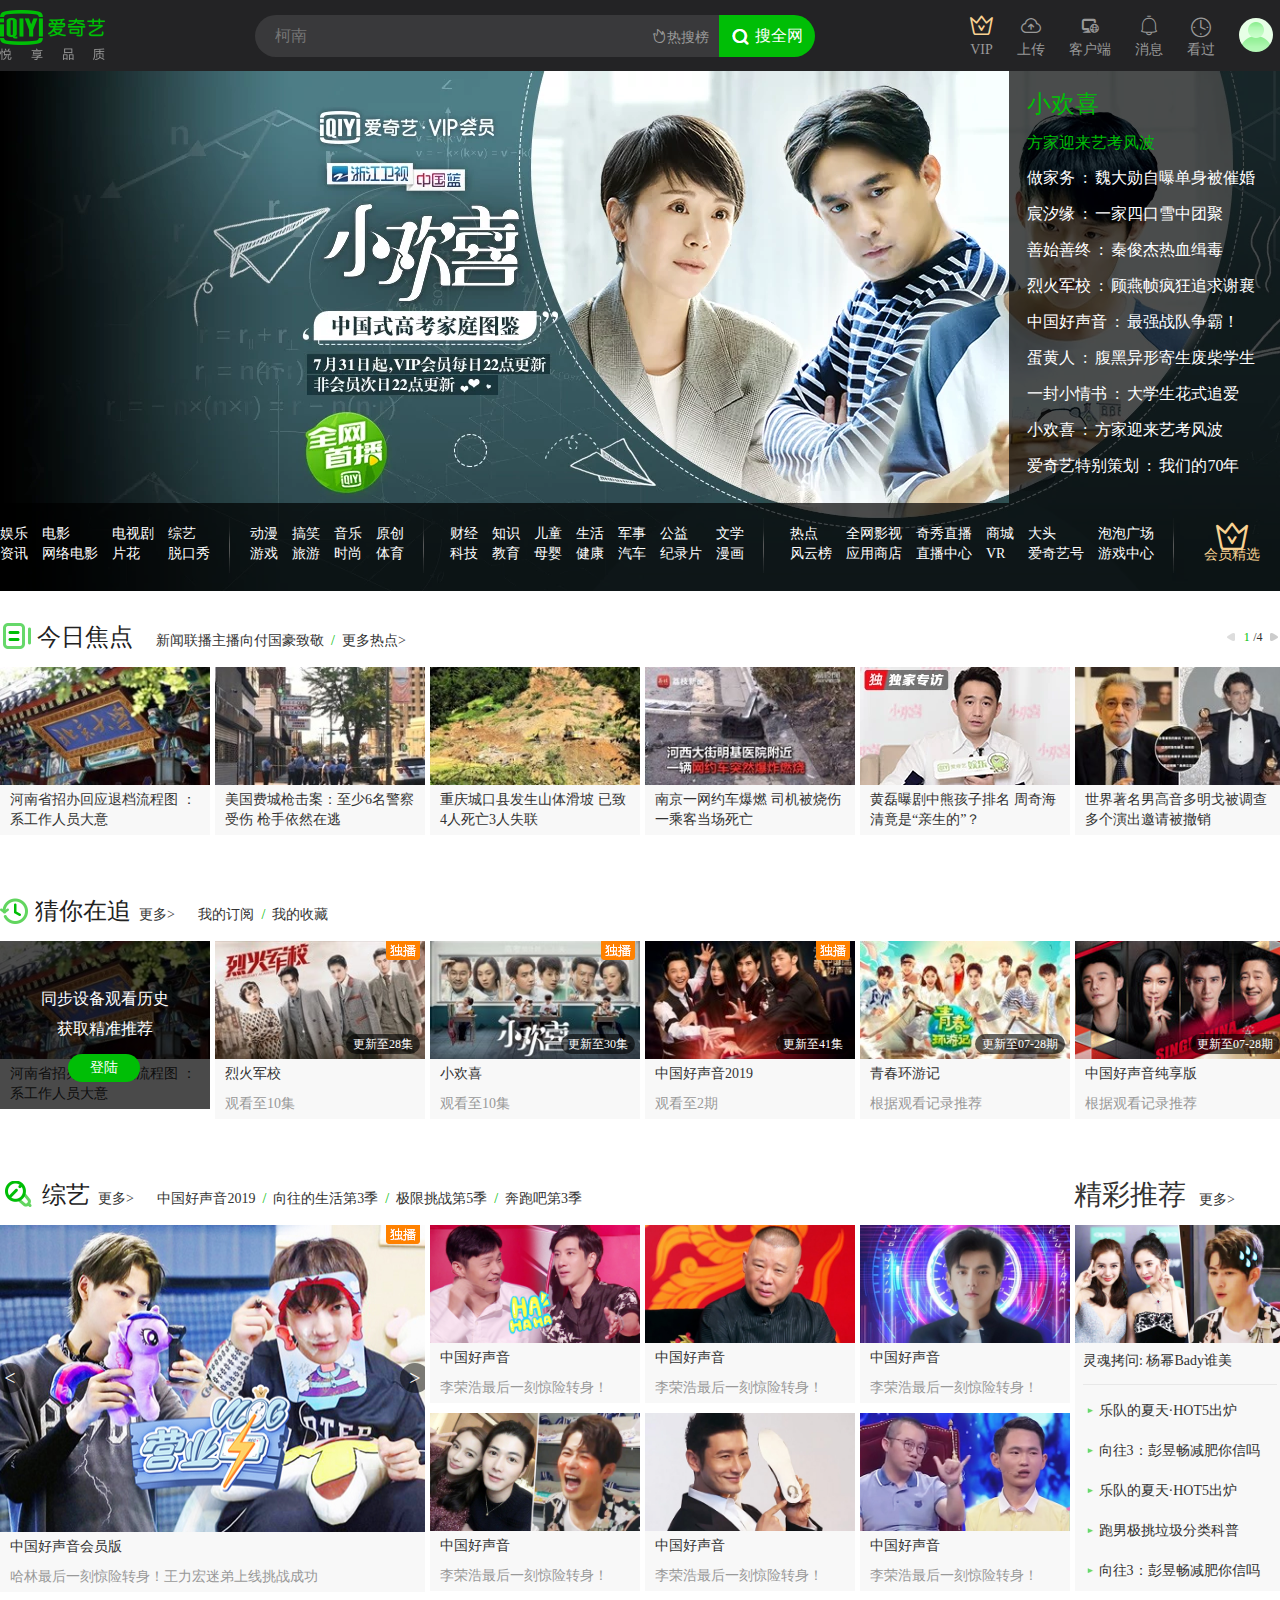
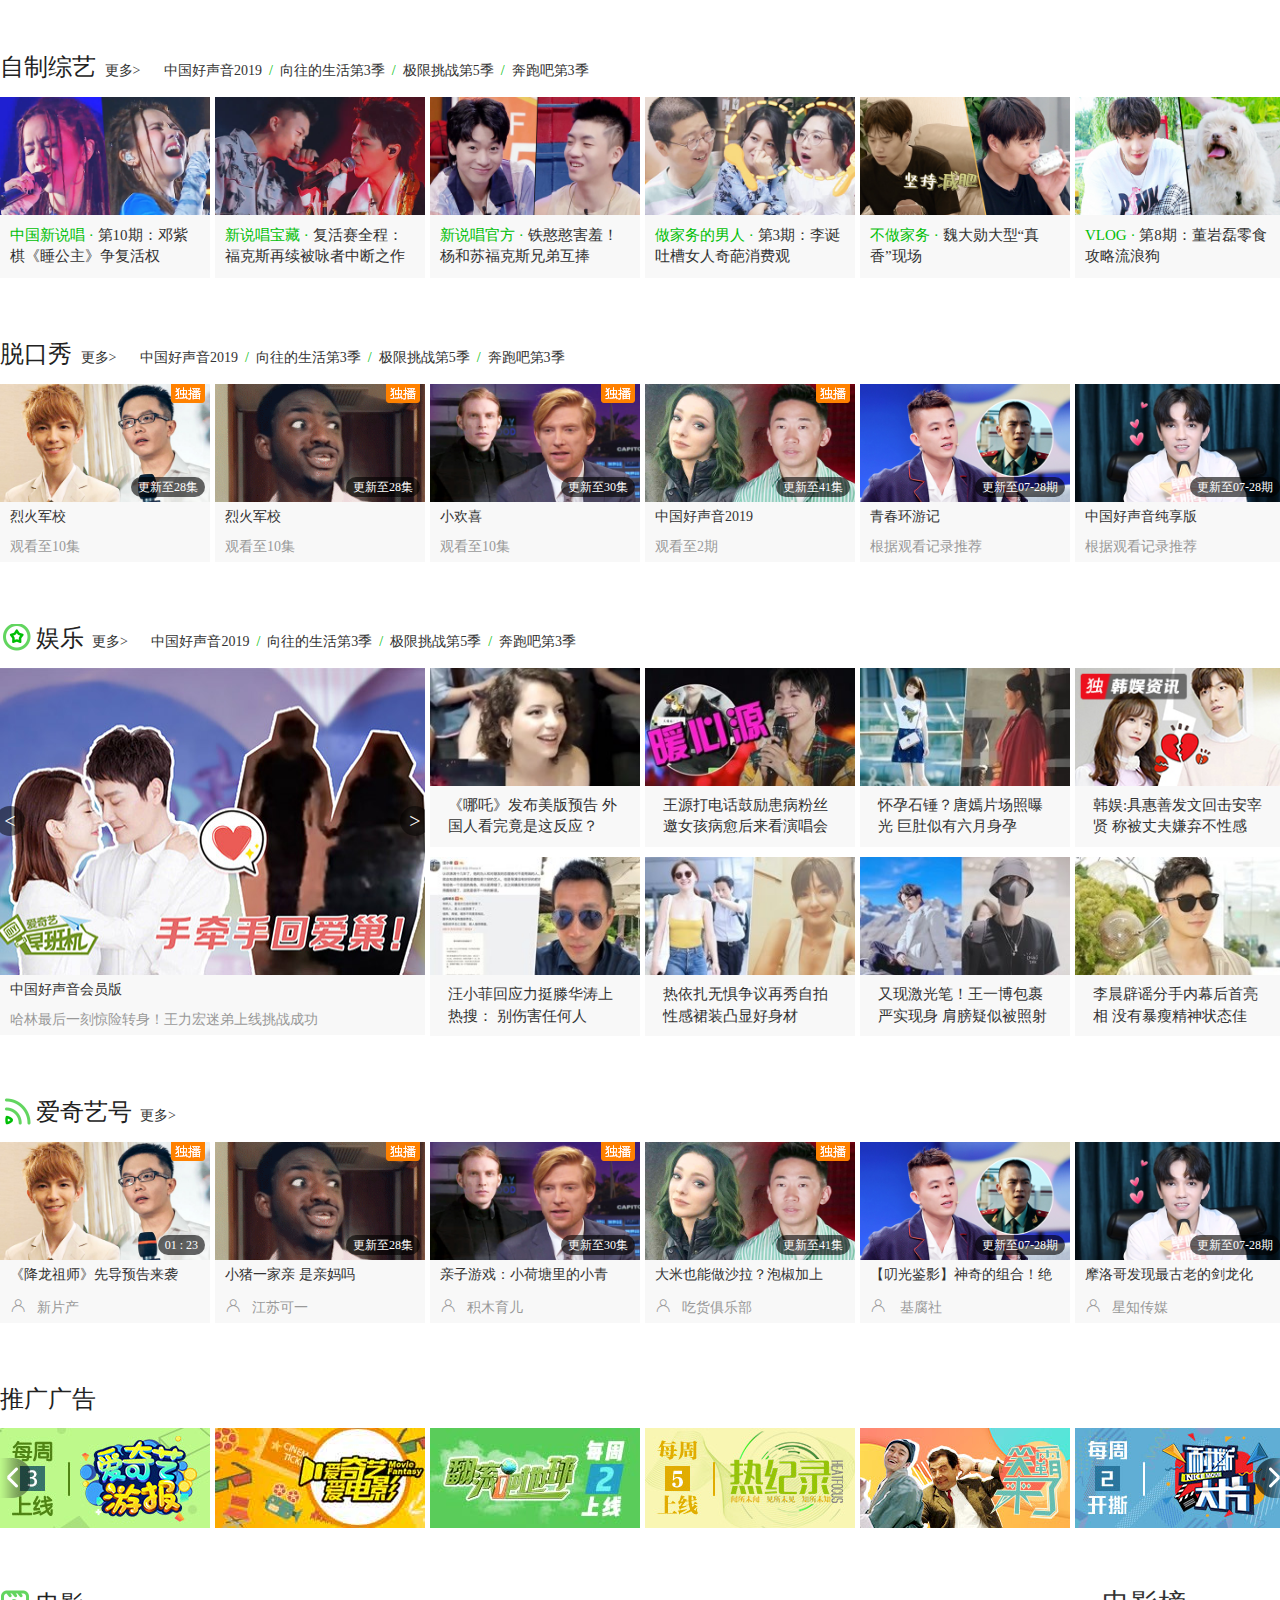
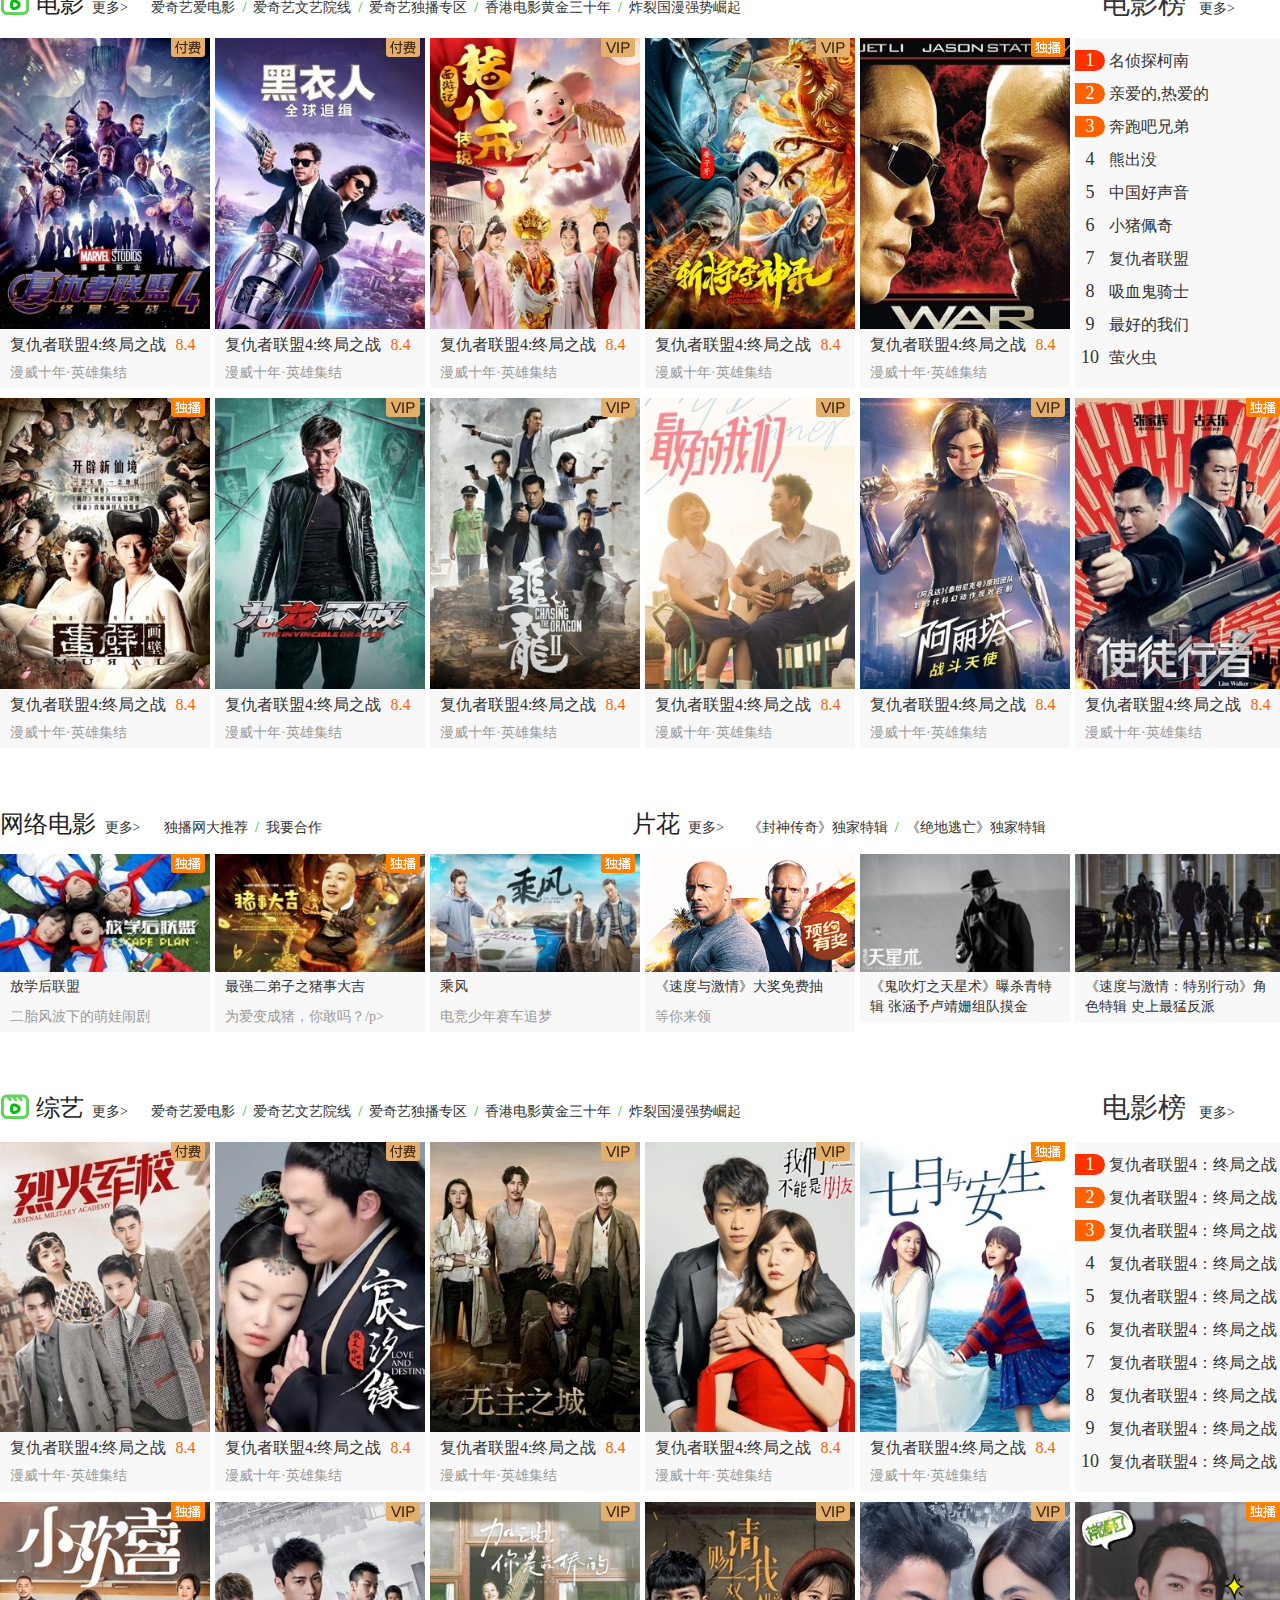
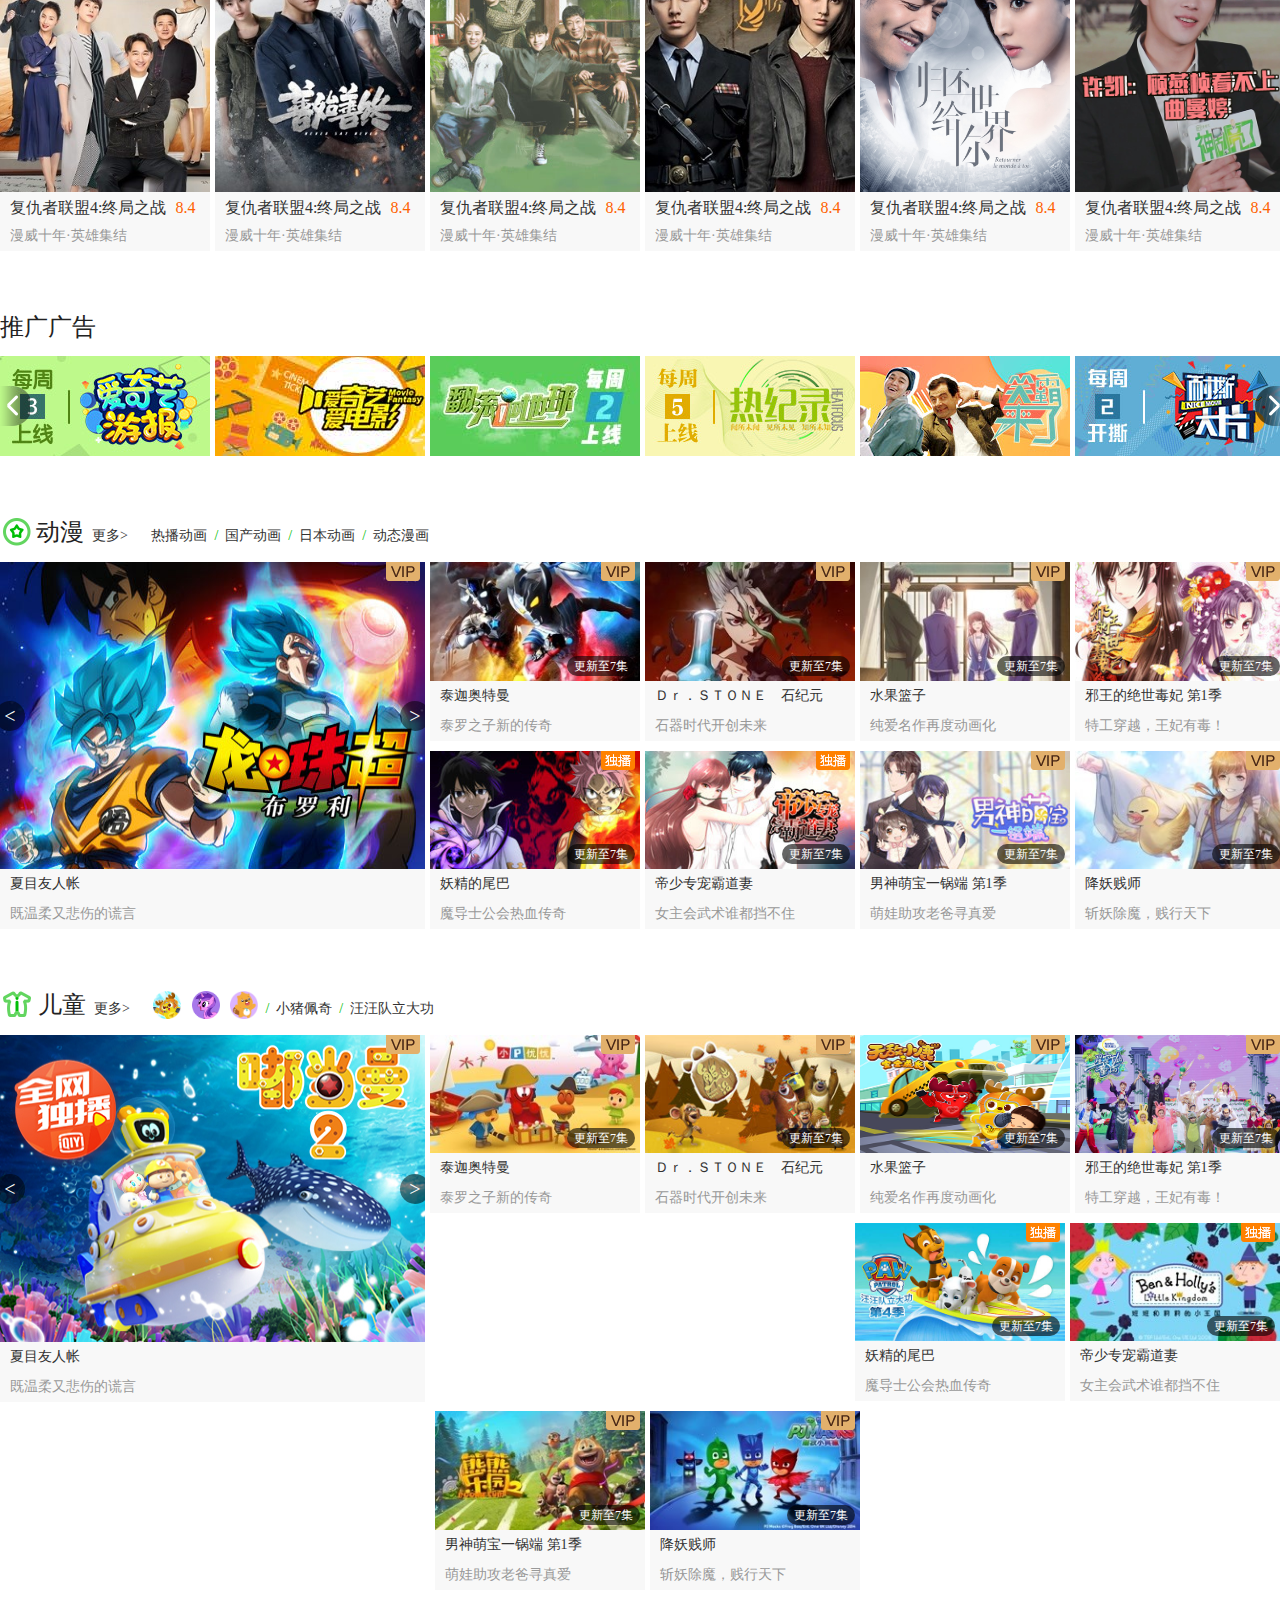
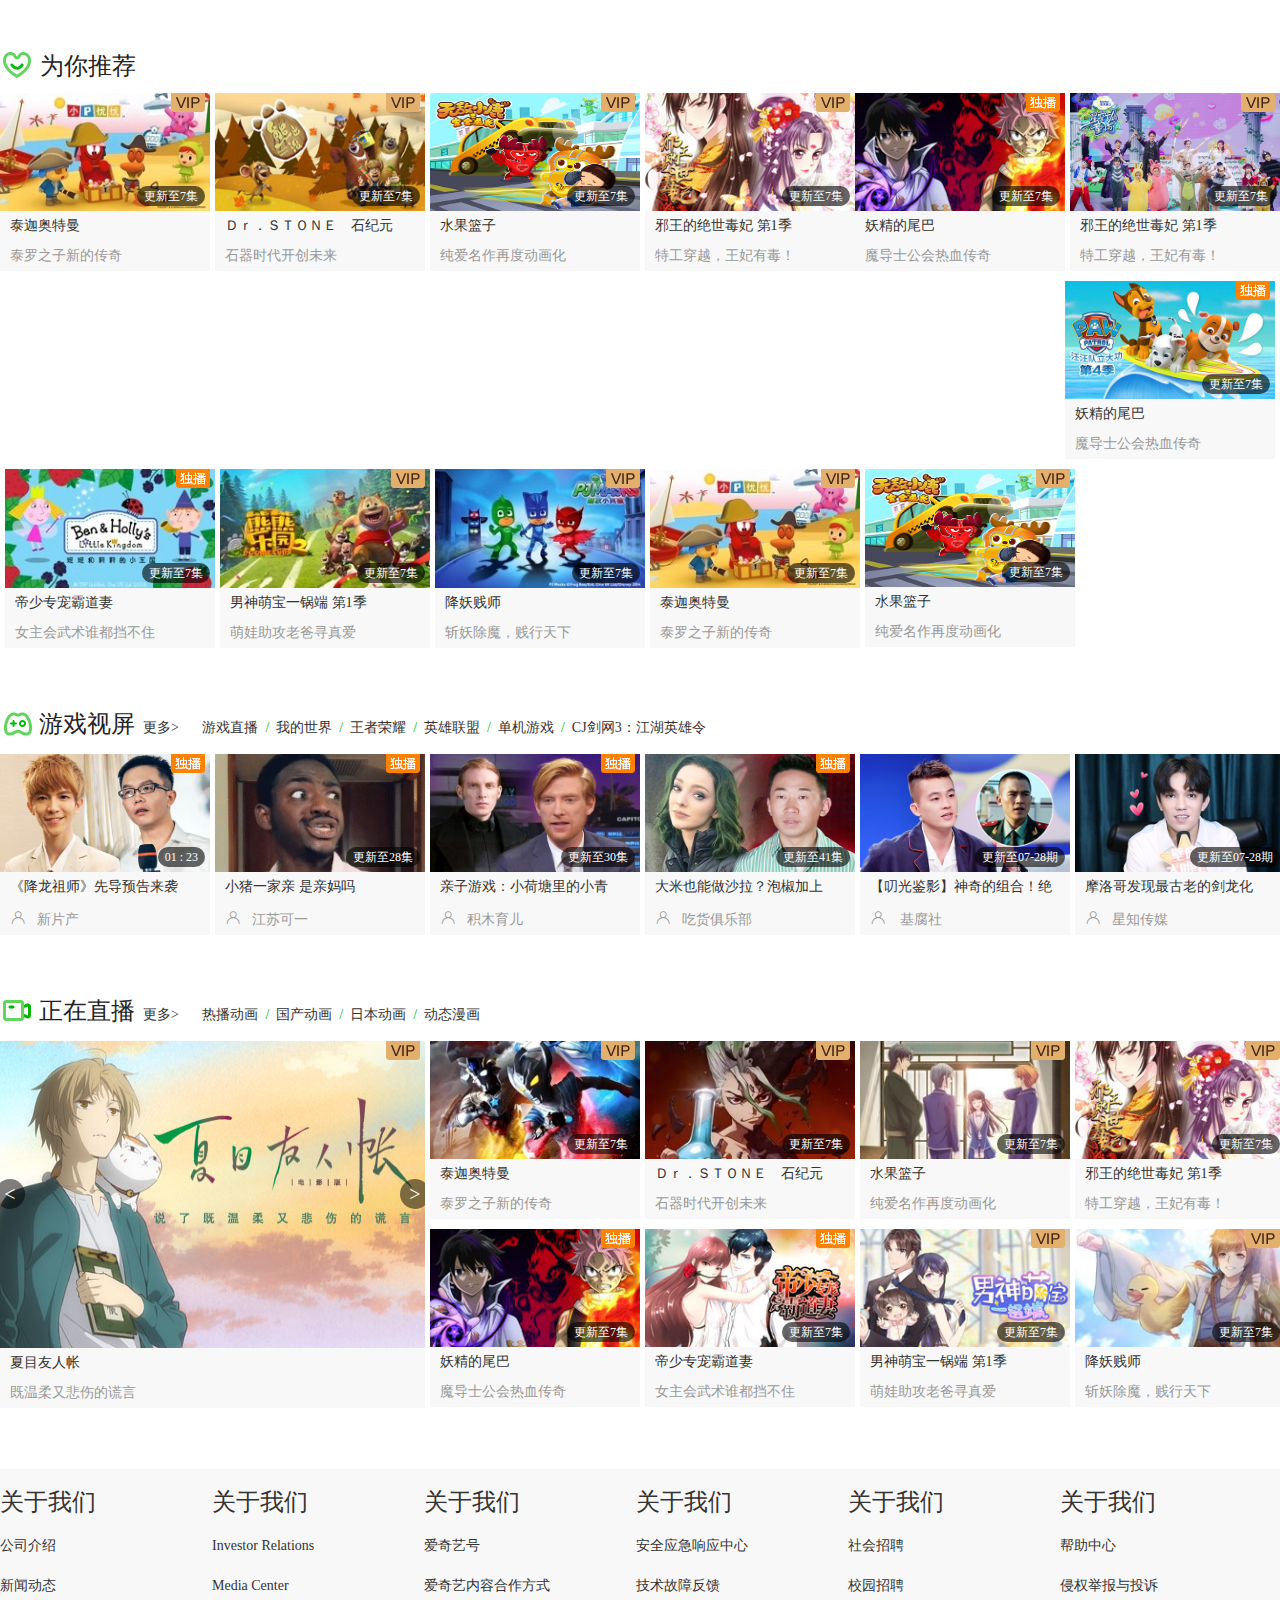
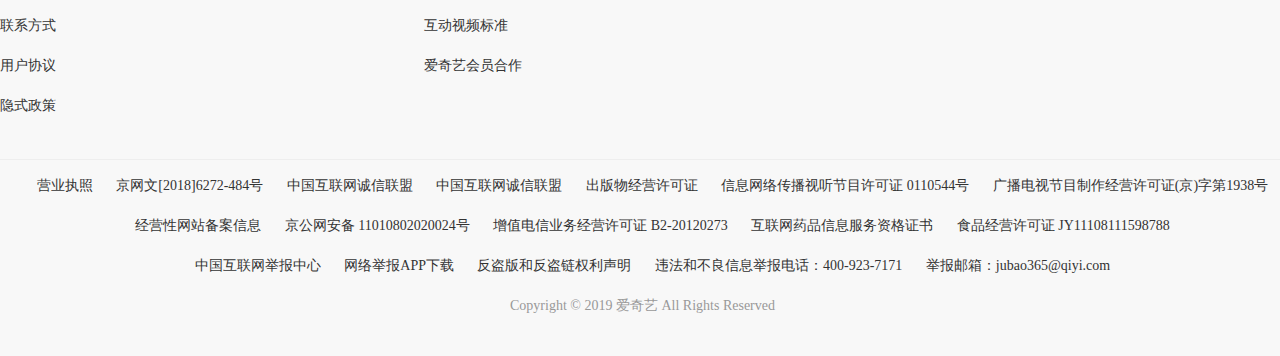
<file: index.html>
<!DOCTYPE html>
<html lang="en">
<head>
	<meta charset="UTF-8">
	<title>爱奇艺</title>
	<link rel="shortcut icon" href="img/favicon.ico">
	<link rel="stylesheet" href="img/download1/font1/iconfont.css">
	<link rel="stylesheet" href="css/bootstrap.css">
	<link rel="stylesheet" href="css/index.css">
	<link rel="stylesheet" href="css/login.css">

	<script src="js/jquery-1.11.1.min.js"></script>
	<script src="js/my.js"></script>
	<script src="js/login.js"></script>
</head>
<body>
	<div class="nav">
		<div class="my-container">
			<div class="left">
				<div class="img-logo">
					<img src="img/logo.png" alt="">
				</div>
			</div>
			<div class="content">
				<form action="#">
					<p></p>
					<div class="input-box">
						<input type="text" placeholder="柯南">
						<span class="rensou"><i class="hot icon-huo iconfont"></i>热搜榜</span>
					</div>
					<a href="html/kenan.html">
						<span class="btn-box">
							<img src="img/fandaji.png" alt="">
							<em>搜全网</em>
						</span>
					</a>
				</form>
				<div class="slip">
					<ol>
						<li>
							<i class="ls">历史搜索</i>
							<div class="qingchu">
								<i></i>
								<u class="jilu">清除记录</u>
							</div>
						</li>
						<li>
							<a href="#">柯南</a>
						</li>
						<li class="re"><a href="#">热门搜索</a></li>
						<li>
							<span class="no no1">1</span>
							<a>复仇者联盟4：终局之战</a>
						</li>
						<li>
							<span class="no no2">2</span>
							<a>复仇者联盟4：终局之战</a>
						</li>
						<li>
							<span class="no no3">3</span>
							<a>复仇者联盟4：终局之战</a>
						</li>
						<li>
							<span>4</span>
							<a>复仇者联盟4：终局之战</a>
						</li>
						<li>
							<span>5</span>
							<a>复仇者联盟4：终局之战</a>
						</li>
						<li>
							<span>6</span>
							<a>复仇者联盟4：终局之战</a>
						</li>
						<li>
							<span>7</span>
							<a>复仇者联盟4：终局之战</a>
						</li>
						<li>
							<span>8</span>
							<a>复仇者联盟4：终局之战</a>
						</li>
						<li>
							<span>9</span>
							<a>复仇者联盟4：终局之战</a>
						</li>
						<li>
							<span>10</span>
							<a>复仇者联盟4：终局之战</a>
						</li>
					</ol>
				</div>	
			</div>
			<div class="right">
				<ul class="cat">
					<li class="li1">
						<div class="logo">
							<i class="iconfont icon-VIP vip-t"></i>
							<p><a href="#">VIP</a></p>
						</div>
						<div class="down down-no1">
							<i class="iconfont icon-sanjiaoshang shang shang1"></i>
							<ul>
								<li>
									<i class="iconfont icon-huangguan vip-t"></i>
									<span>了解VIP会员特权</span>
								</li>
								<li>
									<i class="iconfont icon-gift vip-t"></i>
									<span>领取VIP会员福利</span>
								</li>
								<li>
									<i class="iconfont icon-xinfengyoujian vip-t"></i>
									<span>做任务，领奖励</span>
								</li>
								<li class="land login-index"><a href="#">登陆</a></li>
							</ul>
						</div>
					</li>

					<li class="li1 li2">
						<div class="logo">
							<i class="iconfont icon-shangchuan"></i>
							<p><a href="#">上传</a></p>
						</div>
                        <div class="down down-no2">
                        	<i class="iconfont icon-sanjiaoshang shang shang2"></i>
                            <ul>                   
								<li>
									<i class="iconfont icon-shangchuan green-xtu"></i>
									<span>发布作品</span>
								</li>
						
								<li>
									<i class="iconfont icon-shipin green-xtu"></i>
									<span>发布作品</span>
								</li>
						
								<li>
									<i class="iconfont icon-xinfengyoujian green-xtu"></i>
									<span>发布作品</span>
								</li>
						
								<li>
									<i class="iconfont icon-wujiaoxing- green-xtu"></i>
									<span>发布作品</span>
								</li>
                            </ul>
                        </div>
					</li>
					<li class="li1">
						<div class="logo">
							<i class="iconfont icon-yumingyuwangzhan dian"></i>
							<p><a href="#">客户端</a></p>
						</div>
						<div class="down down-no3">
							<i class="iconfont icon-sanjiaoshang shang shang3"></i>
							<ul>
								<li>
									<i class="iconfont icon-shengdanxinfeng green-xtu"></i>
									<span>新手跳广告</span>
								</li>
								<li>
									<i class="iconfont icon-naozhong green-xtu"></i>
									<span>5倍流畅度，不卡顿</span>
								</li>
								<li>
									<i class="iconfont icon-ad green-xtu"></i>
									<span>1080P免费畅享</span>
								</li>
								<li class="land"><a href="#" class="tiyan">立即体验</a></li>
							</ul>
						</div>
					</li>
					<li class="li1">
						<div class="logo">
							<i class="iconfont icon-icon_xiaoxi"></i>
							<p><a href="#">消息</a></p>
						</div>
						<div class="down down-no4">
							
							<div class="tit">
								<i class="iconfont icon-sanjiaoshang shang shang4"></i>
								<ul>
									<li>更新提醒</li>
									<li>与我相关</li>
									<li>系统通知</li>
								</ul>
							</div>
							<div class="bom">
								<i class="iconfont icon-liwu2 suo"></i>
								
								<p><a href="#" class="bom-a login-index">登陆</a>后才能查看完整的通知列表哦~</p>
							</div>
						</div>
					</li>
					<li class="li1">
						<div class="logo">
							<i class="iconfont icon-shizhong"></i>
							<p><a href="#">看过</a></p>
						</div>
						<div class="down down-no5">
							<i class="iconfont icon-sanjiaoshang shang shang5"></i>
							<ul class="ul5">
								<li>
									<span class="dain1">●</span>
									<i class="icon-triangle-left iconfont sanjiao-left"></i>
									<span class="tit-1">本周以内</span>
									<i class="icon-yuanxingdagou iconfont gou"></i>
									<i class="icon-triangle-left iconfont sanjiao-right"></i>
									<span class="tit-2">过滤掉视频</span>
								</li>
								<li>
									<i class="iconfont icon-yumingyuwangzhan"></i>
									<span>名侦探柯南</span>
									<span class="rig-span">剩余35%</span>
								</li>
								<li>
									<i class="iconfont icon-yumingyuwangzhan"></i>
									<span>中国好声音</span>
									<span class="rig-span">以看完</span>
								</li>
								<li></li>
								<p class="chakan login-index">登陆查看更多</p>
							</ul>
						</div>
					</li>
					<li class="li1">
						<div class="logo">
							<img src="img/nav.png" alt="">
						</div>
						<div class="down down-no6">
							<i class="iconfont icon-sanjiaoshang shang shang6"></i>
							<ul>
								<li class="text">登陆后可专享</li>
								<li>
									<i class="iconfont icon-shengdanxinfeng green-xtu"></i>
									<span>播放记录同步</span>
								</li>
								<li>
									<i class="iconfont icon-naozhong green-xtu"></i>
									<span>精彩剧情及时追</span>
								</li>
								<li>
									<i class="iconfont icon-ad green-xtu"></i>
									<span>任务积分换礼</span>
								</li>
								<li class="land login-index end-land">
									<a href="#" class="tiyan">登陆</a>
								</li>
								<li class="land end-zhuc register-index">
									<a href="#" class="tiyan">注册</a>
								</li>
							</ul>
						</div>
					</li>
				</ul>
			</div>
		</div>
	</div>

	<div class="banner">
		<div class="box-img">
			<img src="img/banner01.webp" alt="">
			<img src="img/banner02.jpg" alt="">
			<img src="img/banner03.jpg" alt="">
			<img src="img/banner04.jpg" alt="">
			<img src="img/banner05.jpg" alt="">
			<img src="img/bannner06.jpg" alt="">
			<img src="img/banner07.jpg" alt="">
			<img src="img/banner08.jpg" alt="">
			<img src="img/banner09.jpg" alt="">
			<img src="img/banner10.webp" alt="">
		</div>

		<div class="my-container">
			<div class="box-aside no-asid">
				<ul>
					<li class="li no-li">
						<span class="span1"><a href="#">小欢喜</a></span>
						<span class="span2">&nbsp;:&nbsp;</span>
						<span class="span3"><a href="#">方家迎来艺考风波</a></span>
					</li>
					<li class="li">
						<span class="span1"><a href="#">做家务</a></span>
						<span class="span2">&nbsp;:&nbsp;</span>
						<span class="span3"><a href="#">魏大勋自曝单身被催婚</a></span>
					</li>
					<li class="li">
						<span class="span1"><a href="#">宸汐缘</a></span>
						<span class="span2">&nbsp;:&nbsp;</span>
						<span class="span3"><a href="#">一家四口雪中团聚</a></span>
					</li>

					<li class="li">
						<span class="span1"><a href="#">善始善终</a></span>
						<span class="span2">&nbsp;:&nbsp;</span>
						<span class="span3"><a href="#">秦俊杰热血缉毒</a></span>
					</li>

					<li class="li">
						<span class="span1"><a href="#">烈火军校</a></span>
						<span class="span2">&nbsp;:&nbsp;</span>
						<span class="span3"><a href="#">顾燕帧疯狂追求谢襄</a></span>
					</li>
					<li class="li">
						<span class="span1"><a href="#">中国好声音</a></span>
						<span class="span2">&nbsp;:&nbsp;</span>
						<span class="span3"><a href="#">最强战队争霸！</a></span>
					</li>
					<li class="li">
						<span class="span1"><a href="#">蛋黄人</a></span>
						<span class="span2">&nbsp;:&nbsp;</span>
						<span class="span3"><a href="#">腹黑异形寄生废柴学生</a></span>
					</li>
					<li class="li">
						<span class="span1"><a href="#">一封小情书</a></span>
						<span class="span2">&nbsp;:&nbsp;</span>
						<span class="span3"><a href="#">大学生花式追爱</a></span>
					</li>
					<li class="li">
						<span class="span1"><a href="#">小欢喜</a></span>
						<span class="span2">&nbsp;:&nbsp;</span>
						<span class="span3"><a href="#">方家迎来艺考风波</a></span>
					</li>
					<li class="li">
						<span class="span1"><a href="#">爱奇艺特别策划</a></span>
						<span class="span2">&nbsp;:&nbsp;</span>
						<span class="span3"><a href="#">我们的70年</a></span>
					</li>

				</ul>
			</div>
		</div>

		<div class="box-bottom">
			<div class="my-container">
				<ul class="left">
					<li>
						<p>娱乐</p>
						<p>资讯</p>
					</li>
					<li>
						<p>电影</p>
						<p>网络电影</p>
					</li>
					<li>
						<p>电视剧</p>
						<p>片花</p>
					</li>
					<li>
						<p>综艺</p>
						<p>脱口秀</p>
					</li>
					<li class="li-end"><i></i></li>
				</ul>

				<ul class="con1">
					<li class="li-first">
						<p>动漫</p>
						<p>游戏</p>
					</li>
					<li>
						<p>搞笑</p>
						<p>旅游</p>
					</li>
					<li>
						<p>音乐</p>
						<p>时尚</p>
					</li>
					<li>
						<p>原创</p>
						<p>体育</p>
					</li>
					<li class="li-end"><i></i></li>
				</ul>

				<ul class="con2">
					<li class="li-first">
						<p>财经</p>
						<p>科技</p>
					</li>
					<li>
						<p>知识</p>
						<p>教育</p>
					</li>
					<li>
						<p>儿童</p>
						<p>母婴</p>
					</li>
					<li>
						<p>生活</p>
						<p>健康</p>
					</li>
					<li>
						<p>军事</p>
						<p>汽车</p>
					</li>
					<li>
						<p>公益</p>
						<p>纪录片</p>
					</li>
					<li>
						<p>文学</p>
						<p>漫画</p>
					</li>
					<li class="li-end"><i></i></li>
				</ul>
				<ul class="con3">
					<li class="li-first">
						<p>热点</p>
						<p>风云榜</p>
					</li>
					<li>
						<p>全网影视</p>
						<p>应用商店</p>
					</li>
					<li>
						<p>奇秀直播</p>
						<p>直播中心</p>
					</li>
					<li>
						<p>商城</p>
						<p>VR</p>
					</li>
					<li>
						<p>大头</p>
						<p>爱奇艺号</p>
					</li>
					<li>
						<p>泡泡广场</p>
						<p>游戏中心</p>
					</li>
					<li class="li-end"><i></i></li>
				</ul>
				<div class="right">

						<p class="iconfont icon-VIP vip-t">

						</p>
						<p>会员精选</p>

				</div>
			</div>
		</div>
	</div>

	<div class="content">
		<div class="my-container">
			<div class="content1">
				<div class="title">
					<div class="left">
						<img src="img/con-jiaodian.png" alt="">
						<span class="l-span2">今日焦点</span>
						<span>新闻联播主播向付国豪致敬</span>
						<span class="qingxie">&nbsp;/&nbsp;</span>
						<span>更多热点></span>
					</div>
					<div class="right">
						<img src="img/con-btn-left.png" alt="" class="left-btn">
						<span class="r-span">1</span>
						<span>/4</span>
						<img src="img/con-btn-right.png" alt="" class="right-btn">
					</div>
				</div>
				<div class="con">
					<ul class="xinwen xinwen1">
						<li>
							<img src="img/con-jiaodian1.jpg" alt="">
							<p>河南省招办回应退档流程图 ：系工作人员大意</p>
						</li>
						<li>
							<img src="img/con-jiaodian2.jpg" alt="">
							<p>美国费城枪击案：至少6名警察受伤 枪手依然在逃</p>
						</li>
						<li>
							<img src="img/con-jiaodian3.jpg" alt="">
							<p>重庆城口县发生山体滑坡 已致4人死亡3人失联</p>
						</li>
						<li>
							<img src="img/con-jiaodian4.jpg" alt="">
							<p>南京一网约车爆燃 司机被烧伤一乘客当场死亡</p>
						</li>
						<li>
							<img src="img/con-jiaodian5.webp" alt="">
							<p>黄磊曝剧中熊孩子排名 周奇海清竟是“亲生的”？</p>
						</li>

						<li>
							<img src="img/con-jiaodian7.jpg" alt="">
							<p>世界著名男高音多明戈被调查 多个演出邀请被撤销</p>
						</li>

						<li>
							<img src="img/con-jiaodian8.webp" alt="">
							<p>做家务的男人：魏大勋做家务被魏妈盯梢</p>
						</li>
						<li>
							<img src="img/jiaodian9.webp" alt="">
							<p>世界著名男高音多明戈被调查 多个演出邀请被撤销</p>
						</li>
						<li>
							<img src="img/jiaodian9.webp" alt="">
							<p>世界著名男高音多明戈被调查 多个演出邀请被撤销</p>
						</li>
						<li>
							<img src="img/jiaodian9.webp" alt="">
							<p>世界著名男高音多明戈被调查 多个演出邀请被撤销</p>
						</li>
						<li>
							<img src="img/jiaodian9.webp" alt="">
							<p>世界著名男高音多明戈被调查 多个演出邀请被撤销</p>
						</li>
						<li>
							<img src="img/jiaodian9.webp" alt="">
							<p>世界著名男高音多明戈被调查 多个演出邀请被撤销</p>
						</li>
						<li>
							<img src="img/jiaodian9.webp" alt="">
							<p>世界著名男高音多明戈被调查 多个演出邀请被撤销</p>
						</li>
						<li>
							<img src="img/jiaodian9.webp" alt="">
							<p>世界著名男高音多明戈被调查 多个演出邀请被撤销</p>
						</li>
						<li>
							<img src="img/jiaodian9.webp" alt="">
							<p>世界著名男高音多明戈被调查 多个演出邀请被撤销</p>
						</li>
						<li>
							<img src="img/jiaodian9.webp" alt="">
							<p>世界著名男高音多明戈被调查 多个演出邀请被撤销</p>
						</li>
						<li>
							<img src="img/jiaodian9.webp" alt="">
							<p>世界著名男高音多明戈被调查 多个演出邀请被撤销</p>
						</li>
						<li>
							<img src="img/jiaodian9.webp" alt="">
							<p>世界著名男高音多明戈被调查 多个演出邀请被撤销</p>
						</li>
						<li>
							<img src="img/con-jiaodian1.jpg" alt="">
							<p>河南省招办回应退档流程图 ：系工作人员大意</p>
						</li>
						<li>
							<img src="img/con-jiaodian2.jpg" alt="">
							<p>美国费城枪击案：至少6名警察受伤 枪手依然在逃</p>
						</li>
						<li>
							<img src="img/con-jiaodian3.jpg" alt="">
							<p>重庆城口县发生山体滑坡 已致4人死亡3人失联</p>
						</li>
						<li>
							<img src="img/con-jiaodian4.jpg" alt="">
							<p>南京一网约车爆燃 司机被烧伤一乘客当场死亡</p>
						</li>
						<li>
							<img src="img/con-jiaodian5.webp" alt="">
							<p>黄磊曝剧中熊孩子排名 周奇海清竟是“亲生的”？</p>
						</li>

						<li>
							<img src="img/con-jiaodian7.jpg" alt="">
							<p>世界著名男高音多明戈被调查 多个演出邀请被撤销</p>
						</li>

						<li>
							<img src="img/con-jiaodian8.webp" alt="">
							<p>做家务的男人：魏大勋做家务被魏妈盯梢</p>
						</li>
						<li>
							<img src="img/jiaodian9.webp" alt="">
							<p>世界著名男高音多明戈被调查 多个演出邀请被撤销</p>
						</li>
						<li>
							<img src="img/jiaodian9.webp" alt="">
							<p>世界著名男高音多明戈被调查 多个演出邀请被撤销</p>
						</li>
						<li>
							<img src="img/jiaodian9.webp" alt="">
							<p>世界著名男高音多明戈被调查 多个演出邀请被撤销</p>
						</li>
						<li>
							<img src="img/jiaodian9.webp" alt="">
							<p>世界著名男高音多明戈被调查 多个演出邀请被撤销</p>
						</li>
						<li>
							<img src="img/jiaodian9.webp" alt="">
							<p>世界著名男高音多明戈被调查 多个演出邀请被撤销</p>
						</li>
					</ul>
				</div>
			</div>
			<div class="content1">
				<div class="title">
					<div class="left">
						<img src="img/con-2.png" alt="" class="tit-left-img">
						<span class="l-span2">猜你在追</span>
						<span class="l-s">更多></span>
						<span>我的订阅</span>
						<span class="qingxie">&nbsp;/&nbsp;</span>
						<span>我的收藏</span>
					</div>
				</div>
				<div class="con">
					<ul class="xinwen">
						<li class="con2-li1">
							<img src="img/con-jiaodian1.jpg" alt="">
							<p>河南省招办回应退档流程图 ：系工作人员大意</p>
						</li>
						<div class="gray-top">
								<div class="p">
									<p class="p1">同步设备观看历史</p>
									<p class="p2">获取精准推荐</p>
								</div>
								<a class="p3 login-index">登陆</a>
						</div>
						<li>
							<div class="m-box1">
								<div class="m-img1">
									<img src="img/cai2.jpg" alt="">
									<span class="only span"></span>
									<span class="geng">更新至28集</span>
								</div>
								<div class="m-p1">
									<p>
										<span>烈火军校</span>
									</p>
									<p>观看至10集</p>
								</div>
							</div>
						</li>
						<li>
							<div class="m-box1">
								<div class="m-img1">
									<img src="img/cai3.jpg" alt="">
									<span class="only span"></span>
									<span class="geng">更新至30集</span>
								</div>
								<div class="m-p1">
									<p>
										<span>小欢喜</span>
									</p>
									<p>观看至10集</p>
								</div>
							</div>
						</li>
						<li>
							<div class="m-box1">
								<div class="m-img1">
									<img src="img/cai4.jpg" alt="">
									<span class="only span"></span>
									<span class="geng">更新至41集</span>
								</div>
								<div class="m-p1">
									<p>
										<span>中国好声音2019</span>
									</p>
									<p>观看至2期</p>
								</div>
							</div>
						</li>
						<li>
							<div class="m-box1">
								<div class="m-img1">
									<img src="img/cai5.jpg" alt="">
									<span class="geng">更新至07-28期</span>
								</div>
								<div class="m-p1">
									<p>
										<span>青春环游记</span>
									</p>
									<p>根据观看记录推荐</p>
								</div>
							</div>
						</li>
						<li>
							<div class="m-box1">
								<div class="m-img1">
									<img src="img/cai6.jpg" alt="">
									<span class="geng">更新至07-28期</span>
								</div>
								<div class="m-p1">
									<p>
										<span>中国好声音纯享版</span>
									</p>
									<p>根据观看记录推荐</p>
								</div>
							</div>
						</li>
					</ul>
				</div>
			</div>
			<div class="content1 con-2">
				<div class="title">
					<div class="left">
						<img src="img/con-huatong.png" alt="">
						<span class="l-span2">综艺</span>
						<span class="l-s">更多></span>
						<span>中国好声音2019</span>
						<span class="qingxie">&nbsp;/&nbsp;</span>
						<span>向往的生活第3季</span>
						<span class="qingxie">&nbsp;/&nbsp;</span>
						<span>极限挑战第5季</span>
						<span class="qingxie">&nbsp;/&nbsp;</span>
						<span>奔跑吧第3季</span>
					</div>
					<div class="right right2">
						<span class="r-span2">精彩推荐</span>
						<a class="l-span2">更多></a>
					</div>
				</div>
				<div class="con">
					<div class="c-left">
						<div class="lunbo">
							<img src="img/zongyi01.png" alt="">
							<img src="img/zongyi02.jpg" alt="">
							<i class="only span"></i>
							<span class="left tit-left1"> < </span>
							<span class="right tit-right1"> > </span>
						</div>
						<p>中国好声音会员版</p>
						<p>哈林最后一刻惊险转身！王力宏迷弟上线挑战成功</p>
					</div>

					<div class="c-middle">
						<ol>
							<li class="c-middle-li">
								<div class="li-box1">
									<div class="li-box1-img">
										<img src="img/zongyi1.jpg" alt="">
									</div>
									<div class="li-box1-under">
										<p>中国好声音</p>
										<p>李荣浩最后一刻惊险转身！</p>
									</div>
								</div>
								<div class="li-box2 no1">
									<div class="li-box2-img">
										<img src="img/v_1.jpg" alt="" class="img">
										<i></i>
									</div>
									<div class="under">
										<p>
											<span>中国好声音</span>
											<span class="shou">收藏</span>
										</p>
										<p>类型：内地 音乐</p>
										<p>嘉宾：李荣浩/那英/王力宏/庾澄庆</p>
										<p>两点：第4期 李荣浩传授王力宏直播秘诀</p>							
									</div>
									
								</div>
							</li>
							<li class="c-middle-li">
								<div class="li-box1">
									<div class="li-box1-img">
										<img src="img/yu2.jpg" alt="">
									</div>
									<div class="li-box1-under">
										<p>中国好声音</p>
										<p>李荣浩最后一刻惊险转身！</p>
									</div>
								</div>
								<div class="li-box2 no2">
									<div class="li-box2-img">
										<img src="img/v_1.jpg" alt="" class="img">
										<i></i>
									</div>
									<div class="under">
										<p>
											<span>中国好声音</span>
											<span class="shou">收藏</span>
										</p>
										<p>类型：内地 音乐</p>
										<p>嘉宾：李荣浩/那英/王力宏/庾澄庆</p>
										<p>两点：第4期 李荣浩传授王力宏直播秘诀</p>
									</div>
									
								</div>
							</li>
							<li class="c-middle-li">
								<div class="li-box1">
									<div class="li-box1-img">
										<img src="img/yu3.jpg" alt="">
									</div>
									<div class="li-box1-under">
										<p>中国好声音</p>
										<p>李荣浩最后一刻惊险转身！</p>
									</div>
								</div>
								<div class="li-box2 no3">
									<div class="li-box2-img">
										<img src="img/v_1.jpg" alt="" class="img">
										<i></i>
									</div>
									<div class="under">
										<p>
											<span>中国好声音</span>
											<span class="shou">收藏</span>
										</p>
										<p>类型：内地 音乐</p>
										<p>嘉宾：李荣浩/那英/王力宏/庾澄庆</p>
										<p>两点：第4期 李荣浩传授王力宏直播秘诀</p>
									</div>
									
								</div>
							</li>
							<li class="c-middle-li li4">
								<div class="li-box1">
									<div class="li-box1-img">
										<img src="img/yu4.jpg" alt="">
									</div>
									<div class="li-box1-under">
										<p>中国好声音</p>
										<p>李荣浩最后一刻惊险转身！</p>
									</div>
								</div>
								<div class="li-box2 no4">
									<div class="li-box2-img">
										<img src="img/v_1.jpg" alt="" class="img">
										<i></i>
									</div>
									<div class="under">
										<p>
											<span>中国好声音</span>
											<span class="shou">收藏</span>
										</p>
										<p>类型：内地 音乐</p>
										<p>嘉宾：李荣浩/那英/王力宏/庾澄庆</p>
										<p>两点：第4期 李荣浩传授王力宏直播秘诀</p>
									</div>
									
								</div>
							</li>
							<li class="c-middle-li">
								<div class="li-box1">
									<div class="li-box1-img">
										<img src="img/yu5.jpg" alt="">
										<i></i>
									</div>
									<div class="li-box1-under">
										<p>中国好声音</p>
										<p>李荣浩最后一刻惊险转身！</p>
									</div>
								</div>
								<div class="li-box2 no5">
									<div class="li-box2-img">
										<img src="img/v_1.jpg" alt="" class="img">
									</div>
									<div class="under">
										<p>
											<span>中国好声音</span>
											<span class="shou">收藏</span>
										</p>
										<p>类型：内地 音乐</p>
										<p>嘉宾：李荣浩/那英/王力宏/庾澄庆</p>
										<p>两点：第4期 李荣浩传授王力宏直播秘诀</p>
									</div>
									
								</div>
							</li>
							<li class="c-middle-li">
								<div class="li-box1">
									<div class="li-box1-img">
										<img src="img/yu6.jpg" alt="">
									</div>
									<div class="li-box1-under">
										<p>中国好声音</p>
										<p>李荣浩最后一刻惊险转身！</p>
									</div>
								</div>
								<div class="li-box2 no6">
									<div class="li-box2-img">
										<img src="img/v_1.jpg" alt="" class="img">
										<i></i>
									</div>
									<div class="under">
										<p>
											<span>中国好声音</span>
											<span class="shou">收藏</span>
										</p>
										<p>类型：内地 音乐</p>
										<p>嘉宾：李荣浩/那英/王力宏/庾澄庆</p>
										<p>两点：第4期 李荣浩传授王力宏直播秘诀</p>
									</div>
									
								</div>
							</li>
						</ol>
					</div>

					<div class="c-right">
						<div class="c-right-top">
							<img src="img/zongyi5.jpg" alt="">
							<p>灵魂拷问: 杨幂Bady谁美</p>
						</div>
						<div class="c-right-bom">
							<ul>
								<li>
									<img src="img/sanjiao.png" alt="">
									<span>乐队的夏天·HOT5出炉</span>
								</li>
								<li>
									<img src="img/sanjiao.png" alt="">
									<span>向往3：彭昱畅减肥你信吗</span>
								</li>
								<li>
									<img src="img/sanjiao.png" alt="">
									<span>乐队的夏天·HOT5出炉</span>
								</li>
								<li>
									<img src="img/sanjiao.png" alt="">
									<span>跑男极挑垃圾分类科普</span>
								</li>
								<li>
									<img src="img/sanjiao.png" alt="">
									<span>向往3：彭昱畅减肥你信吗</span>
								</li>
							</ul>
						</div>
					</div>
				</div>
			</div>
			<div class="content1">
				<div class="title">
					<div class="left">
						<!-- <img src="img/con-huatong.png" alt=""> -->
						<span class="l-span2">自制综艺</span>
						<span class="l-s">更多></span>
						<span>中国好声音2019</span>
						<span class="qingxie">&nbsp;/&nbsp;</span>
						<span>向往的生活第3季</span>
						<span class="qingxie">&nbsp;/&nbsp;</span>
						<span>极限挑战第5季</span>
						<span class="qingxie">&nbsp;/&nbsp;</span>
						<span>奔跑吧第3季</span>
					</div>
				</div>
				<div class="con">
					<ul class="xinwen">
						<li>
							<div class="m-box1">
								<div class="m-img1">
									<img src="img/zizhi1.jpg" alt="">
								</div>
								<div class="m-p1 span-box">
									<span class="green-s">中国新说唱 · </span>
									<span>第10期：邓紫棋《睡公主》争复活权</span>
								</div>
							</div>
						</li>
						<li>
							<div class="m-box1">
								<div class="m-img1">
									<img src="img/zizhi2.jpg" alt="">
								</div>
								<div class="m-p1 span-box">
									<span class="green-s">新说唱宝藏 · </span>
									<span>复活赛全程：福克斯再续被咏者中断之作</span>
								</div>
							</div>
						</li>
						<li>
							<div class="m-box1">
								<div class="m-img1">
									<img src="img/zizhi3.jpg" alt="">
								</div>
								<div class="m-p1 span-box">
									<span class="green-s">新说唱官方 · </span>
									<span>铁憨憨害羞！杨和苏福克斯兄弟互捧</span>
								</div>
							</div>
						</li>
						<li>
							<div class="m-box1">
								<div class="m-img1">
									<img src="img/zizhi4.jpg" alt="">
								</div>
								<div class="m-p1 span-box">
									<span class="green-s">做家务的男人 · </span>
									<span>第3期：李诞吐槽女人奇葩消费观</span>
								</div>
							</div>
						</li>
						<li>
							<div class="m-box1">
								<div class="m-img1">
									<img src="img/zizhi5.jpg" alt="">
								</div>
								<div class="m-p1 span-box">
									<span class="green-s">不做家务 · </span>
									<span>魏大勋大型“真香”现场</span>
								</div>
							</div>
						</li>
						<li>
							<div class="m-box1">
								<div class="m-img1">
									<img src="img/zizhi6.jpg" alt="">
								</div>
								<div class="m-p1 span-box">
									<span class="green-s">VLOG · </span>
									<span>第8期：董岩磊零食攻略流浪狗</span>
								</div>
							</div>
						</li>
					</ul>
				</div>
			</div>
			<div class="content1">
				<div class="title">
					<div class="left">
						<!-- <img src="img/con-huatong.png" alt=""> -->
						<span class="l-span2">脱口秀</span>
						<span class="l-s">更多></span>
						<span>中国好声音2019</span>
						<span class="qingxie">&nbsp;/&nbsp;</span>
						<span>向往的生活第3季</span>
						<span class="qingxie">&nbsp;/&nbsp;</span>
						<span>极限挑战第5季</span>
						<span class="qingxie">&nbsp;/&nbsp;</span>
						<span>奔跑吧第3季</span>
					</div>
				</div>
				<div class="con">
					<ul class="xinwen">
						<li>
							<div class="m-box1">
								<div class="m-img1">
									<img src="img/tuokouxiu1.jpg" alt="">
									<span class="only span"></span>
									<span class="geng">更新至28集</span>
								</div>
								<div class="m-p1">
									<p>
										<span>烈火军校</span>
									</p>
									<p>观看至10集</p>
								</div>
							</div>
						</li>
						<li>
							<div class="m-box1">
								<div class="m-img1">
									<img src="img/tuokouxiu2.jpg" alt="">
									<span class="only span"></span>
									<span class="geng">更新至28集</span>
								</div>
								<div class="m-p1">
									<p>
										<span>烈火军校</span>
									</p>
									<p>观看至10集</p>
								</div>
							</div>
						</li>
						<li>
							<div class="m-box1">
								<div class="m-img1">
									<img src="img/tuokouxiu3.jpg" alt="">
									<span class="only span"></span>
									<span class="geng">更新至30集</span>
								</div>
								<div class="m-p1">
									<p>
										<span>小欢喜</span>
									</p>
									<p>观看至10集</p>
								</div>
							</div>
						</li>
						<li>
							<div class="m-box1">
								<div class="m-img1">
									<img src="img/tuokouxiu4.jpg" alt="">
									<span class="only span"></span>
									<span class="geng">更新至41集</span>
								</div>
								<div class="m-p1">
									<p>
										<span>中国好声音2019</span>
									</p>
									<p>观看至2期</p>
								</div>
							</div>
						</li>
						<li>
							<div class="m-box1">
								<div class="m-img1">
									<img src="img/tuokouxiu5.jpg" alt="">
									<span class="geng">更新至07-28期</span>
								</div>
								<div class="m-p1">
									<p>
										<span>青春环游记</span>
									</p>
									<p>根据观看记录推荐</p>
								</div>
							</div>
						</li>
						<li>
							<div class="m-box1">
								<div class="m-img1">
									<img src="img/tuokouxiu6.jpg" alt="">
									<span class="geng">更新至07-28期</span>
								</div>
								<div class="m-p1">
									<p>
										<span>中国好声音纯享版</span>
									</p>
									<p>根据观看记录推荐</p>
								</div>
							</div>
						</li>
					</ul>
				</div>
			</div>
			<div class="content1 con-2">
				<div class="title">
					<div class="left tit-left2">
						<img src="img/v-6.png" alt="">
						<span class="l-span2">娱乐</span>
						<span class="l-s">更多></span>
						<span>中国好声音2019</span>
						<span class="qingxie">&nbsp;/&nbsp;</span>
						<span>向往的生活第3季</span>
						<span class="qingxie">&nbsp;/&nbsp;</span>
						<span>极限挑战第5季</span>
						<span class="qingxie">&nbsp;/&nbsp;</span>
						<span>奔跑吧第3季</span>
					</div>
				</div>
				<div class="con">
					<div class="c-left">
						<div class="lunbo1">
							<img src="img/yu-lunbo2.jpg" alt="">
							<img src="img/yu-lunbo1.jpg" alt="">
							<span class="left tit-left2"> < </span>
							<span class="right tit-right2"> > </span>
						</div>
						<p>中国好声音会员版</p>
						<p>哈林最后一刻惊险转身！王力宏迷弟上线挑战成功</p>
					</div>

					<div class="c-middle c-middle-5">
						<ol>
							<li class="c-middle-li">
								<div class="li-box1">
									<div class="li-box1-img">
										<img src="img/v_yu1.jpg" alt="">
									</div>
									<div class="li-box1-under yu">
										<p>
											《哪吒》发布美版预告 外国人看完竟是这反应？
										</p>
									</div>
								</div>
							</li>
							<li class="c-middle-li">
								<div class="li-box1">
									<div class="li-box1-img">
										<img src="img/v_yu2.jpg" alt="">
									</div>
									<div class="li-box1-under yu">
										<p>
											王源打电话鼓励患病粉丝 邀女孩病愈后来看演唱会
										</p>
									</div>
								</div>
							</li>
							<li class="c-middle-li">
								<div class="li-box1">
									<div class="li-box1-img">
										<img src="img/v_yu3.jpg" alt="">
									</div>
									<div class="li-box1-under yu">
										<p>
											怀孕石锤？唐嫣片场照曝光 巨肚似有六月身孕
										</p>
									</div>
								</div>
							</li>
							<li class="c-middle-li">
								<div class="li-box1">
									<div class="li-box1-img">
										<img src="img/v_yu4.jpg" alt="">
									</div>
									<div class="li-box1-under yu">
										<p>
											韩娱:具惠善发文回击安宰贤 称被丈夫嫌弃不性感
										</p>
									</div>
								</div>
							</li>
							<li class="c-middle-li li5">
								<div class="li-box1">
									<div class="li-box1-img">
										<img src="img/v_yu5.jpg" alt="">
									</div>
									<div class="li-box1-under yu">
										<p>
											汪小菲回应力挺滕华涛上热搜： 别伤害任何人
										</p>
									</div>
								</div>
							</li>
							<li class="c-middle-li">
								<div class="li-box1">
									<div class="li-box1-img">
										<img src="img/v_yu6.jpg" alt="">
									</div>
									<div class="li-box1-under yu">
										<p>
											热依扎无惧争议再秀自拍 性感裙装凸显好身材
										</p>
									</div>
								</div>
							</li>
							<li class="c-middle-li">
								<div class="li-box1">
									<div class="li-box1-img">
										<img src="img/v_yu7.jpg" alt="">
									</div>
									<div class="li-box1-under yu">
										<p>
											又现激光笔！王一博包裹严实现身 肩膀疑似被照射
										</p>
									</div>
								</div>
							</li>
							<li class="c-middle-li">
								<div class="li-box1">
									<div class="li-box1-img">
										<img src="img/v_yu8.jpg" alt="">
									</div>
									<div class="li-box1-under yu">
										<p class="yu-p">
											李晨辟谣分手内幕后首亮相 没有暴瘦精神状态佳
										</p>
									</div>
								</div>
							</li>
						</ol>
					</div>
				</div>
			</div>
			<div class="content1">
				<div class="title">
					<div class="left">
						<img src="img/v-7.png" alt="">
						<span class="l-span2">爱奇艺号</span>
						<span class="l-s">更多></span>
						
					</div>
				</div>
				<div class="con">
					<ul class="xinwen">
						<li>
							<div class="m-box1">
								<div class="m-img1">
									<img src="img/tuokouxiu1.jpg" alt="">
									<span class="only span"></span>
									<span class="geng">01 : 23</span>
								</div>
								<div class="m-p1">
									<p>
										<span>《降龙祖师》先导预告来袭 </span>
									</p>
									<p>
										<i class="icon-ren111 iconfont"></i>
										<span>&nbsp;&nbsp;新片产</span>
										<span class="guanzhu">关注</span>
									</p>
								</div>
							</div>
						</li>
						<li>
							<div class="m-box1">
								<div class="m-img1">
									<img src="img/tuokouxiu2.jpg" alt="">
									<span class="only span"></span>
									<span class="geng">更新至28集</span>
								</div>
								<div class="m-p1">
									<p>
										<span>小猪一家亲 是亲妈吗</span>
									</p>
									<p>
										<i class="icon-ren111 iconfont"></i>
										<span>&nbsp;&nbsp;江苏可一</span>
										<span class="guanzhu">关注</span>
									</p>
								</div>
							</div>
						</li>
						<li>
							<div class="m-box1">
								<div class="m-img1">
									<img src="img/tuokouxiu3.jpg" alt="">
									<span class="only span"></span>
									<span class="geng">更新至30集</span>
								</div>
								<div class="m-p1">
									<p>
										<span>亲子游戏：小荷塘里的小青</span>
									</p>
									<p>
										<i class="icon-ren111 iconfont"></i>
										<span>&nbsp;&nbsp;积木育儿</span>
										<span class="guanzhu">关注</span>
									</p>
								</div>
							</div>
						</li>
						<li>
							<div class="m-box1">
								<div class="m-img1">
									<img src="img/tuokouxiu4.jpg" alt="">
									<span class="only span"></span>
									<span class="geng">更新至41集</span>
								</div>
								<div class="m-p1">
									<p>
										<span>大米也能做沙拉？泡椒加上</span>
									</p>
									<p>
										<i class="icon-ren111 iconfont"></i>
										<span>&nbsp;&nbsp;吃货俱乐部</span>
										<span class="guanzhu">关注</span>
									</p>
								</div>
							</div>
						</li>
						<li>
							<div class="m-box1">
								<div class="m-img1">
									<img src="img/tuokouxiu5.jpg" alt="">
									<span class="geng">更新至07-28期</span>
								</div>
								<div class="m-p1">
									<p>
										<span>【叨光鉴影】神奇的组合！绝</span>
									</p>
									<p>
										<i class="icon-ren111 iconfont"></i>
										<span>&nbsp;&nbsp; 基腐社</span>
										<span class="guanzhu">关注</span>
									</p>
								</div>
							</div>
						</li>
						<li>
							<div class="m-box1">
								<div class="m-img1">
									<img src="img/tuokouxiu6.jpg" alt="">
									<span class="geng">更新至07-28期</span>
								</div>
								<div class="m-p1">
									<p>
										<span>摩洛哥发现最古老的剑龙化</span>
									</p>
									<p>
										<i class="icon-ren111 iconfont"></i>
										<span>&nbsp;&nbsp;星知传媒</span>
										<span class="guanzhu">关注</span>
									</p>
								</div>
							</div>
						</li>
					</ul>
				</div>
			</div>
			<div class="content1 adv">
				<div class="title">
					<div class="left">
						<span class="l-span2">推广广告</span>
					</div>
				</div>
				<div class="adv-box">
					<div class="adv-left"></div>
					<div class="adv-right"></div>
					<ul>	
						<li class="first">
							<div class="img1"><img src="img/adv-1.jpg" alt=""></div>
							<div class="img2"><img src="img/adv-1-da.jpg" alt=""></div>
						</li>
						<li class="middle1">
							<div class="img1"><img src="img/adv-2.jpg" alt=""></div>
							<div class="img2"><img src="img/adv-2-da.jpg" alt=""></div>
						</li>
						<li class="middle2">
							<div class="img1"><img src="img/adv-3.jpg" alt=""></div>
							<div class="img2"><img src="img/adv-3-da1.jpg" alt=""></div>
						</li>
						<li class="middle3">
							<div class="img1"><img src="img/adv-4.jpg" alt=""></div>
							<div class="img2"><img src="img/adv-4-da.jpg" alt=""></div>
						</li>
						<li class="middle4">
							<div class="img1"><img src="img/adv-5.jpg" alt=""></div>
							<div class="img2"><img src="img/adv-5-da.jpg" alt=""></div>
						</li>
						<li class="end">
							<div class="img1"><img src="img/adv-6.jpg" alt=""></div>
							<div class="img2"><img src="img/adv-6-da.jpg" alt=""></div>
						</li>
						
					</ul>
					<ul>	
						<li class="first">
							<div class="img1"><img src="img/adv-7.jpg" alt=""></div>
							<div class="img2"><img src="img/adv-7-da.jpg" alt=""></div>
						</li>
						<li class="middle1">
							<div class="img1"><img src="img/adv-2.jpg" alt=""></div>
							<div class="img2"><img src="img/adv-2-da.jpg" alt=""></div>
						</li>
						<li class="middle2">
							<div class="img1"><img src="img/adv-3.jpg" alt=""></div>
							<div class="img2"><img src="img/adv-3-da1.jpg" alt=""></div>
						</li>
						<li class="middle3">
							<div class="img1"><img src="img/adv-4.jpg" alt=""></div>
							<div class="img2"><img src="img/adv-4-da.jpg" alt=""></div>
						</li>
						<li class="middle4">
							<div class="img1"><img src="img/adv-5.jpg" alt=""></div>
							<div class="img2"><img src="img/adv-5-da.jpg" alt=""></div>
						</li>
						<li class="end">
							<div class="img1"><img src="img/adv-6.jpg" alt=""></div>
							<div class="img2"><img src="img/adv-6-da.jpg" alt=""></div>
						</li>
					</ul>
					<ul>	
						<li class="first">
							<div class="img1"><img src="img/adv-7.jpg" alt=""></div>
							<div class="img2"><img src="img/adv-7-da.jpg" alt=""></div>
						</li>
						<li class="middle1">
							<div class="img1"><img src="img/adv-2.jpg" alt=""></div>
							<div class="img2"><img src="img/adv-2-da.jpg" alt=""></div>
						</li>
						<li class="middle2">
							<div class="img1"><img src="img/adv-3.jpg" alt=""></div>
							<div class="img2"><img src="img/adv-3-da1.jpg" alt=""></div>
						</li>
						<li class="middle3">
							<div class="img1"><img src="img/adv-4.jpg" alt=""></div>
							<div class="img2"><img src="img/adv-4-da.jpg" alt=""></div>
						</li>
						<li class="middle4">
							<div class="img1"><img src="img/adv-5.jpg" alt=""></div>
							<div class="img2"><img src="img/adv-5-da.jpg" alt=""></div>
						</li>
						<li class="end">
							<div class="img1"><img src="img/adv-6.jpg" alt=""></div>
							<div class="img2"><img src="img/adv-6-da.jpg" alt=""></div>
						</li>
					</ul>
					<ul>	
						<li class="first">
							<div class="img1"><img src="img/adv-7.jpg" alt=""></div>
							<div class="img2"><img src="img/adv-7-da.jpg" alt=""></div>
						</li>
						<li class="middle1">
							<div class="img1"><img src="img/adv-2.jpg" alt=""></div>
							<div class="img2"><img src="img/adv-2-da.jpg" alt=""></div>
						</li>
						<li class="middle2">
							<div class="img1"><img src="img/adv-3.jpg" alt=""></div>
							<div class="img2"><img src="img/adv-3-da1.jpg" alt=""></div>
						</li>
						<li class="middle3">
							<div class="img1"><img src="img/adv-4.jpg" alt=""></div>
							<div class="img2"><img src="img/adv-4-da.jpg" alt=""></div>
						</li>
						<li class="middle4">
							<div class="img1"><img src="img/adv-5.jpg" alt=""></div>
							<div class="img2"><img src="img/adv-5-da.jpg" alt=""></div>
						</li>
						<li class="end">
							<div class="img1"><img src="img/adv-6.jpg" alt=""></div>
							<div class="img2"><img src="img/adv-6-da.jpg" alt=""></div>
						</li>
					</ul>

				</div>
			</div>
			<div class="content1 con-2">
				<div class="title">
					<div class="left">
						<img src="img/v-dianying-logo.png" alt="">
						<span class="l-span2">电影</span>
						<span class="l-s">更多></span>
						<span>爱奇艺爱电影</span>
						<span class="qingxie">&nbsp;/&nbsp;</span>
						<span>爱奇艺文艺院线</span>
						<span class="qingxie">&nbsp;/&nbsp;</span>
						<span>爱奇艺独播专区</span>
						<span class="qingxie">&nbsp;/&nbsp;</span>
						<span>香港电影黄金三十年</span>
						<span class="qingxie">&nbsp;/&nbsp;</span>
						<span>炸裂国漫强势崛起</span>
					</div>
					<div class="right right2">
						<span class="r-span2">电影榜</span>
						<a class="l-span2">更多></a>
					</div>
				</div>
				<div class="movie-box">
					<span></span>
					<ul class="ul1">
						<li>
							<div class="m-box1">
								<div class="m-img1">
									<img src="img/v_dianying1.jpg" alt="">
									<span class="vip-fufei span"></span>
								</div>
								<div class="m-p1">
									<p>
										<span>复仇者联盟4:终局之战</span>
										<span>8.4</span>
									</p>
									<p>漫威十年·英雄集结</p>
								</div>
							</div>
							<div class="m-box2 m-no1">
								<div class="m-img2">
									<img src="img/v-dianying1-da.jpg" alt="">
									<i></i>
								</div>
								<div class="m-p2">
									<p class="p1">
										<span>复仇者联盟4:终局之战</span>
										<span>8.4</span>
									</p>
									<p class="p2">
										<span>类型 : 院上 动作 高大上</span>
										<span>97分钟</span>
									</p>
									<p class="p3">
										<span>主演 : </span>
										<span>小罗伯特·唐尼 /</span>
										<span>乔什·布洛林</span>
									</p>
									<p class="p4"> 
									    一声响指，宇宙间半数生命灰飞烟灭。几近绝望的复仇者们在惊奇队长的帮助...
									</p>
									<p class="p5">
										<i class="iconfont icon-wujiaoxing- xing"></i>
										<i class="iconfont icon-wujiaoxing- xing"></i>
										<i class="iconfont icon-wujiaoxing- xing"></i>
										<i class="iconfont icon-wujiaoxing- xing"></i>
										<i class="iconfont icon-wujiaoxing- xing"></i>
										<span>未评分</span>
										<span class="shouc">收藏</span>
									</p>
									<div class="dianzan">
										<div class="dz-left">
											<i class="icon-dianzan iconfont"></i>
											<p>顶<span>417</span></p>
										</div>
										<div class="dz-right">
											<i class="icon-dianzan iconfont"></i>
											<p>踩<span>417</span></p>
										</div>
									</div>
								</div>
								
							</div>
						</li>
						<li>
							<div class="m-box1">
								<div class="m-img1">
									<img src="img/v_dianying2.jpg" alt="">
									<span class="vip-fufei  span"></span>
								</div>
								<div class="m-p1">
									<p>
										<span>复仇者联盟4:终局之战</span>
										<span>8.4</span>
									</p>
									<p>漫威十年·英雄集结</p>
								</div>
							</div>
							<div class="m-box2 m-no2">
								<div class="m-img2">
									<img src="img/v_dianying3-da.jpg" alt="">
									<i></i>
								</div>
								<div class="m-p2">
									<p class="p1">
										<span>复仇者联盟4:终局之战</span>
										<span>8.4</span>
									</p>
									<p class="p2">
										<span>类型 : 院上 动作 高大上</span>
										<span>97分钟</span>
									</p>
									<p class="p3">
										<span>主演 : </span>
										<span>小罗伯特·唐尼 /</span>
										<span>乔什·布洛林</span>
									</p>
									<p class="p4"> 
									    一声响指，宇宙间半数生命灰飞烟灭。几近绝望的复仇者们在惊奇队长的帮助...
									</p>
									<p class="p5">
										<i class="iconfont icon-wujiaoxing- xing"></i>
										<i class="iconfont icon-wujiaoxing- xing"></i>
										<i class="iconfont icon-wujiaoxing- xing"></i>
										<i class="iconfont icon-wujiaoxing- xing"></i>
										<i class="iconfont icon-wujiaoxing- xing"></i>
										<span>未评分</span>
										<span class="shouc">收藏</span>
									</p>
									<div class="dianzan">
										<div class="dz-left">
											<i class="icon-dianzan iconfont"></i>
											<p>顶<span>417</span></p>
										</div>
										<div class="dz-right">
											<i class="icon-dianzan iconfont"></i>
											<p>踩<span>417</span></p>
										</div>
									</div>
								</div>
								
							</div>
						</li>
						<li>
							<div class="m-box1">
								<div class="m-img1">
									<img src="img/v_dianying3.jpg" alt="">
									<span class="vip span"></span>
								</div>
								<div class="m-p1">
									<p>
										<span>复仇者联盟4:终局之战</span>
										<span>8.4</span>
									</p>
									<p>漫威十年·英雄集结</p>
								</div>
							</div>
							<div class="m-box2 m-no3">
								<div class="m-img2">
									<img src="img/v_dianying2-da.jpg" alt="">
									<i></i>
								</div>
								<div class="m-p2">
									<p class="p1">
										<span>复仇者联盟4:终局之战</span>
										<span>8.4</span>
									</p>
									<p class="p2">
										<span>类型 : 院上 动作 高大上</span>
										<span>97分钟</span>
									</p>
									<p class="p3">
										<span>主演 : </span>
										<span>小罗伯特·唐尼 /</span>
										<span>乔什·布洛林</span>
									</p>
									<p class="p4"> 
									    一声响指，宇宙间半数生命灰飞烟灭。几近绝望的复仇者们在惊奇队长的帮助...
									</p>
									<p class="p5">
										<i class="iconfont icon-wujiaoxing- xing"></i>
										<i class="iconfont icon-wujiaoxing- xing"></i>
										<i class="iconfont icon-wujiaoxing- xing"></i>
										<i class="iconfont icon-wujiaoxing- xing"></i>
										<i class="iconfont icon-wujiaoxing- xing"></i>
										<span>未评分</span>
										<span class="shouc">收藏</span>
									</p>
									<div class="dianzan">
										<div class="dz-left">
											<i class="icon-dianzan iconfont"></i>
											<p>顶<span>417</span></p>
										</div>
										<div class="dz-right">
											<i class="icon-dianzan iconfont"></i>
											<p>踩<span>417</span></p>
										</div>
									</div>
								</div>
								
							</div>
						</li>
						<li>
							<div class="m-box1">
								<div class="m-img1">
									<img src="img/v_dianying4.jpg" alt="">
									<span class="vip span"></span>
								</div>
								<div class="m-p1">
									<p>
										<span>复仇者联盟4:终局之战</span>
										<span>8.4</span>
									</p>
									<p>漫威十年·英雄集结</p>
								</div>
							</div>
							<div class="m-box2 m-no4">
								<div class="m-img2">
									<img src="img/v_dianying4-da.jpg" alt="">
									<i></i>
								</div>
								<div class="m-p2">
									<p class="p1">
										<span>复仇者联盟4:终局之战</span>
										<span>8.4</span>
									</p>
									<p class="p2">
										<span>类型 : 院上 动作 高大上</span>
										<span>97分钟</span>
									</p>
									<p class="p3">
										<span>主演 : </span>
										<span>小罗伯特·唐尼 /</span>
										<span>乔什·布洛林</span>
									</p>
									<p class="p4"> 
									    一声响指，宇宙间半数生命灰飞烟灭。几近绝望的复仇者们在惊奇队长的帮助...
									</p>
									<p class="p5">
										<i class="iconfont icon-wujiaoxing- xing"></i>
										<i class="iconfont icon-wujiaoxing- xing"></i>
										<i class="iconfont icon-wujiaoxing- xing"></i>
										<i class="iconfont icon-wujiaoxing- xing"></i>
										<i class="iconfont icon-wujiaoxing- xing"></i>
										<span>未评分</span>
										<span class="shouc">收藏</span>
									</p>
									<div class="dianzan">
										<div class="dz-left">
											<i class="icon-dianzan iconfont"></i>
											<p>顶<span>417</span></p>
										</div>
										<div class="dz-right">
											<i class="icon-dianzan iconfont"></i>
											<p>踩<span>417</span></p>
										</div>
									</div>
								</div>
								
							</div>
						</li>
						<li>
							<div class="m-box1">
								<div class="m-img1">
									<img src="img/v_dianying5.jpg" alt="">
									<span class="only span"></span>
								</div>
								<div class="m-p1">
									<p>
										<span>复仇者联盟4:终局之战</span>
										<span>8.4</span>
									</p>
									<p>漫威十年·英雄集结</p>
								</div>
							</div>
							<div class="m-box2 m-no5">
								<div class="m-img2">
									<img src="img/v_dianying5-da.jpg" alt="">
									<i></i>
								</div>
								<div class="m-p2">
									<p class="p1">
										<span>复仇者联盟4:终局之战</span>
										<span>8.4</span>
									</p>
									<p class="p2">
										<span>类型 : 院上 动作 高大上</span>
										<span>97分钟</span>
									</p>
									<p class="p3">
										<span>主演 : </span>
										<span>小罗伯特·唐尼 /</span>
										<span>乔什·布洛林</span>
									</p>
									<p class="p4"> 
									    一声响指，宇宙间半数生命灰飞烟灭。几近绝望的复仇者们在惊奇队长的帮助...
									</p>
									<p class="p5">
										<i class="iconfont icon-wujiaoxing- xing"></i>
										<i class="iconfont icon-wujiaoxing- xing"></i>
										<i class="iconfont icon-wujiaoxing- xing"></i>
										<i class="iconfont icon-wujiaoxing- xing"></i>
										<i class="iconfont icon-wujiaoxing- xing"></i>
										<span>未评分</span>
										<span class="shouc">收藏</span>
									</p>
									<div class="dianzan">
										<div class="dz-left">
											<i class="icon-dianzan iconfont"></i>
											<p>顶<span>417</span></p>
										</div>
										<div class="dz-right">
											<i class="icon-dianzan iconfont"></i>
											<p>踩<span>417</span></p>
										</div>
									</div>
								</div>
							</div>
						</li>
					</ul>
					<ol>
						<li>
							<span class="no">1</span>
							<a>名侦探柯南</a>
						</li>
						<li>
							<span class="no no2">2</span>
							<a>亲爱的,热爱的</a>
						</li>
						<li>
							<span class="no no3">3</span>
							<a>奔跑吧兄弟</a>
						</li>
						<li>
							<span>4</span>
							<a>熊出没</a>
						</li>
						<li>
							<span>5</span>
							<a>中国好声音</a>
						</li>
						<li>
							<span>6</span>
							<a>小猪佩奇</a>
						</li>
						<li>
							<span>7</span>
							<a>复仇者联盟</a>
						</li>
						<li>
							<span>8</span>
							<a>吸血鬼骑士</a>
						</li>
						<li>
							<span>9</span>
							<a>最好的我们</a>
						</li>
						<li>
							<span>10</span>
							<a>萤火虫</a>
						</li>

					</ol>
					<ul class="ul2">
						<li>
							<div class="m-box1">
								<div class="m-img1">
									<img src="img/v_dianying6.jpg" alt="">
									<span class="only span"></span>
								</div>
								<div class="m-p1">
									<p>
										<span>复仇者联盟4:终局之战</span>
										<span>8.4</span>
									</p>
									<p>漫威十年·英雄集结</p>
								</div>
							</div>
							<div class="m-box2 m-no1">
								<div class="m-img2">
									<img src="img/v_dianying6-da.jpg" alt="">
									<i></i>
								</div>
								<div class="m-p2">
									<p class="p1">
										<span>复仇者联盟4:终局之战</span>
										<span>8.4</span>
									</p>
									<p class="p2">
										<span>类型 : 院上 动作 高大上</span>
										<span>97分钟</span>
									</p>
									<p class="p3">
										<span>主演 : </span>
										<span>小罗伯特·唐尼 /</span>
										<span>乔什·布洛林</span>
									</p>
									<p class="p4">
										一声响指，宇宙间半数生命灰飞烟灭。几近绝望的复仇者们在惊奇队长的帮助...
									</p>
									<p class="p5">
										<i class="iconfont icon-wujiaoxing- xing"></i>
										<i class="iconfont icon-wujiaoxing- xing"></i>
										<i class="iconfont icon-wujiaoxing- xing"></i>
										<i class="iconfont icon-wujiaoxing- xing"></i>
										<i class="iconfont icon-wujiaoxing- xing"></i>
										<span>未评分</span>
										<span class="shouc">收藏</span>
									</p>
									<div class="dianzan">
										<div class="dz-left">
											<i class="icon-dianzan iconfont"></i>
											<p>顶<span>417</span></p>
										</div>
										<div class="dz-right">
											<i class="icon-dianzan iconfont"></i>
											<p>踩<span>417</span></p>
										</div>
									</div>
								</div>

							</div>
						</li>
						<li>
							<div class="m-box1">
								<div class="m-img1">
									<img src="img/v_dianying7.jpg" alt="">
									<span class="vip span"></span>
								</div>
								<div class="m-p1">
									<p>
										<span>复仇者联盟4:终局之战</span>
										<span>8.4</span>
									</p>
									<p>漫威十年·英雄集结</p>
								</div>
							</div>
							<div class="m-box2 m-no2">
								<div class="m-img2">
									<!-- <img src="img/v_dianying7-da.jpg" alt=""> -->
									<video src="img/zhuilong.mp4" autoplay loop></video>
									<i></i>
								</div>
								<div class="m-p2">
									<p class="p1">
										<span>复仇者联盟4:终局之战</span>
										<span>8.4</span>
									</p>
									<p class="p2">
										<span>类型 : 院上 动作 高大上</span>
										<span>97分钟</span>
									</p>
									<p class="p3">
										<span>主演 : </span>
										<span>小罗伯特·唐尼 /</span>
										<span>乔什·布洛林</span>
									</p>
									<p class="p4">
										一声响指，宇宙间半数生命灰飞烟灭。几近绝望的复仇者们在惊奇队长的帮助...
									</p>
									<p class="p5">
										<i class="iconfont icon-wujiaoxing- xing"></i>
										<i class="iconfont icon-wujiaoxing- xing"></i>
										<i class="iconfont icon-wujiaoxing- xing"></i>
										<i class="iconfont icon-wujiaoxing- xing"></i>
										<i class="iconfont icon-wujiaoxing- xing"></i>
										<span>未评分</span>
										<span class="shouc">收藏</span>
									</p>
									<div class="dianzan">
										<div class="dz-left">
											<i class="icon-dianzan iconfont"></i>
											<p>顶<span>417</span></p>
										</div>
										<div class="dz-right">
											<i class="icon-dianzan iconfont"></i>
											<p>踩<span>417</span></p>
										</div>
									</div>
								</div>

							</div>
						</li>
						<li>
							<div class="m-box1">
								<div class="m-img1">
									<img src="img/v_dianying8.jpg" alt="">
									<span class="vip span"></span>
								</div>
								<div class="m-p1">
									<p>
										<span>复仇者联盟4:终局之战</span>
										<span>8.4</span>
									</p>
									<p>漫威十年·英雄集结</p>
								</div>
							</div>
							<div class="m-box2 m-no3">
								<div class="m-img2">
									<img src="img/v_dianying8-da.jpg" alt="">
									<i></i>
								</div>
								<div class="m-p2">
									<p class="p1">
										<span>复仇者联盟4:终局之战</span>
										<span>8.4</span>
									</p>
									<p class="p2">
										<span>类型 : 院上 动作 高大上</span>
										<span>97分钟</span>
									</p>
									<p class="p3">
										<span>主演 : </span>
										<span>小罗伯特·唐尼 /</span>
										<span>乔什·布洛林</span>
									</p>
									<p class="p4">
										一声响指，宇宙间半数生命灰飞烟灭。几近绝望的复仇者们在惊奇队长的帮助...
									</p>
									<p class="p5">
										<i class="iconfont icon-wujiaoxing- xing"></i>
										<i class="iconfont icon-wujiaoxing- xing"></i>
										<i class="iconfont icon-wujiaoxing- xing"></i>
										<i class="iconfont icon-wujiaoxing- xing"></i>
										<i class="iconfont icon-wujiaoxing- xing"></i>
										<span>未评分</span>
										<span class="shouc">收藏</span>
									</p>
									<div class="dianzan">
										<div class="dz-left">
											<i class="icon-dianzan iconfont"></i>
											<p>顶<span>417</span></p>
										</div>
										<div class="dz-right">
											<i class="icon-dianzan iconfont"></i>
											<p>踩<span>417</span></p>
										</div>
									</div>
								</div>

							</div>
						</li>
						<li>
							<div class="m-box1">
								<div class="m-img1">
									<img src="img/v_dianying9.jpg" alt="">
									<span class="vip span"></span>
								</div>
								<div class="m-p1">
									<p>
										<span>复仇者联盟4:终局之战</span>
										<span>8.4</span>
									</p>
									<p>漫威十年·英雄集结</p>
								</div>
							</div>
							<div class="m-box2 m-no4">
								<div class="m-img2">
									<img src="img/v_dianying9-da.jpg" alt="">
									<i></i>
								</div>
								<div class="m-p2">
									<p class="p1">
										<span>复仇者联盟4:终局之战</span>
										<span>8.4</span>
									</p>
									<p class="p2">
										<span>类型 : 院上 动作 高大上</span>
										<span>97分钟</span>
									</p>
									<p class="p3">
										<span>主演 : </span>
										<span>小罗伯特·唐尼 /</span>
										<span>乔什·布洛林</span>
									</p>
									<p class="p4">
										一声响指，宇宙间半数生命灰飞烟灭。几近绝望的复仇者们在惊奇队长的帮助...
									</p>
									<p class="p5">
										<i class="iconfont icon-wujiaoxing- xing"></i>
										<i class="iconfont icon-wujiaoxing- xing"></i>
										<i class="iconfont icon-wujiaoxing- xing"></i>
										<i class="iconfont icon-wujiaoxing- xing"></i>
										<i class="iconfont icon-wujiaoxing- xing"></i>
										<span>未评分</span>
										<span class="shouc">收藏</span>
									</p>
									<div class="dianzan">
										<div class="dz-left">
											<i class="icon-dianzan iconfont"></i>
											<p>顶<span>417</span></p>
										</div>
										<div class="dz-right">
											<i class="icon-dianzan iconfont"></i>
											<p>踩<span>417</span></p>
										</div>
									</div>
								</div>

							</div>
						</li>
						<li>
							<div class="m-box1">
								<div class="m-img1">
									<img src="img/v_dianying10.jpg" alt="">
									<span class="vip span"></span>
								</div>
								<div class="m-p1">
									<p>
										<span>复仇者联盟4:终局之战</span>
										<span>8.4</span>
									</p>
									<p>漫威十年·英雄集结</p>
								</div>
							</div>
							<div class="m-box2 m-no5">
								<div class="m-img2">
									<img src="img/v_dianying10-da.jpg" alt="">
									<i></i>
								</div>
								<div class="m-p2">
									<p class="p1">
										<span>复仇者联盟4:终局之战</span>
										<span>8.4</span>
									</p>
									<p class="p2">
										<span>类型 : 院上 动作 高大上</span>
										<span>97分钟</span>
									</p>
									<p class="p3">
										<span>主演 : </span>
										<span>小罗伯特·唐尼 /</span>
										<span>乔什·布洛林</span>
									</p>
									<p class="p4">
										一声响指，宇宙间半数生命灰飞烟灭。几近绝望的复仇者们在惊奇队长的帮助...
									</p>
									<p class="p5">
										<i class="iconfont icon-wujiaoxing- xing"></i>
										<i class="iconfont icon-wujiaoxing- xing"></i>
										<i class="iconfont icon-wujiaoxing- xing"></i>
										<i class="iconfont icon-wujiaoxing- xing"></i>
										<i class="iconfont icon-wujiaoxing- xing"></i>
										<span>未评分</span>
										<span class="shouc">收藏</span>
									</p>
									<div class="dianzan">
										<div class="dz-left">
											<i class="icon-dianzan iconfont"></i>
											<p>顶<span>417</span></p>
										</div>
										<div class="dz-right">
											<i class="icon-dianzan iconfont"></i>
											<p>踩<span>417</span></p>
										</div>
									</div>
								</div>
							</div>
						</li>
						<li>
							<div class="m-box1">
								<div class="m-img1">
									<img src="img/v_dianying11.jpg" alt="">
									<span class="only span"></span>
								</div>
								<div class="m-p1">
									<p>
										<span>复仇者联盟4:终局之战</span>
										<span>8.4</span>
									</p>
									<p>漫威十年·英雄集结</p>
								</div>
							</div>
							<div class="m-box2 m-no6">
								<div class="m-img2">
									<img src="img/v_dianying11-da.jpg" alt="">
									<i></i>
								</div>
								<div class="m-p2">
									<p class="p1">
										<span>复仇者联盟4:终局之战</span>
										<span>8.4</span>
									</p>
									<p class="p2">
										<span>类型 : 院上 动作 高大上</span>
										<span>97分钟</span>
									</p>
									<p class="p3">
										<span>主演 : </span>
										<span>小罗伯特·唐尼 /</span>
										<span>乔什·布洛林</span>
									</p>
									<p class="p4">
										一声响指，宇宙间半数生命灰飞烟灭。几近绝望的复仇者们在惊奇队长的帮助...
									</p>
									<p class="p5">
										<i class="iconfont icon-wujiaoxing- xing"></i>
										<i class="iconfont icon-wujiaoxing- xing"></i>
										<i class="iconfont icon-wujiaoxing- xing"></i>
										<i class="iconfont icon-wujiaoxing- xing"></i>
										<i class="iconfont icon-wujiaoxing- xing"></i>
										<span>未评分</span>
										<span class="shouc">收藏</span>
									</p>
									<div class="dianzan">
										<div class="dz-left">
											<i class="icon-dianzan iconfont"></i>
											<p>顶<span>417</span></p>
										</div>
										<div class="dz-right">
											<i class="icon-dianzan iconfont"></i>
											<p>踩<span>417</span></p>
										</div>
									</div>
								</div>
							</div>
						</li>
					</ul>
				</div>
			</div>
			<div class="content1">
				<div class="title">
					<div class="left">
						<!-- <img src="img/con-huatong.png" alt=""> -->
						<span class="l-span2">网络电影</span>
						<span class="l-s">更多></span>
						<span>独播网大推荐</span>
						<span class="qingxie">&nbsp;/&nbsp;</span>
						<span>我要合作</span>						
					</div>
					<div class="left wangluo-tit-mid">
						<span class="l-span2">片花</span>
						<span class="l-s">更多></span>
						<span>《封神传奇》独家特辑</span>
						<span class="qingxie">&nbsp;/&nbsp;</span>
						<span>《绝地逃亡》独家特辑</span>	
					</div>
				</div>
				<div class="con">
					<ul class="xinwen">
						<li>
							<div class="m-box1">
								<div class="m-img1">
									<img src="img/v-wangluo1.jpg" alt="">
									<span class="only span"></span>
								</div>
								<div class="m-p1">
									<p>
										<span>放学后联盟</span>
									</p>
									<p>二胎风波下的萌娃闹剧</p>
								</div>
							</div>
						</li>
						<li>
							<div class="m-box1">
								<div class="m-img1">
									<img src="img/v_wangluo2.jpg" alt="">
									<span class="only span"></span>
								</div>
								<div class="m-p1">
									<p>
										<span>最强二弟子之猪事大吉</span>
									</p>
									<p>为爱变成猪，你敢吗？/p>
								</div>
							</div>
						</li>
						<li>
							<div class="m-box1">
								<div class="m-img1">
									<img src="img/v_wangluo3.jpg" alt="">
									<span class="only span"></span>
								</div>
								<div class="m-p1">
									<p>
										<span>乘风</span>
									</p>
									<p>电竞少年赛车追梦</p>
								</div>
							</div>
						</li>
						<li>
							<div class="m-box1">
								<div class="m-img1">
									<img src="img/v-wangluo4.jpg" alt="">
								</div>
								<div class="m-p1">
									<p>
										<span>《速度与激情》大奖免费抽</span>
									</p>
									<p>等你来领</p>
								</div>
							</div>
						</li>
						<li>
							<div class="m-box1">
								<div class="m-img1">
									<img src="img/v-wangluo5.jpg" alt="">
								</div>
								<div class="m-p1">
									<p>
										<span>《鬼吹灯之天星术》曝杀青特辑 张涵予卢靖姗组队摸金</span>
									</p>
									
								</div>
							</div>
						</li>
						<li>
							<div class="m-box1">
								<div class="m-img1">
									<img src="img/v-wangluo6.jpg" alt="">
								</div>
								<div class="m-p1">
									<p>
										<span>《速度与激情：特别行动》角色特辑 史上最猛反派</span>
									</p>
								</div>
							</div>
						</li>
					</ul>
				</div>
			</div>
			<div class="content1 con-2">
				<div class="title">
					<div class="left">
						<img src="img/v-dianying-logo.png" alt="">
						<span class="l-span2">综艺</span>
						<span class="l-s">更多></span>
						<span>爱奇艺爱电影</span>
						<span class="qingxie">&nbsp;/&nbsp;</span>
						<span>爱奇艺文艺院线</span>
						<span class="qingxie">&nbsp;/&nbsp;</span>
						<span>爱奇艺独播专区</span>
						<span class="qingxie">&nbsp;/&nbsp;</span>
						<span>香港电影黄金三十年</span>
						<span class="qingxie">&nbsp;/&nbsp;</span>
						<span>炸裂国漫强势崛起</span>
					</div>
					<div class="right right2">
						<span class="r-span2">电影榜</span>
						<a class="l-span2">更多></a>
					</div>
				</div>
				<div class="movie-box">
					<ul class="ul1">
						<li>
							<div class="m-box1">
								<div class="m-img1">
									<img src="img/dianshiju1.jpg" alt="">
									<span class="vip-fufei span"></span>
								</div>
								<div class="m-p1">
									<p>
										<span>复仇者联盟4:终局之战</span>
										<span>8.4</span>
									</p>
									<p>漫威十年·英雄集结</p>
								</div>
							</div>
							<div class="m-box2 m-no1">
								<div class="m-img2">
									<img src="img/v-dianying1-da.jpg" alt="">
									<i></i>
								</div>
								<div class="m-p2">
									<p class="p1">
										<span>复仇者联盟4:终局之战</span>
										<span>8.4</span>
									</p>
									<p class="p2">
										<span>类型 : 院上 动作 高大上</span>
										<span>97分钟</span>
									</p>
									<p class="p3">
										<span>主演 : </span>
										<span>小罗伯特·唐尼 /</span>
										<span>乔什·布洛林</span>
									</p>
									<p class="p4"> 
									    一声响指，宇宙间半数生命灰飞烟灭。几近绝望的复仇者们在惊奇队长的帮助...
									</p>
									<p class="p5">
										<i class="iconfont icon-wujiaoxing- xing"></i>
										<i class="iconfont icon-wujiaoxing- xing"></i>
										<i class="iconfont icon-wujiaoxing- xing"></i>
										<i class="iconfont icon-wujiaoxing- xing"></i>
										<i class="iconfont icon-wujiaoxing- xing"></i>
										<span>未评分</span>
										<span class="shouc">收藏</span>
									</p>
									<div class="dianzan">
										<div class="dz-left">
											<i class="icon-dianzan iconfont"></i>
											<p>顶<span>417</span></p>
										</div>
										<div class="dz-right">
											<i class="icon-dianzan iconfont"></i>
											<p>踩<span>417</span></p>
										</div>
									</div>
								</div>
								
							</div>
						</li>
						<li>
							<div class="m-box1">
								<div class="m-img1">
									<img src="img/dianshiju2.jpg" alt="">
									<span class="vip-fufei  span"></span>
								</div>
								<div class="m-p1">
									<p>
										<span>复仇者联盟4:终局之战</span>
										<span>8.4</span>
									</p>
									<p>漫威十年·英雄集结</p>
								</div>
							</div>
							<div class="m-box2 m-no2">
								<div class="m-img2">
									<img src="img/v-dianying1-da.jpg" alt="">
									<i></i>
								</div>
								<div class="m-p2">
									<p class="p1">
										<span>复仇者联盟4:终局之战</span>
										<span>8.4</span>
									</p>
									<p class="p2">
										<span>类型 : 院上 动作 高大上</span>
										<span>97分钟</span>
									</p>
									<p class="p3">
										<span>主演 : </span>
										<span>小罗伯特·唐尼 /</span>
										<span>乔什·布洛林</span>
									</p>
									<p class="p4"> 
									    一声响指，宇宙间半数生命灰飞烟灭。几近绝望的复仇者们在惊奇队长的帮助...
									</p>
									<p class="p5">
										<i class="iconfont icon-wujiaoxing- xing"></i>
										<i class="iconfont icon-wujiaoxing- xing"></i>
										<i class="iconfont icon-wujiaoxing- xing"></i>
										<i class="iconfont icon-wujiaoxing- xing"></i>
										<i class="iconfont icon-wujiaoxing- xing"></i>
										<span>未评分</span>
										<span class="shouc">收藏</span>
									</p>
									<div class="dianzan">
										<div class="dz-left">
											<i class="icon-dianzan iconfont"></i>
											<p>顶<span>417</span></p>
										</div>
										<div class="dz-right">
											<i class="icon-dianzan iconfont"></i>
											<p>踩<span>417</span></p>
										</div>
									</div>
								</div>
								
							</div>
						</li>
						<li>
							<div class="m-box1">
								<div class="m-img1">
									<img src="img/dianshiju3.jpg" alt="">
									<span class="vip span"></span>
								</div>
								<div class="m-p1">
									<p>
										<span>复仇者联盟4:终局之战</span>
										<span>8.4</span>
									</p>
									<p>漫威十年·英雄集结</p>
								</div>
							</div>
							<div class="m-box2 m-no3">
								<div class="m-img2">
									<img src="img/v-dianying1-da.jpg" alt="">
									<i></i>
								</div>
								<div class="m-p2">
									<p class="p1">
										<span>复仇者联盟4:终局之战</span>
										<span>8.4</span>
									</p>
									<p class="p2">
										<span>类型 : 院上 动作 高大上</span>
										<span>97分钟</span>
									</p>
									<p class="p3">
										<span>主演 : </span>
										<span>小罗伯特·唐尼 /</span>
										<span>乔什·布洛林</span>
									</p>
									<p class="p4"> 
									    一声响指，宇宙间半数生命灰飞烟灭。几近绝望的复仇者们在惊奇队长的帮助...
									</p>
									<p class="p5">
										<i class="iconfont icon-wujiaoxing- xing"></i>
										<i class="iconfont icon-wujiaoxing- xing"></i>
										<i class="iconfont icon-wujiaoxing- xing"></i>
										<i class="iconfont icon-wujiaoxing- xing"></i>
										<i class="iconfont icon-wujiaoxing- xing"></i>
										<span>未评分</span>
										<span class="shouc">收藏</span>
									</p>
									<div class="dianzan">
										<div class="dz-left">
											<i class="icon-dianzan iconfont"></i>
											<p>顶<span>417</span></p>
										</div>
										<div class="dz-right">
											<i class="icon-dianzan iconfont"></i>
											<p>踩<span>417</span></p>
										</div>
									</div>
								</div>
								
							</div>
						</li>
						<li>
							<div class="m-box1">
								<div class="m-img1">
									<img src="img/dianshiju4.jpg" alt="">
									<span class="vip span"></span>
								</div>
								<div class="m-p1">
									<p>
										<span>复仇者联盟4:终局之战</span>
										<span>8.4</span>
									</p>
									<p>漫威十年·英雄集结</p>
								</div>
							</div>
							<div class="m-box2 m-no4">
								<div class="m-img2">
									<img src="img/v-dianying1-da.jpg" alt="">
									<i></i>
								</div>
								<div class="m-p2">
									<p class="p1">
										<span>复仇者联盟4:终局之战</span>
										<span>8.4</span>
									</p>
									<p class="p2">
										<span>类型 : 院上 动作 高大上</span>
										<span>97分钟</span>
									</p>
									<p class="p3">
										<span>主演 : </span>
										<span>小罗伯特·唐尼 /</span>
										<span>乔什·布洛林</span>
									</p>
									<p class="p4"> 
									    一声响指，宇宙间半数生命灰飞烟灭。几近绝望的复仇者们在惊奇队长的帮助...
									</p>
									<p class="p5">
										<i class="iconfont icon-wujiaoxing- xing"></i>
										<i class="iconfont icon-wujiaoxing- xing"></i>
										<i class="iconfont icon-wujiaoxing- xing"></i>
										<i class="iconfont icon-wujiaoxing- xing"></i>
										<i class="iconfont icon-wujiaoxing- xing"></i>
										<span>未评分</span>
										<span class="shouc">收藏</span>
									</p>
									<div class="dianzan">
										<div class="dz-left">
											<i class="icon-dianzan iconfont"></i>
											<p>顶<span>417</span></p>
										</div>
										<div class="dz-right">
											<i class="icon-dianzan iconfont"></i>
											<p>踩<span>417</span></p>
										</div>
									</div>
								</div>
								
							</div>
						</li>
						<li>
							<div class="m-box1">
								<div class="m-img1">
									<img src="img/dianshiju5.jpg" alt="">
									<span class="only span"></span>
								</div>
								<div class="m-p1">
									<p>
										<span>复仇者联盟4:终局之战</span>
										<span>8.4</span>
									</p>
									<p>漫威十年·英雄集结</p>
								</div>
							</div>
							<div class="m-box2 m-no5">
								<div class="m-img2">
									<img src="img/v-dianying1-da.jpg" alt="">
									<i></i>
								</div>
								<div class="m-p2">
									<p class="p1">
										<span>复仇者联盟4:终局之战</span>
										<span>8.4</span>
									</p>
									<p class="p2">
										<span>类型 : 院上 动作 高大上</span>
										<span>97分钟</span>
									</p>
									<p class="p3">
										<span>主演 : </span>
										<span>小罗伯特·唐尼 /</span>
										<span>乔什·布洛林</span>
									</p>
									<p class="p4"> 
									    一声响指，宇宙间半数生命灰飞烟灭。几近绝望的复仇者们在惊奇队长的帮助...
									</p>
									<p class="p5">
										<i class="iconfont icon-wujiaoxing- xing"></i>
										<i class="iconfont icon-wujiaoxing- xing"></i>
										<i class="iconfont icon-wujiaoxing- xing"></i>
										<i class="iconfont icon-wujiaoxing- xing"></i>
										<i class="iconfont icon-wujiaoxing- xing"></i>
										<span>未评分</span>
										<span class="shouc">收藏</span>
									</p>
									<div class="dianzan">
										<div class="dz-left">
											<i class="icon-dianzan iconfont"></i>
											<p>顶<span>417</span></p>
										</div>
										<div class="dz-right">
											<i class="icon-dianzan iconfont"></i>
											<p>踩<span>417</span></p>
										</div>
									</div>
								</div>
							</div>
						</li>
					</ul>
					<ol>
						<li>
							<span class="no">1</span>
							<a>复仇者联盟4：终局之战</a>
						</li>
						<li>
							<span class="no no2">2</span>
							<a>复仇者联盟4：终局之战</a>
						</li>
						<li>
							<span class="no no3">3</span>
							<a>复仇者联盟4：终局之战</a>
						</li>
						<li>
							<span>4</span>
							<a>复仇者联盟4：终局之战</a>
						</li>
						<li>
							<span>5</span>
							<a>复仇者联盟4：终局之战</a>
						</li>
						<li>
							<span>6</span>
							<a>复仇者联盟4：终局之战</a>
						</li>
						<li>
							<span>7</span>
							<a>复仇者联盟4：终局之战</a>
						</li>
						<li>
							<span>8</span>
							<a>复仇者联盟4：终局之战</a>
						</li>
						<li>
							<span>9</span>
							<a>复仇者联盟4：终局之战</a>
						</li>
						<li>
							<span>10</span>
							<a>复仇者联盟4：终局之战</a>
						</li>

					</ol>
					<ul class="ul2">
						<li>
							<div class="m-box1">
								<div class="m-img1">
									<img src="img/dianshiju6.jpg" alt="">
									<span class="only span"></span>
								</div>
								<div class="m-p1">
									<p>
										<span>复仇者联盟4:终局之战</span>
										<span>8.4</span>
									</p>
									<p>漫威十年·英雄集结</p>
								</div>
							</div>
							<div class="m-box2 m-no1">
								<div class="m-img2">
									<img src="img/v-dianying1-da.jpg" alt="">
									<i></i>
								</div>
								<div class="m-p2">
									<p class="p1">
										<span>复仇者联盟4:终局之战</span>
										<span>8.4</span>
									</p>
									<p class="p2">
										<span>类型 : 院上 动作 高大上</span>
										<span>97分钟</span>
									</p>
									<p class="p3">
										<span>主演 : </span>
										<span>小罗伯特·唐尼 /</span>
										<span>乔什·布洛林</span>
									</p>
									<p class="p4">
										一声响指，宇宙间半数生命灰飞烟灭。几近绝望的复仇者们在惊奇队长的帮助...
									</p>
									<p class="p5">
										<i class="iconfont icon-wujiaoxing- xing"></i>
										<i class="iconfont icon-wujiaoxing- xing"></i>
										<i class="iconfont icon-wujiaoxing- xing"></i>
										<i class="iconfont icon-wujiaoxing- xing"></i>
										<i class="iconfont icon-wujiaoxing- xing"></i>
										<span>未评分</span>
										<span class="shouc">收藏</span>
									</p>
									<div class="dianzan">
										<div class="dz-left">
											<i class="icon-dianzan iconfont"></i>
											<p>顶<span>417</span></p>
										</div>
										<div class="dz-right">
											<i class="icon-dianzan iconfont"></i>
											<p>踩<span>417</span></p>
										</div>
									</div>
								</div>

							</div>
						</li>
						<li>
							<div class="m-box1">
								<div class="m-img1">
									<img src="img/dianshiju7.jpg" alt="">
									<span class="vip span"></span>
								</div>
								<div class="m-p1">
									<p>
										<span>复仇者联盟4:终局之战</span>
										<span>8.4</span>
									</p>
									<p>漫威十年·英雄集结</p>
								</div>
							</div>
							<div class="m-box2 m-no2">
								<div class="m-img2">
									<img src="img/v-dianying1-da.jpg" alt="">
									<i></i>
								</div>
								<div class="m-p2">
									<p class="p1">
										<span>复仇者联盟4:终局之战</span>
										<span>8.4</span>
									</p>
									<p class="p2">
										<span>类型 : 院上 动作 高大上</span>
										<span>97分钟</span>
									</p>
									<p class="p3">
										<span>主演 : </span>
										<span>小罗伯特·唐尼 /</span>
										<span>乔什·布洛林</span>
									</p>
									<p class="p4">
										一声响指，宇宙间半数生命灰飞烟灭。几近绝望的复仇者们在惊奇队长的帮助...
									</p>
									<p class="p5">
										<i class="iconfont icon-wujiaoxing- xing"></i>
										<i class="iconfont icon-wujiaoxing- xing"></i>
										<i class="iconfont icon-wujiaoxing- xing"></i>
										<i class="iconfont icon-wujiaoxing- xing"></i>
										<i class="iconfont icon-wujiaoxing- xing"></i>
										<span>未评分</span>
										<span class="shouc">收藏</span>
									</p>
									<div class="dianzan">
										<div class="dz-left">
											<i class="icon-dianzan iconfont"></i>
											<p>顶<span>417</span></p>
										</div>
										<div class="dz-right">
											<i class="icon-dianzan iconfont"></i>
											<p>踩<span>417</span></p>
										</div>
									</div>
								</div>

							</div>
						</li>
						<li>
							<div class="m-box1">
								<div class="m-img1">
									<img src="img/dianshiju8.jpg" alt="">
									<span class="vip span"></span>
								</div>
								<div class="m-p1">
									<p>
										<span>复仇者联盟4:终局之战</span>
										<span>8.4</span>
									</p>
									<p>漫威十年·英雄集结</p>
								</div>
							</div>
							<div class="m-box2 m-no3">
								<div class="m-img2">
									<img src="img/v-dianying1-da.jpg" alt="">
									<i></i>
								</div>
								<div class="m-p2">
									<p class="p1">
										<span>复仇者联盟4:终局之战</span>
										<span>8.4</span>
									</p>
									<p class="p2">
										<span>类型 : 院上 动作 高大上</span>
										<span>97分钟</span>
									</p>
									<p class="p3">
										<span>主演 : </span>
										<span>小罗伯特·唐尼 /</span>
										<span>乔什·布洛林</span>
									</p>
									<p class="p4">
										一声响指，宇宙间半数生命灰飞烟灭。几近绝望的复仇者们在惊奇队长的帮助...
									</p>
									<p class="p5">
										<i class="iconfont icon-wujiaoxing- xing"></i>
										<i class="iconfont icon-wujiaoxing- xing"></i>
										<i class="iconfont icon-wujiaoxing- xing"></i>
										<i class="iconfont icon-wujiaoxing- xing"></i>
										<i class="iconfont icon-wujiaoxing- xing"></i>
										<span>未评分</span>
										<span class="shouc">收藏</span>
									</p>
									<div class="dianzan">
										<div class="dz-left">
											<i class="icon-dianzan iconfont"></i>
											<p>顶<span>417</span></p>
										</div>
										<div class="dz-right">
											<i class="icon-dianzan iconfont"></i>
											<p>踩<span>417</span></p>
										</div>
									</div>
								</div>

							</div>
						</li>
						<li>
							<div class="m-box1">
								<div class="m-img1">
									<img src="img/dianshiju9.jpg" alt="">
									<span class="vip span"></span>
								</div>
								<div class="m-p1">
									<p>
										<span>复仇者联盟4:终局之战</span>
										<span>8.4</span>
									</p>
									<p>漫威十年·英雄集结</p>
								</div>
							</div>
							<div class="m-box2 m-no4">
								<div class="m-img2">
									<img src="img/v-dianying1-da.jpg" alt="">
									<i></i>
								</div>
								<div class="m-p2">
									<p class="p1">
										<span>复仇者联盟4:终局之战</span>
										<span>8.4</span>
									</p>
									<p class="p2">
										<span>类型 : 院上 动作 高大上</span>
										<span>97分钟</span>
									</p>
									<p class="p3">
										<span>主演 : </span>
										<span>小罗伯特·唐尼 /</span>
										<span>乔什·布洛林</span>
									</p>
									<p class="p4">
										一声响指，宇宙间半数生命灰飞烟灭。几近绝望的复仇者们在惊奇队长的帮助...
									</p>
									<p class="p5">
										<i class="iconfont icon-wujiaoxing- xing"></i>
										<i class="iconfont icon-wujiaoxing- xing"></i>
										<i class="iconfont icon-wujiaoxing- xing"></i>
										<i class="iconfont icon-wujiaoxing- xing"></i>
										<i class="iconfont icon-wujiaoxing- xing"></i>
										<span>未评分</span>
										<span class="shouc">收藏</span>
									</p>
									<div class="dianzan">
										<div class="dz-left">
											<i class="icon-dianzan iconfont"></i>
											<p>顶<span>417</span></p>
										</div>
										<div class="dz-right">
											<i class="icon-dianzan iconfont"></i>
											<p>踩<span>417</span></p>
										</div>
									</div>
								</div>

							</div>
						</li>
						<li>
							<div class="m-box1">
								<div class="m-img1">
									<img src="img/dianshiju10.jpg" alt="" class="img-no">
									<span class="vip span"></span>
								</div>
								<div class="m-p1">
									<p>
										<span>复仇者联盟4:终局之战</span>
										<span>8.4</span>
									</p>
									<p>漫威十年·英雄集结</p>
								</div>
							</div>
							<div class="m-box2 m-no5">
								<div class="m-img2">
									<img src="img/v-dianying1-da.jpg" alt="">
									<i></i>
								</div>
								<div class="m-p2">
									<p class="p1">
										<span>复仇者联盟4:终局之战</span>
										<span>8.4</span>
									</p>
									<p class="p2">
										<span>类型 : 院上 动作 高大上</span>
										<span>97分钟</span>
									</p>
									<p class="p3">
										<span>主演 : </span>
										<span>小罗伯特·唐尼 /</span>
										<span>乔什·布洛林</span>
									</p>
									<p class="p4">
										一声响指，宇宙间半数生命灰飞烟灭。几近绝望的复仇者们在惊奇队长的帮助...
									</p>
									<p class="p5">
										<i class="iconfont icon-wujiaoxing- xing"></i>
										<i class="iconfont icon-wujiaoxing- xing"></i>
										<i class="iconfont icon-wujiaoxing- xing"></i>
										<i class="iconfont icon-wujiaoxing- xing"></i>
										<i class="iconfont icon-wujiaoxing- xing"></i>
										<span>未评分</span>
										<span class="shouc">收藏</span>
									</p>
									<div class="dianzan">
										<div class="dz-left">
											<i class="icon-dianzan iconfont"></i>
											<p>顶<span>417</span></p>
										</div>
										<div class="dz-right">
											<i class="icon-dianzan iconfont"></i>
											<p>踩<span>417</span></p>
										</div>
									</div>
								</div>
							</div>
						</li>
						<li>
							<div class="m-box1">
								<div class="m-img1">
									<img src="img/dianshiju11.jpg" alt="" class="img-no">
									<span class="only span"></span>
								</div>
								<div class="m-p1">
									<p>
										<span>复仇者联盟4:终局之战</span>
										<span>8.4</span>
									</p>
									<p>漫威十年·英雄集结</p>
								</div>
							</div>
							<div class="m-box2 m-no6">
								<div class="m-img2">
									<img src="img/v-dianying1-da.jpg" alt="">
									<i></i>
								</div>
								<div class="m-p2">
									<p class="p1">
										<span>复仇者联盟4:终局之战</span>
										<span>8.4</span>
									</p>
									<p class="p2">
										<span>类型 : 院上 动作 高大上</span>
										<span>97分钟</span>
									</p>
									<p class="p3">
										<span>主演 : </span>
										<span>小罗伯特·唐尼 /</span>
										<span>乔什·布洛林</span>
									</p>
									<p class="p4">
										一声响指，宇宙间半数生命灰飞烟灭。几近绝望的复仇者们在惊奇队长的帮助...
									</p>
									<p class="p5">
										<i class="iconfont icon-wujiaoxing- xing"></i>
										<i class="iconfont icon-wujiaoxing- xing"></i>
										<i class="iconfont icon-wujiaoxing- xing"></i>
										<i class="iconfont icon-wujiaoxing- xing"></i>
										<i class="iconfont icon-wujiaoxing- xing"></i>
										<span>未评分</span>
										<span class="shouc">收藏</span>
									</p>
									<div class="dianzan">
										<div class="dz-left">
											<i class="icon-dianzan iconfont"></i>
											<p>顶<span>417</span></p>
										</div>
										<div class="dz-right">
											<i class="icon-dianzan iconfont"></i>
											<p>踩<span>417</span></p>
										</div>
									</div>
								</div>
							</div>
						</li>
					</ul>
				</div>
			</div>
			<div class="content1 adv">
				<div class="title">
					<div class="left">
						<span class="l-span2">推广广告</span>
					</div>
				</div>
				<div class="adv-box">
					<div class="adv-left"></div>
					<div class="adv-right"></div>
					<ul>	
						<li class="first">
							<div class="img1"><img src="img/adv-1.jpg" alt=""></div>
							<div class="img2"><img src="img/adv-1-da.jpg" alt=""></div>
						</li>
						<li class="middle1">
							<div class="img1"><img src="img/adv-2.jpg" alt=""></div>
							<div class="img2"><img src="img/adv-2-da.jpg" alt=""></div>
						</li>
						<li class="middle2">
							<div class="img1"><img src="img/adv-3.jpg" alt=""></div>
							<div class="img2"><img src="img/adv-3-da1.jpg" alt=""></div>
						</li>
						<li class="middle3">
							<div class="img1"><img src="img/adv-4.jpg" alt=""></div>
							<div class="img2"><img src="img/adv-4-da.jpg" alt=""></div>
						</li>
						<li class="middle4">
							<div class="img1"><img src="img/adv-5.jpg" alt=""></div>
							<div class="img2"><img src="img/adv-5-da.jpg" alt=""></div>
						</li>
						<li class="end">
							<div class="img1"><img src="img/adv-6.jpg" alt=""></div>
							<div class="img2"><img src="img/adv-6-da.jpg" alt=""></div>
						</li>
						
					</ul>
					<ul>	
						<li class="first">
							<div class="img1"><img src="img/adv-7.jpg" alt=""></div>
							<div class="img2"><img src="img/adv-7-da.jpg" alt=""></div>
						</li>
						<li class="middle1">
							<div class="img1"><img src="img/adv-2.jpg" alt=""></div>
							<div class="img2"><img src="img/adv-2-da.jpg" alt=""></div>
						</li>
						<li class="middle2">
							<div class="img1"><img src="img/adv-3.jpg" alt=""></div>
							<div class="img2"><img src="img/adv-3-da1.jpg" alt=""></div>
						</li>
						<li class="middle3">
							<div class="img1"><img src="img/adv-4.jpg" alt=""></div>
							<div class="img2"><img src="img/adv-4-da.jpg" alt=""></div>
						</li>
						<li class="middle4">
							<div class="img1"><img src="img/adv-5.jpg" alt=""></div>
							<div class="img2"><img src="img/adv-5-da.jpg" alt=""></div>
						</li>
						<li class="end">
							<div class="img1"><img src="img/adv-6.jpg" alt=""></div>
							<div class="img2"><img src="img/adv-6-da.jpg" alt=""></div>
						</li>
					</ul>
					<ul>	
						<li class="first">
							<div class="img1"><img src="img/adv-7.jpg" alt=""></div>
							<div class="img2"><img src="img/adv-7-da.jpg" alt=""></div>
						</li>
						<li class="middle1">
							<div class="img1"><img src="img/adv-2.jpg" alt=""></div>
							<div class="img2"><img src="img/adv-2-da.jpg" alt=""></div>
						</li>
						<li class="middle2">
							<div class="img1"><img src="img/adv-3.jpg" alt=""></div>
							<div class="img2"><img src="img/adv-3-da1.jpg" alt=""></div>
						</li>
						<li class="middle3">
							<div class="img1"><img src="img/adv-4.jpg" alt=""></div>
							<div class="img2"><img src="img/adv-4-da.jpg" alt=""></div>
						</li>
						<li class="middle4">
							<div class="img1"><img src="img/adv-5.jpg" alt=""></div>
							<div class="img2"><img src="img/adv-5-da.jpg" alt=""></div>
						</li>
						<li class="end">
							<div class="img1"><img src="img/adv-6.jpg" alt=""></div>
							<div class="img2"><img src="img/adv-6-da.jpg" alt=""></div>
						</li>
					</ul>
					<ul>	
						<li class="first">
							<div class="img1"><img src="img/adv-7.jpg" alt=""></div>
							<div class="img2"><img src="img/adv-7-da.jpg" alt=""></div>
						</li>
						<li class="middle1">
							<div class="img1"><img src="img/adv-2.jpg" alt=""></div>
							<div class="img2"><img src="img/adv-2-da.jpg" alt=""></div>
						</li>
						<li class="middle2">
							<div class="img1"><img src="img/adv-3.jpg" alt=""></div>
							<div class="img2"><img src="img/adv-3-da1.jpg" alt=""></div>
						</li>
						<li class="middle3">
							<div class="img1"><img src="img/adv-4.jpg" alt=""></div>
							<div class="img2"><img src="img/adv-4-da.jpg" alt=""></div>
						</li>
						<li class="middle4">
							<div class="img1"><img src="img/adv-5.jpg" alt=""></div>
							<div class="img2"><img src="img/adv-5-da.jpg" alt=""></div>
						</li>
						<li class="end">
							<div class="img1"><img src="img/adv-6.jpg" alt=""></div>
							<div class="img2"><img src="img/adv-6-da.jpg" alt=""></div>
						</li>
					</ul>

				</div>
			</div>
			<div class="content1 con-2">
				<div class="title">
					<div class="left">
						<img src="img/v-6.png" alt="">
						<span class="l-span2">动漫</span>
						<span class="l-s">更多></span>
						<span>热播动画</span>
						<span class="qingxie">&nbsp;/&nbsp;</span>
						<span>国产动画</span>
						<span class="qingxie">&nbsp;/&nbsp;</span>
						<span>日本动画</span>
						<span class="qingxie">&nbsp;/&nbsp;</span>
						<span>动态漫画</span>
					</div>
				</div>
				<div class="con">
					<div class="c-left">
						<div class="lunbo2">
							<img src="img/dongman-lun2.jpg" alt="">
							<img src="img/dongman-lun1.jpg" alt="">
							<span class="left tit-left3"> < </span>
							<span class="right tit-right3"> > </span>
							<i class="span vip" ></i>
						</div>
						<p>夏目友人帐</p>
						<p>既温柔又悲伤的谎言</p>
					</div>

					<div class="c-middle c-middle-5">
						<ol>
							<li class="c-middle-li">
								<div class="li-box1">
									<div class="li-box1-img">
										<img src="img/dongman1.jpg" alt="">
										<span class="vip span"></span>
										<span class="geng">更新至7集</span>
									</div>
									<div class="li-box1-under">
										<p>
											泰迦奥特曼
										</p>
										<p>泰罗之子新的传奇</p>
									</div>
								</div>
							</li>
							<li class="c-middle-li">
								<div class="li-box1">
									<div class="li-box1-img">
										<img src="img/dongman2.jpg" alt="">
										<span class="vip span"></span>
										<span class="geng">更新至7集</span>
									</div>
									<div class="li-box1-under">
										<p>
											Ｄｒ．ＳＴＯＮＥ　石纪元
										</p>
										<p>石器时代开创未来</p>
									</div>
								</div>
							</li>
							<li class="c-middle-li">
								<div class="li-box1">
									<div class="li-box1-img">
										<img src="img/dongman3.jpg" alt="">
										<span class="vip span"></span>
										<span class="geng">更新至7集</span>
									</div>
									<div class="li-box1-under">
										<p>
											水果篮子
										</p>
										<p>纯爱名作再度动画化</p>
									</div>
								</div>
							</li>
							<li class="c-middle-li">
								<div class="li-box1">
									<div class="li-box1-img">
										<img src="img/dongman4.jpg" alt="">
										<span class="vip span"></span>
										<span class="geng">更新至7集</span>
									</div>
									<div class="li-box1-under">
										<p>
											邪王的绝世毒妃 第1季
										</p>
										<p>特工穿越，王妃有毒！</p>
									</div>
								</div>
							</li>
							<li class="c-middle-li li5">
								<div class="li-box1">
									<div class="li-box1-img">
										<img src="img/dongman5.jpg" alt="">
										<span class="only span"></span>
										<span class="geng">更新至7集</span>
									</div>
									<div class="li-box1-under">
										<p>
											妖精的尾巴
										</p>
										<p>魔导士公会热血传奇</p>
									</div>
								</div>
							</li>
							<li class="c-middle-li">
								<div class="li-box1">
									<div class="li-box1-img">
										<img src="img/dongman6.jpg" alt="">
										<span class="only span"></span>
										<span class="geng">更新至7集</span>
									</div>
									<div class="li-box1-under">
										<p>
											帝少专宠霸道妻
										</p>
										<p>女主会武术谁都挡不住</p>
									</div>
								</div>
							</li>
							<li class="c-middle-li">
								<div class="li-box1">
									<div class="li-box1-img">
										<img src="img/dongman7.jpg" alt="">
										<span class="vip span"></span>
										<span class="geng">更新至7集</span>
									</div>
									<div class="li-box1-under">
										<p>
											男神萌宝一锅端 第1季
										</p>
										<p>萌娃助攻老爸寻真爱</p>
									</div>
								</div>
							</li>
							<li class="c-middle-li">
								<div class="li-box1">
									<div class="li-box1-img">
										<img src="img/dongman8.jpg" alt="">
										<span class="vip span"></span>
										<span class="geng">更新至7集</span>
									</div>
									<div class="li-box1-under">
										<p>
											降妖贱师
										</p>
										<p>斩妖除魔，贱行天下</p>
									</div>
								</div>
							</li>
						</ol>
					</div>
				</div>
			</div>
			<div class="content1 con-2">
				<div class="title">
					<div class="left">
						<img src="img/tit-erdong-logo.png" alt="">
						<span class="l-span2">儿童</span>
						<span class="l-s">更多></span>
						<span><img src="img/tit-erdong1.png" alt=""></span>
						<span>&nbsp;&nbsp;<img src="img/tit-erdong2.png" alt=""></span>
						<span>&nbsp;&nbsp;<img src="img/tit-erdong3.png" alt=""></span>
						<span class="qingxie">&nbsp;/&nbsp;</span>
						<span>小猪佩奇</span>
						<span class="qingxie">&nbsp;/&nbsp;</span>
						<span>汪汪队立大功</span>
					</div>
				</div>
				<div class="con">
					<div class="c-left">
						<div class="lunbo">
							<img src="img/ertong-lun1.jpg" alt="">
							<img src="img/ertong-lun1.jpg" alt="">
							<span class="left"> < </span>
							<span class="right"> > </span>
							<i class="span vip" ></i>
						</div>
						<p>夏目友人帐</p>
						<p>既温柔又悲伤的谎言</p>
					</div>

					<div class="c-middle c-middle-5">
						<ol>
							<li class="c-middle-li">
								<div class="li-box1">
									<div class="li-box1-img">
										<img src="img/ertong1.jpg" alt="">
										<span class="vip span"></span>
										<span class="geng">更新至7集</span>
									</div>
									<div class="li-box1-under">
										<p>
											泰迦奥特曼
										</p>
										<p>泰罗之子新的传奇</p>
									</div>
								</div>
							</li>
							<li class="c-middle-li">
								<div class="li-box1">
									<div class="li-box1-img">
										<img src="img/ertong2.jpg" alt="">
										<span class="vip span"></span>
										<span class="geng">更新至7集</span>
									</div>
									<div class="li-box1-under">
										<p>
											Ｄｒ．ＳＴＯＮＥ　石纪元
										</p>
										<p>石器时代开创未来</p>
									</div>
								</div>
							</li>
							<li class="c-middle-li">
								<div class="li-box1">
									<div class="li-box1-img">
										<img src="img/ertong3.jpg" alt="" class="img-no1">
										<span class="vip span"></span>
										<span class="geng">更新至7集</span>
									</div>
									<div class="li-box1-under">
										<p>
											水果篮子
										</p>
										<p>纯爱名作再度动画化</p>
									</div>
								</div>
							</li>
							<li class="c-middle-li">
								<div class="li-box1">
									<div class="li-box1-img">
										<img src="img/ertong4.jpg" alt="">
										<span class="vip span"></span>
										<span class="geng">更新至7集</span>
									</div>
									<div class="li-box1-under">
										<p>
											邪王的绝世毒妃 第1季
										</p>
										<p>特工穿越，王妃有毒！</p>
									</div>
								</div>
							</li>
							<li class="c-middle-li li5">
								<div class="li-box1">
									<div class="li-box1-img">
										<img src="img/ertong5.jpg" alt="">
										<span class="only span"></span>
										<span class="geng">更新至7集</span>
									</div>
									<div class="li-box1-under">
										<p>
											妖精的尾巴
										</p>
										<p>魔导士公会热血传奇</p>
									</div>
								</div>
							</li>
							<li class="c-middle-li">
								<div class="li-box1">
									<div class="li-box1-img">
										<img src="img/ertong6.jpg" alt="">
										<span class="only span"></span>
										<span class="geng">更新至7集</span>
									</div>
									<div class="li-box1-under">
										<p>
											帝少专宠霸道妻
										</p>
										<p>女主会武术谁都挡不住</p>
									</div>
								</div>
							</li>
							<li class="c-middle-li">
								<div class="li-box1">
									<div class="li-box1-img">
										<img src="img/ertong7.jpg" alt="">
										<span class="vip span"></span>
										<span class="geng">更新至7集</span>
									</div>
									<div class="li-box1-under">
										<p>
											男神萌宝一锅端 第1季
										</p>
										<p>萌娃助攻老爸寻真爱</p>
									</div>
								</div>
							</li>
							<li class="c-middle-li">
								<div class="li-box1">
									<div class="li-box1-img">
										<img src="img/ertong8.jpg" alt="">
										<span class="vip span"></span>
										<span class="geng">更新至7集</span>
									</div>
									<div class="li-box1-under">
										<p>
											降妖贱师
										</p>
										<p>斩妖除魔，贱行天下</p>
									</div>
								</div>
							</li>
						</ol>
					</div>
				</div>
			</div>
			<div class="content1 con-2">
				<div class="title">
					<div class="left">
						<img src="img/tuijian-logo.png" alt="">
						<span class="l-span2">为你推荐</span>
					</div>
				</div>
				<div class="con">
					<div class="c-middle c-middle-5 tuijian">
						<ol>
							<li class="c-middle-li">
								<div class="li-box1">
									<div class="li-box1-img">
										<img src="img/ertong1.jpg" alt="">
										<span class="vip span"></span>
										<span class="geng">更新至7集</span>
									</div>
									<div class="li-box1-under">
										<p>
											泰迦奥特曼
										</p>
										<p>泰罗之子新的传奇</p>
									</div>
								</div>
							</li>
							<li class="c-middle-li">
								<div class="li-box1">
									<div class="li-box1-img">
										<img src="img/ertong2.jpg" alt="">
										<span class="vip span"></span>
										<span class="geng">更新至7集</span>
									</div>
									<div class="li-box1-under">
										<p>
											Ｄｒ．ＳＴＯＮＥ　石纪元
										</p>
										<p>石器时代开创未来</p>
									</div>
								</div>
							</li>
							<li class="c-middle-li">
								<div class="li-box1">
									<div class="li-box1-img">
										<img src="img/ertong3.jpg" alt="" class="img-no1">
										<span class="vip span"></span>
										<span class="geng">更新至7集</span>
									</div>
									<div class="li-box1-under">
										<p>
											水果篮子
										</p>
										<p>纯爱名作再度动画化</p>
									</div>
								</div>
							</li>
							<li class="c-middle-li">
								<div class="li-box1">
									<div class="li-box1-img">
										<img src="img/dongman4.jpg" alt="">
										<span class="vip span"></span>
										<span class="geng">更新至7集</span>
									</div>
									<div class="li-box1-under">
										<p>
											邪王的绝世毒妃 第1季
										</p>
										<p>特工穿越，王妃有毒！</p>
									</div>
								</div>
							</li>
							<li class="c-middle-li li5">
								<div class="li-box1">
									<div class="li-box1-img">
										<img src="img/dongman5.jpg" alt="">
										<span class="only span"></span>
										<span class="geng">更新至7集</span>
									</div>
									<div class="li-box1-under">
										<p>
											妖精的尾巴
										</p>
										<p>魔导士公会热血传奇</p>
									</div>
								</div>
							</li>
							<li class="c-middle-li">
								<div class="li-box1">
									<div class="li-box1-img">
										<img src="img/ertong4.jpg" alt="">
										<span class="vip span"></span>
										<span class="geng">更新至7集</span>
									</div>
									<div class="li-box1-under">
										<p>
											邪王的绝世毒妃 第1季
										</p>
										<p>特工穿越，王妃有毒！</p>
									</div>
								</div>
							</li>
							<li class="c-middle-li li5">
								<div class="li-box1">
									<div class="li-box1-img">
										<img src="img/ertong5.jpg" alt="">
										<span class="only span"></span>
										<span class="geng">更新至7集</span>
									</div>
									<div class="li-box1-under">
										<p>
											妖精的尾巴
										</p>
										<p>魔导士公会热血传奇</p>
									</div>
								</div>
							</li>
							<li class="c-middle-li">
								<div class="li-box1">
									<div class="li-box1-img">
										<img src="img/ertong6.jpg" alt="">
										<span class="only span"></span>
										<span class="geng">更新至7集</span>
									</div>
									<div class="li-box1-under">
										<p>
											帝少专宠霸道妻
										</p>
										<p>女主会武术谁都挡不住</p>
									</div>
								</div>
							</li>
							<li class="c-middle-li">
								<div class="li-box1">
									<div class="li-box1-img">
										<img src="img/ertong7.jpg" alt="">
										<span class="vip span"></span>
										<span class="geng">更新至7集</span>
									</div>
									<div class="li-box1-under">
										<p>
											男神萌宝一锅端 第1季
										</p>
										<p>萌娃助攻老爸寻真爱</p>
									</div>
								</div>
							</li>
							<li class="c-middle-li">
								<div class="li-box1">
									<div class="li-box1-img">
										<img src="img/ertong8.jpg" alt="">
										<span class="vip span"></span>
										<span class="geng">更新至7集</span>
									</div>
									<div class="li-box1-under">
										<p>
											降妖贱师
										</p>
										<p>斩妖除魔，贱行天下</p>
									</div>
								</div>
							</li>
							<li class="c-middle-li">
								<div class="li-box1">
									<div class="li-box1-img">
										<img src="img/ertong1.jpg" alt="">
										<span class="vip span"></span>
										<span class="geng">更新至7集</span>
									</div>
									<div class="li-box1-under">
										<p>
											泰迦奥特曼
										</p>
										<p>泰罗之子新的传奇</p>
									</div>
								</div>
							</li>
							<li class="c-middle-li">
								<div class="li-box1">
									<div class="li-box1-img">
										<img src="img/ertong3.jpg" alt="" class="img-no1">
										<span class="vip span"></span>
										<span class="geng">更新至7集</span>
									</div>
									<div class="li-box1-under">
										<p>
											水果篮子
										</p>
										<p>纯爱名作再度动画化</p>
									</div>
								</div>
							</li>
						</ol>
					</div>
				</div>
			</div>
			<div class="content1">
				<div class="title">
					<div class="left">
						<img src="img/youxi-logo.png" alt="">
						<span class="l-span2">游戏视屏</span>
						<span class="l-s">更多></span>
						<span>游戏直播</span>
						<span class="qingxie">&nbsp;/&nbsp;</span>
						<span>我的世界</span>
						<span class="qingxie">&nbsp;/&nbsp;</span>
						<span>王者荣耀</span>
						<span class="qingxie">&nbsp;/&nbsp;</span>
						<span>英雄联盟</span>
						<span class="qingxie">&nbsp;/&nbsp;</span>
						<span>单机游戏</span>
						<span class="qingxie">&nbsp;/&nbsp;</span>
						<span>CJ剑网3：江湖英雄令</span>
					</div>
				</div>
				<div class="con">
					<ul class="xinwen">
						<li>
							<div class="m-box1">
								<div class="m-img1">
									<img src="img/tuokouxiu1.jpg" alt="">
									<span class="only span"></span>
									<span class="geng">01 : 23</span>
								</div>
								<div class="m-p1">
									<p>
										<span>《降龙祖师》先导预告来袭 </span>
									</p>
									<p>
										<i class="icon-ren111 iconfont"></i>
										<span>&nbsp;&nbsp;新片产</span>
										<span class="guanzhu">关注</span>
									</p>
								</div>
							</div>
						</li>
						<li>
							<div class="m-box1">
								<div class="m-img1">
									<img src="img/tuokouxiu2.jpg" alt="">
									<span class="only span"></span>
									<span class="geng">更新至28集</span>
								</div>
								<div class="m-p1">
									<p>
										<span>小猪一家亲 是亲妈吗</span>
									</p>
									<p>
										<i class="icon-ren111 iconfont"></i>
										<span>&nbsp;&nbsp;江苏可一</span>
										<span class="guanzhu">关注</span>
									</p>
								</div>
							</div>
						</li>
						<li>
							<div class="m-box1">
								<div class="m-img1">
									<img src="img/tuokouxiu3.jpg" alt="">
									<span class="only span"></span>
									<span class="geng">更新至30集</span>
								</div>
								<div class="m-p1">
									<p>
										<span>亲子游戏：小荷塘里的小青</span>
									</p>
									<p>
										<i class="icon-ren111 iconfont"></i>
										<span>&nbsp;&nbsp;积木育儿</span>
										<span class="guanzhu">关注</span>
									</p>
								</div>
							</div>
						</li>
						<li>
							<div class="m-box1">
								<div class="m-img1">
									<img src="img/tuokouxiu4.jpg" alt="">
									<span class="only span"></span>
									<span class="geng">更新至41集</span>
								</div>
								<div class="m-p1">
									<p>
										<span>大米也能做沙拉？泡椒加上</span>
									</p>
									<p>
										<i class="icon-ren111 iconfont"></i>
										<span>&nbsp;&nbsp;吃货俱乐部</span>
										<span class="guanzhu">关注</span>
									</p>
								</div>
							</div>
						</li>
						<li>
							<div class="m-box1">
								<div class="m-img1">
									<img src="img/tuokouxiu5.jpg" alt="">
									<span class="geng">更新至07-28期</span>
								</div>
								<div class="m-p1">
									<p>
										<span>【叨光鉴影】神奇的组合！绝</span>
									</p>
									<p>
										<i class="icon-ren111 iconfont"></i>
										<span>&nbsp;&nbsp; 基腐社</span>
										<span class="guanzhu">关注</span>
									</p>
								</div>
							</div>
						</li>
						<li>
							<div class="m-box1">
								<div class="m-img1">
									<img src="img/tuokouxiu6.jpg" alt="">
									<span class="geng">更新至07-28期</span>
								</div>
								<div class="m-p1">
									<p>
										<span>摩洛哥发现最古老的剑龙化</span>
									</p>
									<p>
										<i class="icon-ren111 iconfont"></i>
										<span>&nbsp;&nbsp;星知传媒</span>
										<span class="guanzhu">关注</span>
									</p>
								</div>
							</div>
						</li>
					</ul>
				</div>
			</div>
			<div class="content1 con-2">
				<div class="title">
					<div class="left">
						<img src="img/zhipo-logo.png" alt="">
						<span class="l-span2">正在直播</span>
						<span class="l-s">更多></span>
						<span>热播动画</span>
						<span class="qingxie">&nbsp;/&nbsp;</span>
						<span>国产动画</span>
						<span class="qingxie">&nbsp;/&nbsp;</span>
						<span>日本动画</span>
						<span class="qingxie">&nbsp;/&nbsp;</span>
						<span>动态漫画</span>
					</div>
				</div>
				<div class="con">
					<div class="c-left">
						<div class="lunbo">
							<img src="img/dongman-lun2.jpg" alt="">
							<img src="img/dongman-lun1.jpg" alt="">
							<span class="left"> < </span>
							<span class="right"> > </span>
							<i class="span vip" ></i>
						</div>
						<p>夏目友人帐</p>
						<p>既温柔又悲伤的谎言</p>
					</div>

					<div class="c-middle c-middle-5">
						<ol>
							<li class="c-middle-li">
								<div class="li-box1">
									<div class="li-box1-img">
										<img src="img/dongman1.jpg" alt="">
										<span class="vip span"></span>
										<span class="geng">更新至7集</span>
									</div>
									<div class="li-box1-under">
										<p>
											泰迦奥特曼
										</p>
										<p>泰罗之子新的传奇</p>
									</div>
								</div>
							</li>
							<li class="c-middle-li">
								<div class="li-box1">
									<div class="li-box1-img">
										<img src="img/dongman2.jpg" alt="">
										<span class="vip span"></span>
										<span class="geng">更新至7集</span>
									</div>
									<div class="li-box1-under">
										<p>
											Ｄｒ．ＳＴＯＮＥ　石纪元
										</p>
										<p>石器时代开创未来</p>
									</div>
								</div>
							</li>
							<li class="c-middle-li">
								<div class="li-box1">
									<div class="li-box1-img">
										<img src="img/dongman3.jpg" alt="">
										<span class="vip span"></span>
										<span class="geng">更新至7集</span>
									</div>
									<div class="li-box1-under">
										<p>
											水果篮子
										</p>
										<p>纯爱名作再度动画化</p>
									</div>
								</div>
							</li>
							<li class="c-middle-li">
								<div class="li-box1">
									<div class="li-box1-img">
										<img src="img/dongman4.jpg" alt="">
										<span class="vip span"></span>
										<span class="geng">更新至7集</span>
									</div>
									<div class="li-box1-under">
										<p>
											邪王的绝世毒妃 第1季
										</p>
										<p>特工穿越，王妃有毒！</p>
									</div>
								</div>
							</li>
							<li class="c-middle-li li5">
								<div class="li-box1">
									<div class="li-box1-img">
										<img src="img/dongman5.jpg" alt="">
										<span class="only span"></span>
										<span class="geng">更新至7集</span>
									</div>
									<div class="li-box1-under">
										<p>
											妖精的尾巴
										</p>
										<p>魔导士公会热血传奇</p>
									</div>
								</div>
							</li>
							<li class="c-middle-li">
								<div class="li-box1">
									<div class="li-box1-img">
										<img src="img/dongman6.jpg" alt="">
										<span class="only span"></span>
										<span class="geng">更新至7集</span>
									</div>
									<div class="li-box1-under">
										<p>
											帝少专宠霸道妻
										</p>
										<p>女主会武术谁都挡不住</p>
									</div>
								</div>
							</li>
							<li class="c-middle-li">
								<div class="li-box1">
									<div class="li-box1-img">
										<img src="img/dongman7.jpg" alt="">
										<span class="vip span"></span>
										<span class="geng">更新至7集</span>
									</div>
									<div class="li-box1-under">
										<p>
											男神萌宝一锅端 第1季
										</p>
										<p>萌娃助攻老爸寻真爱</p>
									</div>
								</div>
							</li>
							<li class="c-middle-li">
								<div class="li-box1">
									<div class="li-box1-img">
										<img src="img/dongman8.jpg" alt="">
										<span class="vip span"></span>
										<span class="geng">更新至7集</span>
									</div>
									<div class="li-box1-under">
										<p>
											降妖贱师
										</p>
										<p>斩妖除魔，贱行天下</p>
									</div>
								</div>
							</li>
						</ol>
					</div>
				</div>
			</div>
			<!--结尾  -->

		</div>
	</div>
	<div class="footer">
		<div class="my-container">
			<div class="f-top">
				<ul>
					<li>
						<h3>关于我们</h3>
						<p><a href="#">公司介绍</a></p>
						<p><a href="#">新闻动态</a></p>
						<p><a href="#">联系方式</a></p>
						<p><a href="#">用户协议</a></p>
						<p><a href="#">隐式政策</a></p>
					</li>

					<li>
						<h3>关于我们</h3>
						<p><a href="#">Investor Relations</a></p>
						<p><a href="#">Media Center</a></p>
					</li>

					<li>
						<h3>关于我们</h3>
						<p><a href="#">爱奇艺号</a></p>
						<p><a href="#">爱奇艺内容合作方式</a></p>
						<p><a href="#">互动视频标准</a></p>
						<p><a href="#">爱奇艺会员合作</a></p>
					</li>
					<li>
						<h3>关于我们</h3>
						<p><a href="#">安全应急响应中心</a></p>
						<p><a href="#">技术故障反馈</a></p>
					</li>

					<li>
						<h3>关于我们</h3>
						<p><a href="#">社会招聘</a></p>
						<p><a href="#">校园招聘</a></p>
					</li>
					<li>
						<h3>关于我们</h3>
						<p><a href="#">帮助中心</a></p>
						<p><a href="#">侵权举报与投诉</a></p>
					</li>
				</ul>
			</div>
			<div class="f-bottom">
				<p>
				<a href="#">营业执照</a>
				<a href="#">京网文[2018]6272-484号</a>
				<a href="#"><i></i>中国互联网诚信联盟</a>
				<a href="#">中国互联网诚信联盟</a>
				<a href="#">出版物经营许可证</a>
				<a href="#">信息网络传播视听节目许可证 0110544号</a>
				<a href="#">广播电视节目制作经营许可证(京)字第1938号</a>
				</p>

				<p>
				<a href="#">经营性网站备案信息</a>
				<a href="#">京公网安备 11010802020024号</a>
				<a href="#">增值电信业务经营许可证 B2-20120273</a>
				<a href="#">互联网药品信息服务资格证书</a>
				<a href="#">食品经营许可证 JY11108111598788</a>
				
				</p>
				
				<p>
				<a href="#">中国互联网举报中心</a>
				<a href="#">网络举报APP下载</a>
				<a href="#">反盗版和反盗链权利声明</a>
				<a href="#">违法和不良信息举报电话：400-923-7171</a>
				<a href="#">举报邮箱：jubao365@qiyi.com</a>
				</p>
				<p class="end-p">Copyright © 2019 爱奇艺 All Rights Reserved</p>
			</div>
		</div>
	</div>
	
	<div class="box-login logins">
		<nav>
			<div class="n-left">
				<img src="img/login-aiqiyi.png" alt="">
				<span>&nbsp;爱奇艺</span>
				<span class="cricle"></span>
				<span class="tit-green">手机扫码登陆</span>
			</div>
			<div class="n-right">
				<i class="close"></i>
			</div>
			<i class="register-close"></i>
		</nav>
		<div class="content con" >
			<div class="c-top">
				<div class="c-left">
					<img src="img/login-con-left.png" alt="">
				</div>	
				<div class="c-right">
					<div class="tit">
						<p>
							<span>打开</span>
							<a href="#">爱奇艺手机APP</a>
						</p>
						<p>扫描二维码登陆</p>
					</div>
					<div class="under">
						<div class="erweima">
							<img src="img/erweima.png" alt="">
						</div>
						<div class="shixiao">
							<p class="p1">二维码已失效</p>
							<p class="p2">
								<span class="shuaxin">点击刷新</span>
							</p>
						</div>
					</div>
				</div>
			</div>
			<div class="c-bottom">
				<span>登录即代表您同意</span>
				<a href="#">用户协议</a>
				<span>和</span>
				<a href="#">隐私政策</a>
			</div>
		</div>
	
		<div class="content1 con ">
			<div class="container">
				<div class="c1-top c1-top-con">
					<div class="error er">
						<span>请输入手机号或者邮箱</span>
					</div>
					<div class="user">
						<div class="u-left">
							<div class="text">
								<span>中国大陆</span>
								<i class="jiantou"></i>
								<i class="jiantou1"></i>
							</div>
							<div class="down-login">
								<ul>
									<li>
										<span class="span1">美国/加拿大</span>
										<span>+1</span>
									</li>
									<li>
										<span class="span1">俄罗斯</span>
										<span>+7</span>
									
									</li>
									<li>
										<span class="span1">南非</span>
										<span>+27</span>
									</li>
									<li>	
										<span class="span1">法国</span>
										<span>+33</span>
									</li>
									<li>
										<span class="span1">西班牙</span>
										<span>+34</span>
									<li>
										<span class="span1">意大利</span>
										<span>+39</span>
									</li>
									<li>
										<span class="span1">罗马西亚</span>
										<span>+40</span>
									</li>
									<li>
										<span class="span1">俄罗斯</span>
										<span>+7</span>
									</li>
									<li>
										<span class="span1">俄罗斯</span>
										<span>+7</span>
									</li>
									<li>
										<span class="span1">俄罗斯</span>
										<span>+7</span>
									</li>
								</ul>
							</div>
						</div>
						<div class="u-right">
							<input type="text" placeholder="请输入手机号或者邮箱" class="inp">
						</div>
					</div>	
					
				</div>
				<div class="c1-top1">
					<div class="error1 er">
						<span>请输入密码</span>
					</div>
					<div class="passw">
						<input type="text" placeholder="请输入密码">
						<i class="yanjing"></i>
						<i class="yanjing1"></i>
					</div>	
				</div>
				<div class="forget-mima">
					<span class="login-wji">忘记密码</span>
					<div class="mima-xuanze">
						<ul>
							<li>忘记密码了？</li>
							<li><a href="#" class="mima-a">找回密码</a></li>
							<li><a href="#" class="mima-a" >短信登陆</a></li>
						</ul>
					</div>
				</div>	
				<div class="c-bot">
					<input type="submit" value="登陆" disabled>
					<div class="xieyi">
						<span>登录即代表您同意</span>
						<a href="#">用户协议</a>
						<span>和</span>
						<a href="#">隐私政策</a>
					</div>
				</div>
			</div>
		</div>
	
		<div class="content2 con">
			<div class="tit2">
				<span>其他方式登陆</span>
			</div>
			<div class="con2">
				<i class="i1"></i>
				<i class="i2"></i>
				<i class="i3"></i>
				<i class="i4"></i>
				<i class="i5"></i>
				<i class="i6"></i>
				<i class="i7"></i>
			</div>
			<div class="c-bottom">
				<span>登录即代表您同意</span>
				<a href="#">用户协议</a>
				<span>和</span>
				<a href="#">隐私政策</a>
			</div>
		</div>
		<footer>
			<div class="f-left">
				<a href="#" class="re-zhuc">注册</a>
			</div>	
			<div class="f-right">
				<a href="#" class="zhanhao">账号密码登陆</a>
				<span class="shu">|</span>
				<a href="#" class="other">其他方式登陆</a>
			</div>
		</footer>
	</div>
	
	<!-- 注册 -->
	<div class="box-login registers">
		<nav>
			<div class="n-left">
				<img src="img/login-aiqiyi.png" alt="">
				<span>&nbsp;爱奇艺</span>
				<span class="cricle"></span>
				<span class="tit-green">短信登陆注册</span>
			</div>
			<div class="n-right">
				<i class="close"></i>
			</div>
			<i class="register-close"></i>
		</nav>

		<div class="content1 con" style="display:block">
			<div class="container">
				<p class="tit-register">
					登录过程中会用到短信，请准备好您的手机
				</p>
				<div class="c1-top c1-top-re">
					<div class="error er">
						<span>请输入手机号或者邮箱</span>
					</div>
					<div class="user">
						<div class="u-left">
							<div class="text">
								<span>中国大陆</span>
								<i class="jiantou"></i>
								<i class="jiantou1"></i>
							</div>
							<div class="down-login down-register">
								<ul>
									<li>
										<span class="span1">美国/加拿大</span>
										<span>+1</span>
									</li>
									<li>
										<span class="span1">俄罗斯</span>
										<span>+7</span>
									
									</li>
									<li>
										<span class="span1">南非</span>
										<span>+27</span>
									</li>
									<li>	
										<span class="span1">法国</span>
										<span>+33</span>
									</li>
									<li>
										<span class="span1">西班牙</span>
										<span>+34</span>
									<li>
										<span class="span1">意大利</span>
										<span>+39</span>
									</li>
									<li>
										<span class="span1">罗马西亚</span>
										<span>+40</span>
									</li>
									<li>
										<span class="span1">俄罗斯</span>
										<span>+7</span>
									</li>
									<li>
										<span class="span1">俄罗斯</span>
										<span>+7</span>
									</li>
									<li>
										<span class="span1">俄罗斯</span>
										<span>+7</span>
									</li>
								</ul>
							</div>
						</div>
						<div class="u-right">
							<input type="text" placeholder="请输入手机号或者邮箱" class="inp">
						</div>
					</div>	
					
				</div>
				<div class="c-bot c-bot-re">
					<input type="submit" value="登陆" disabled>
					<div class="xieyi">
						<span>登录即代表您同意</span>
						<a href="#">用户协议</a>
						<span>和</span>
						<a href="#">隐私政策</a>
					</div>
				</div>
			</div>
		</div>

		<footer>
			<div class="f-right">
				<a href="#" class="zhanhao">手机扫码登陆</a>
				<span class="shu">|</span>
				<a href="#" class="other">其他方式登陆</a>
			</div>
		</footer>
	</div>
	<div class="bg-color"></div>

	<aside>
		<ul>
			<li>
				<span class="aside-span">意见反馈</span>
				<i class="icon-pinglun1 iconfont aside-i1 "></i>
				
			</li>
			<li class="go-top">
				<span class="aside-span aside-span2">返回顶部</span>
				<i class="icon-arrl iconfont aside-i2"></i>
			</li>

		</ul>
	</aside>				

</body>
</html>
</file>
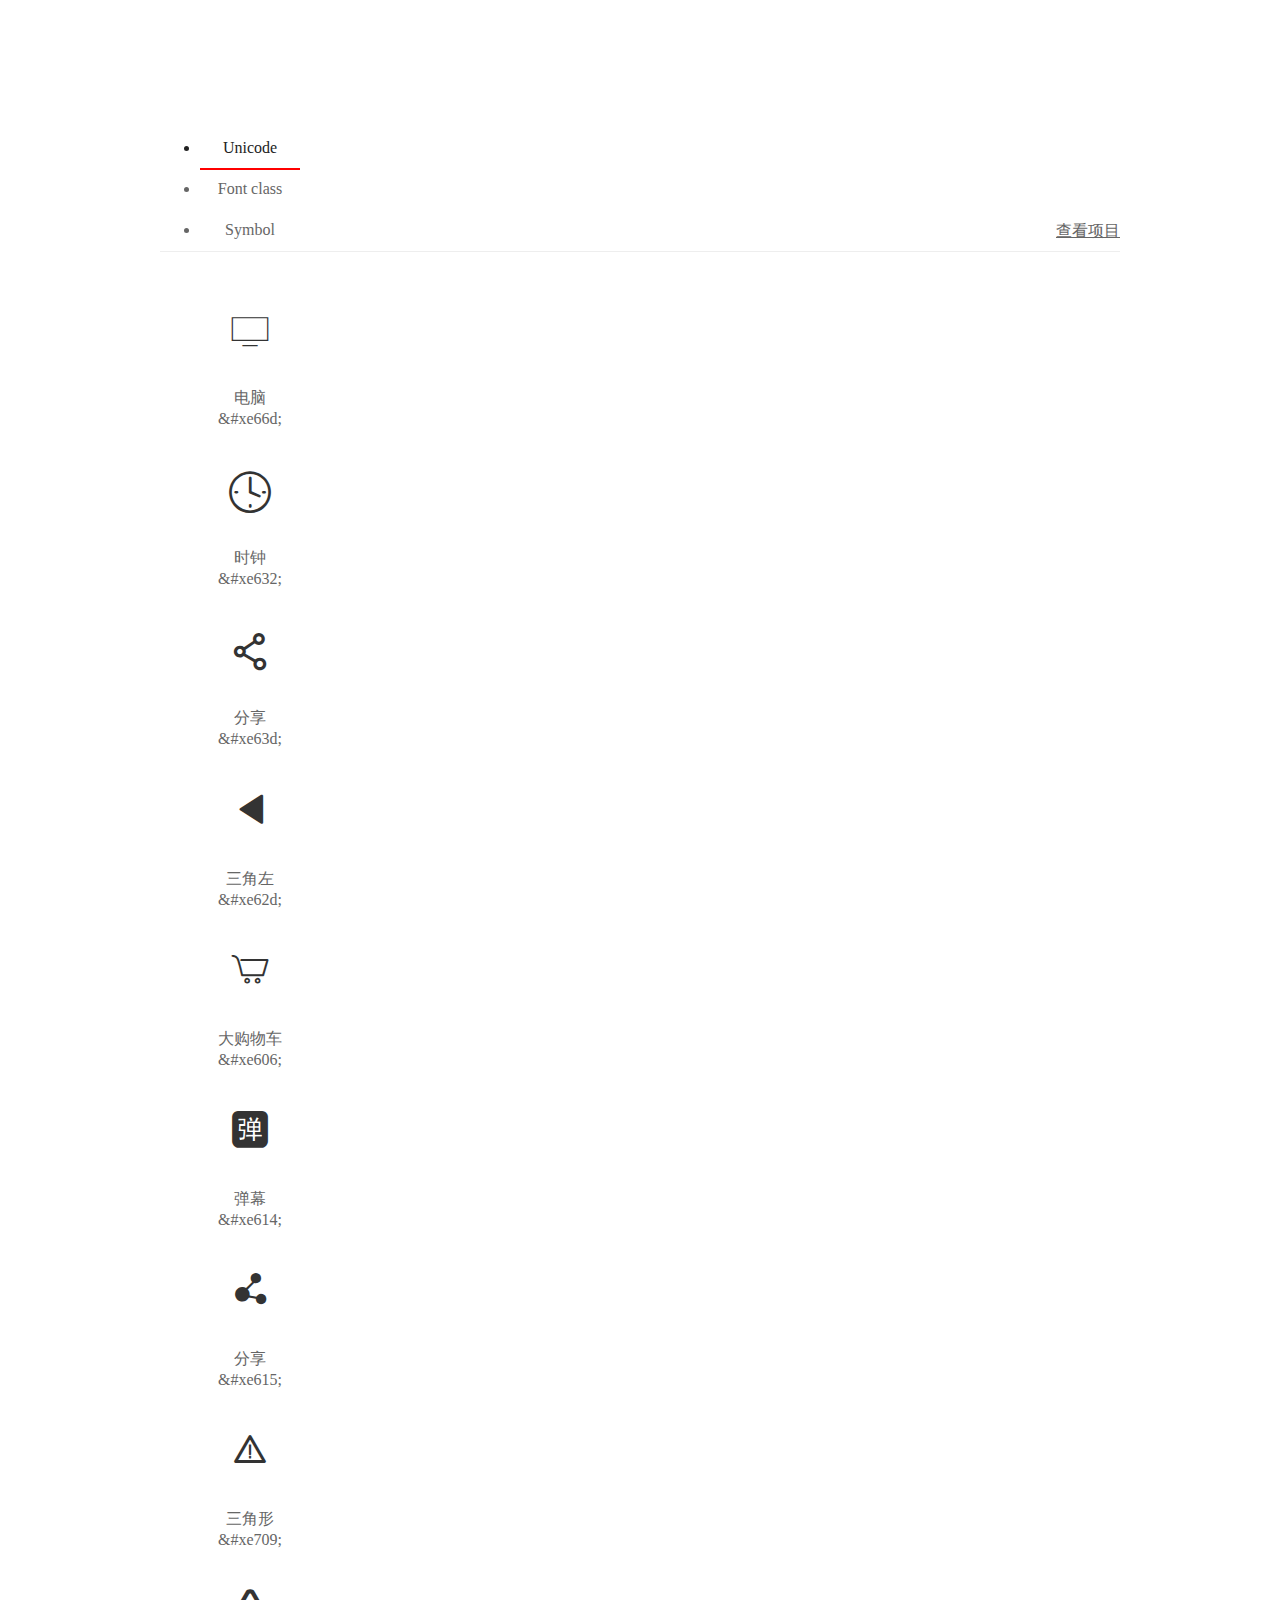
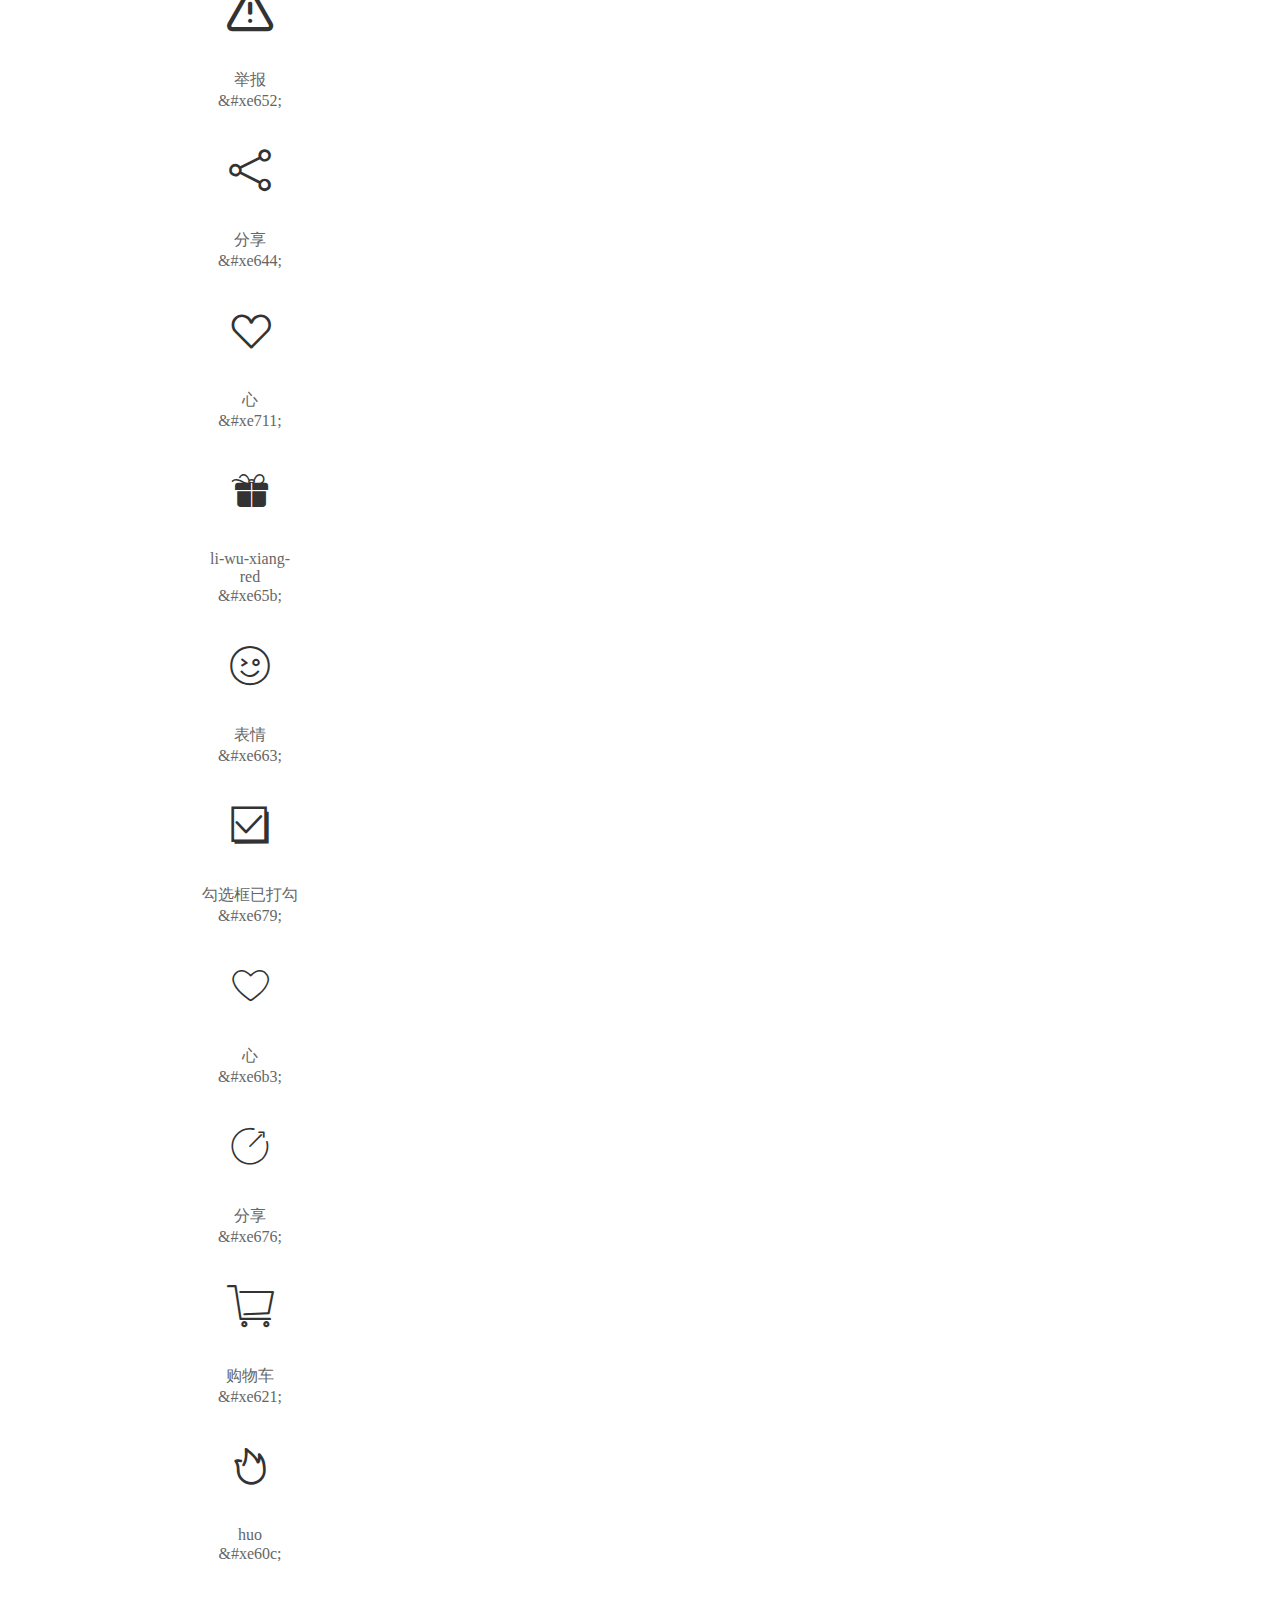
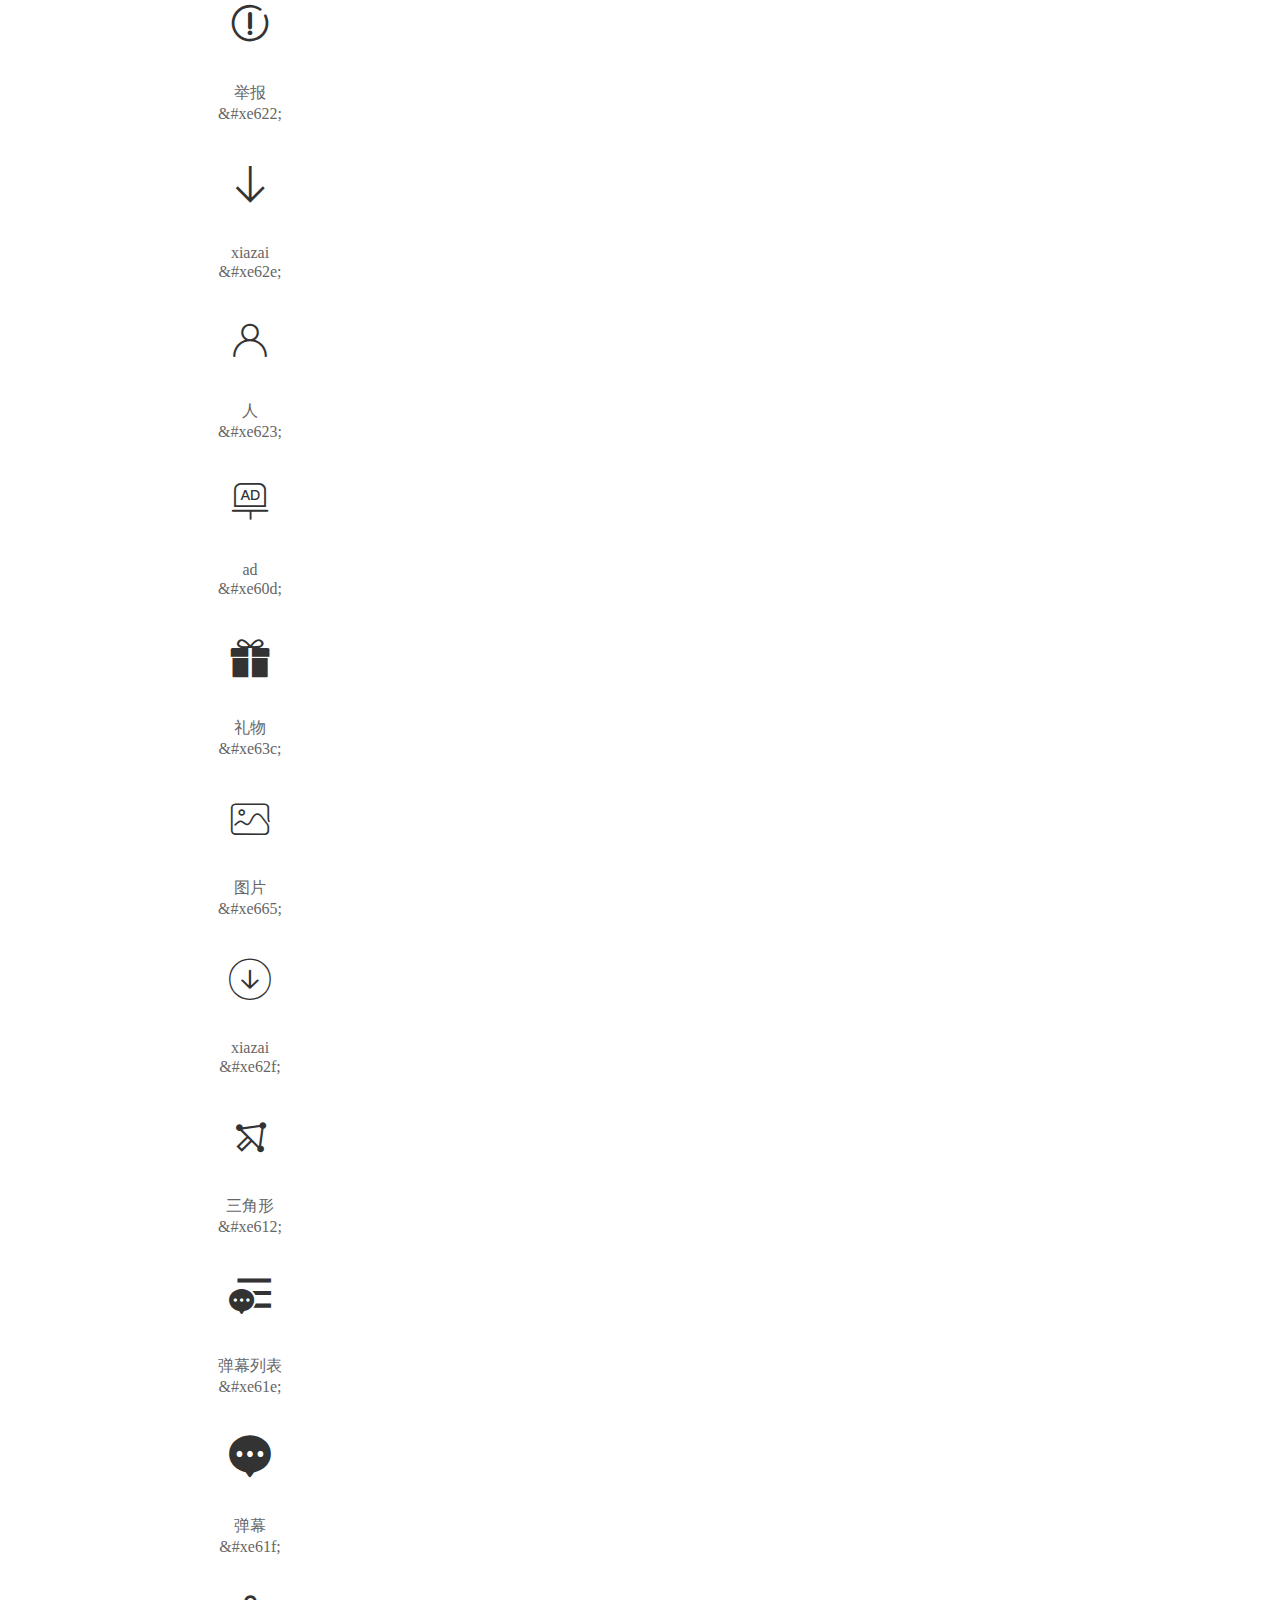
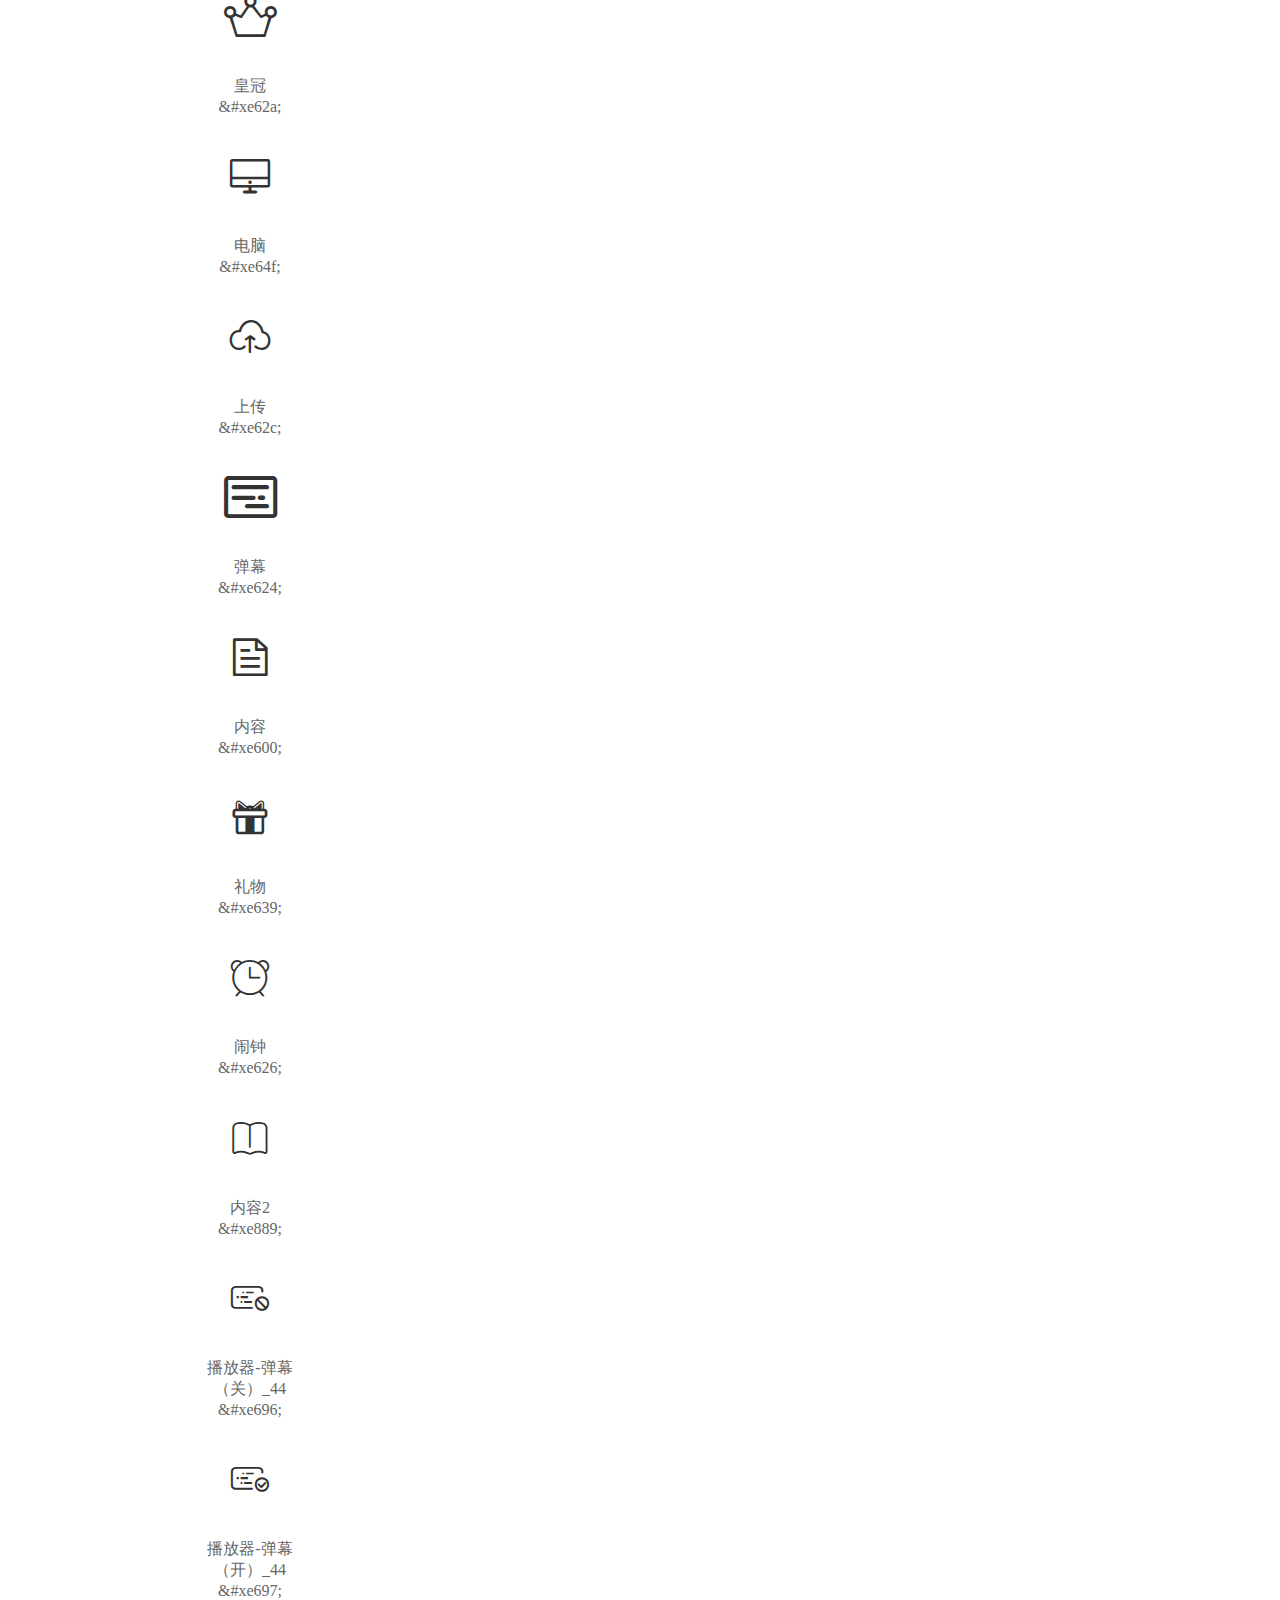
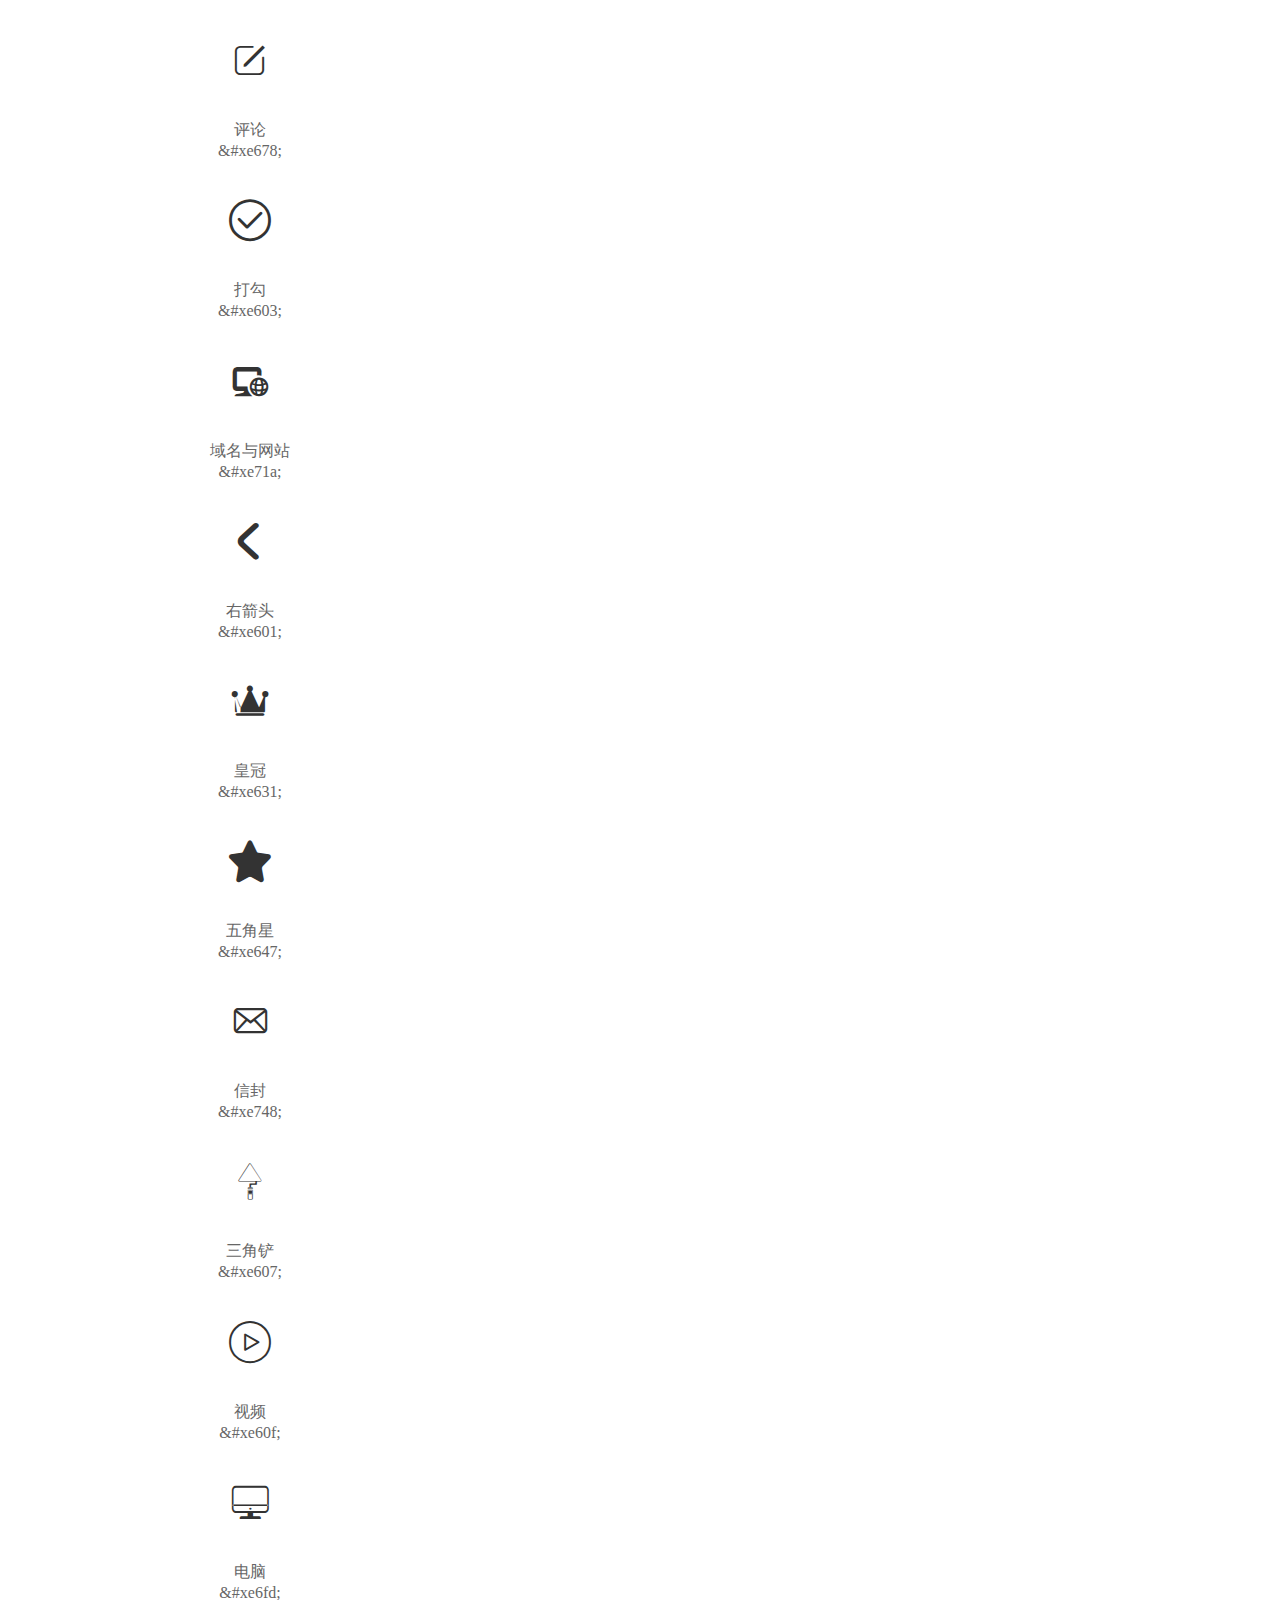
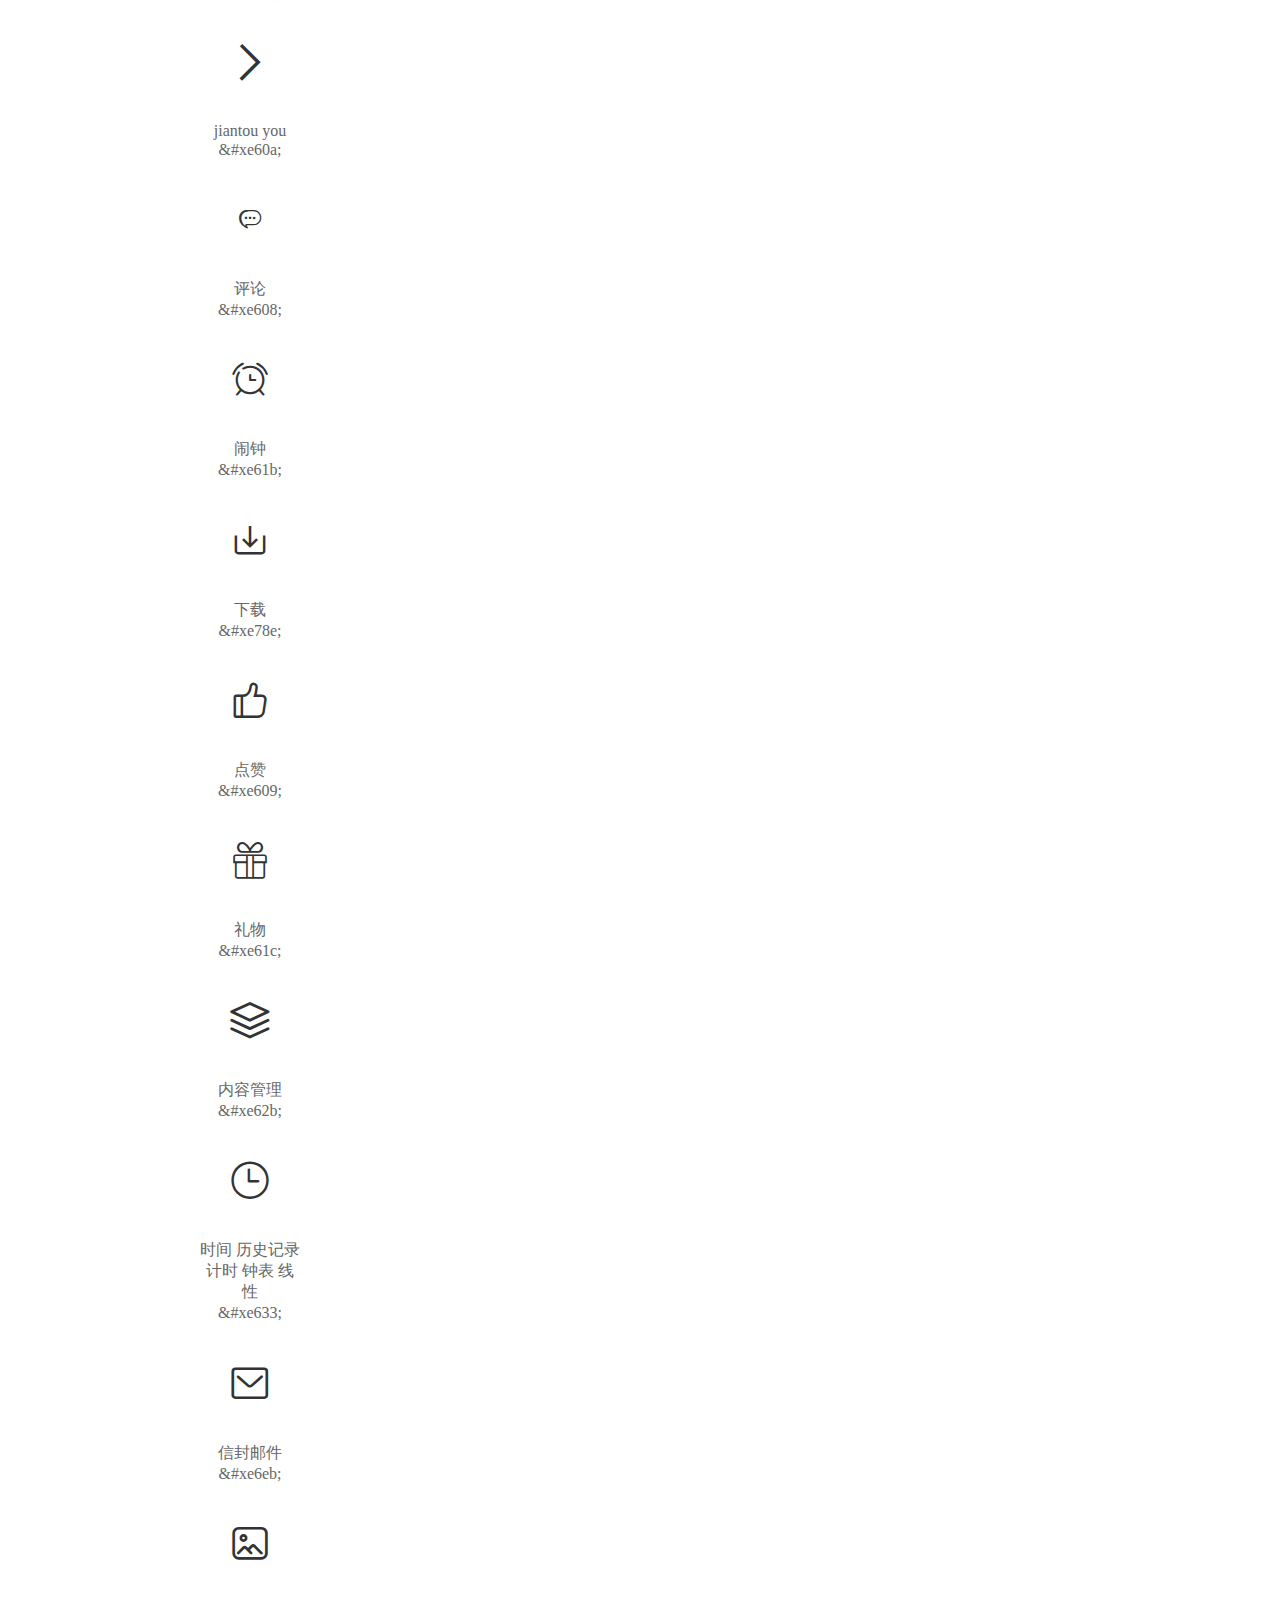
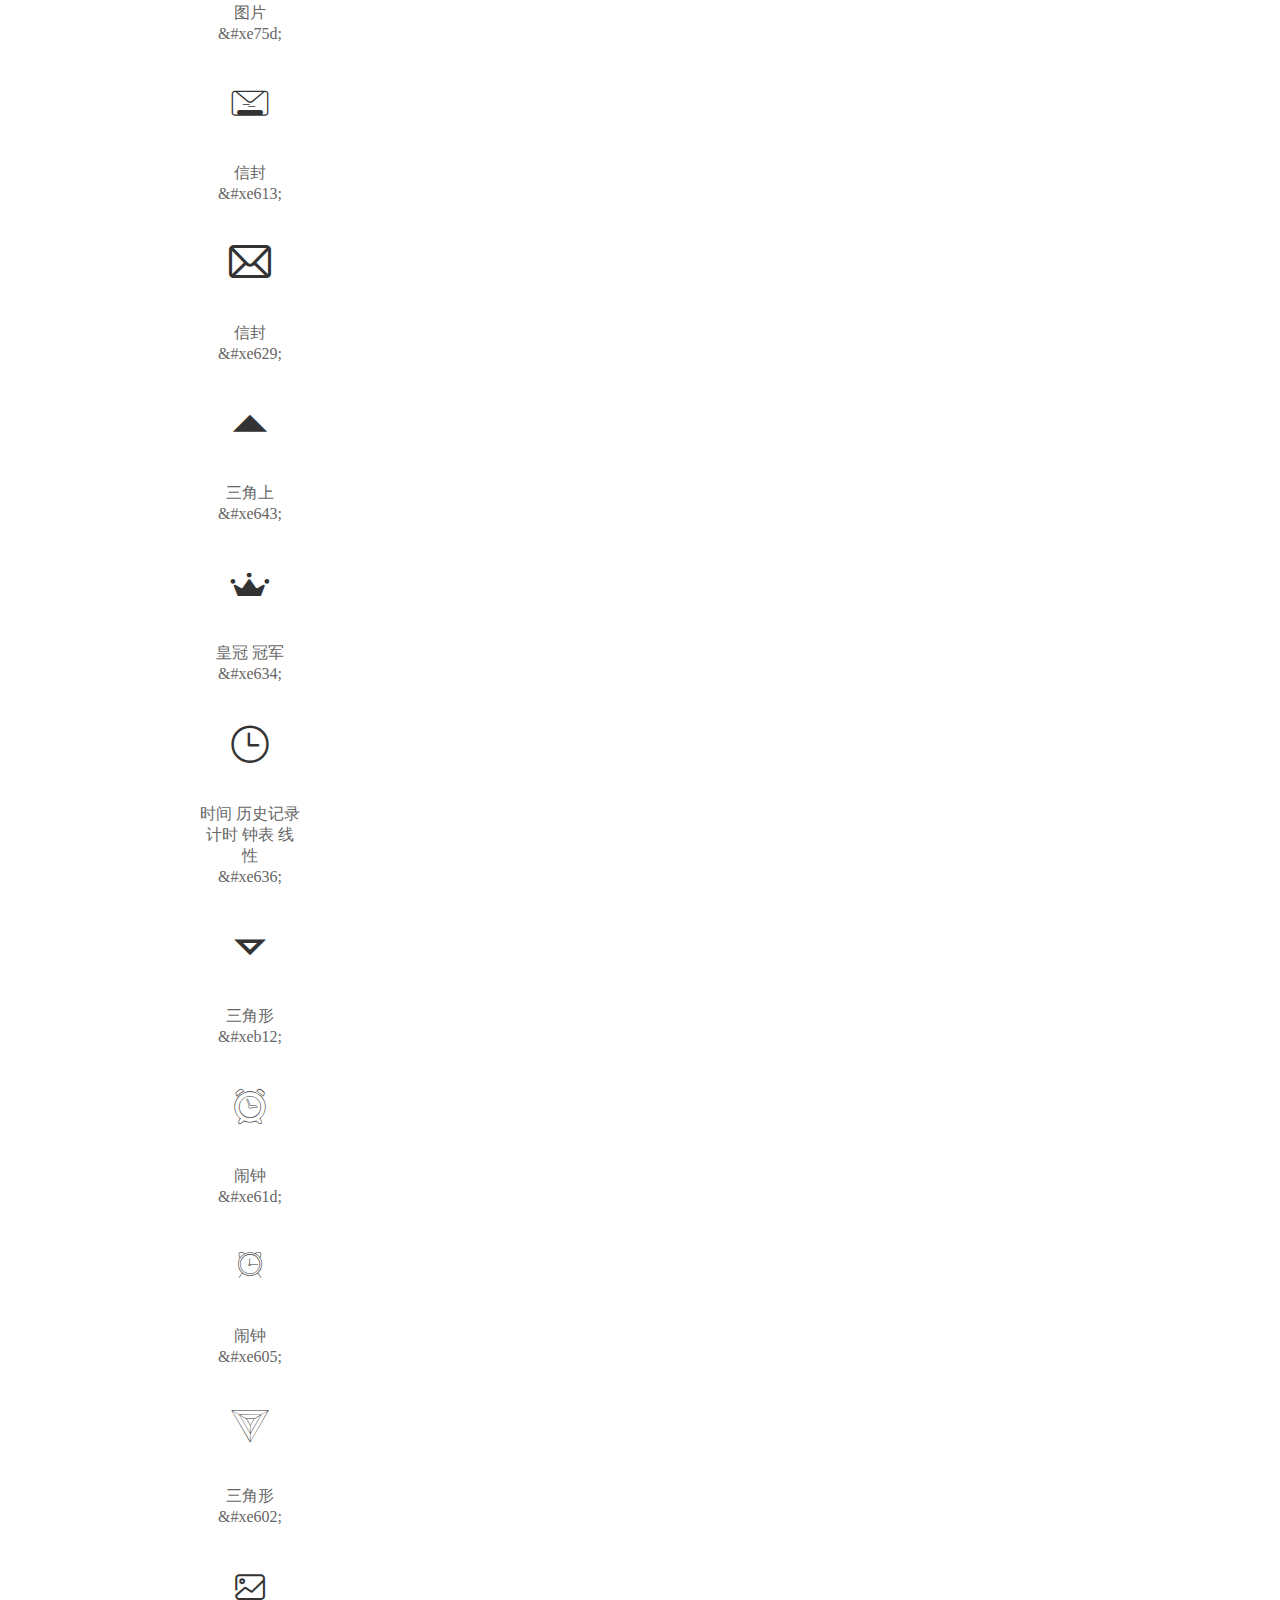
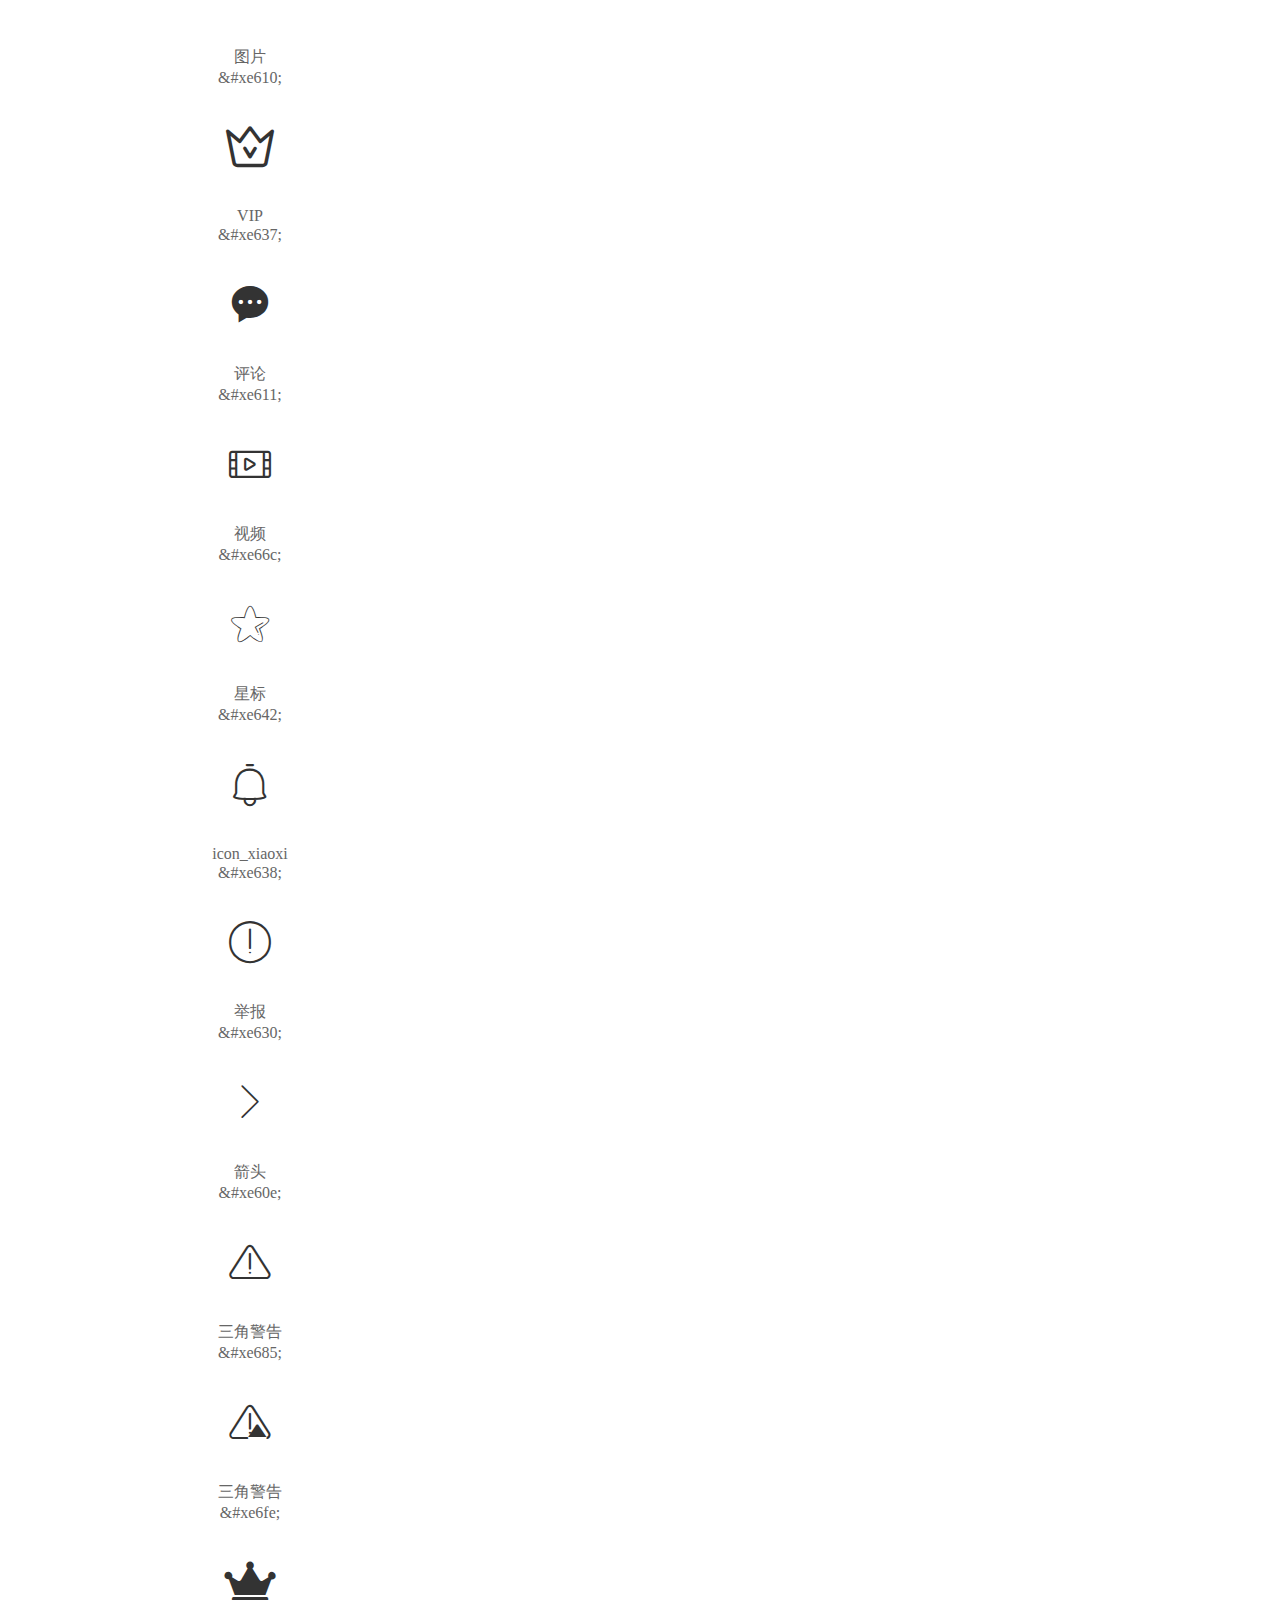
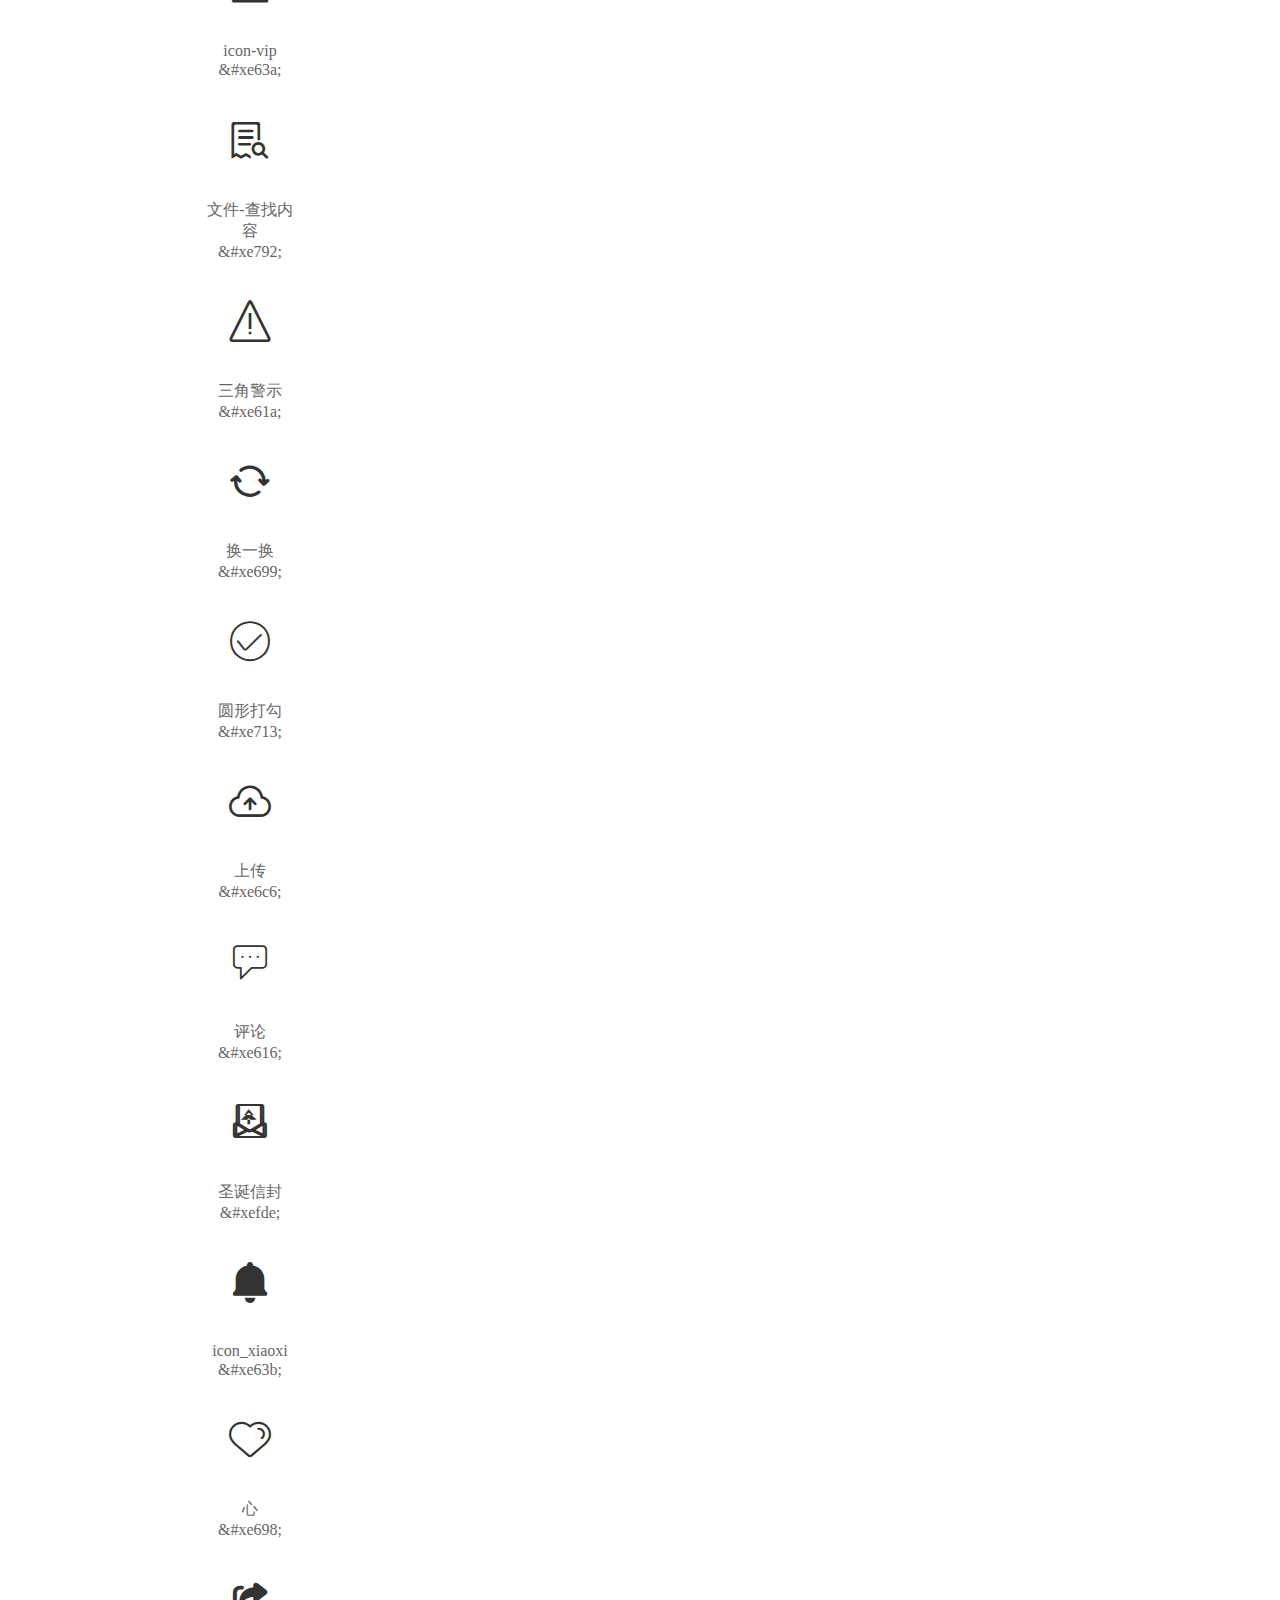
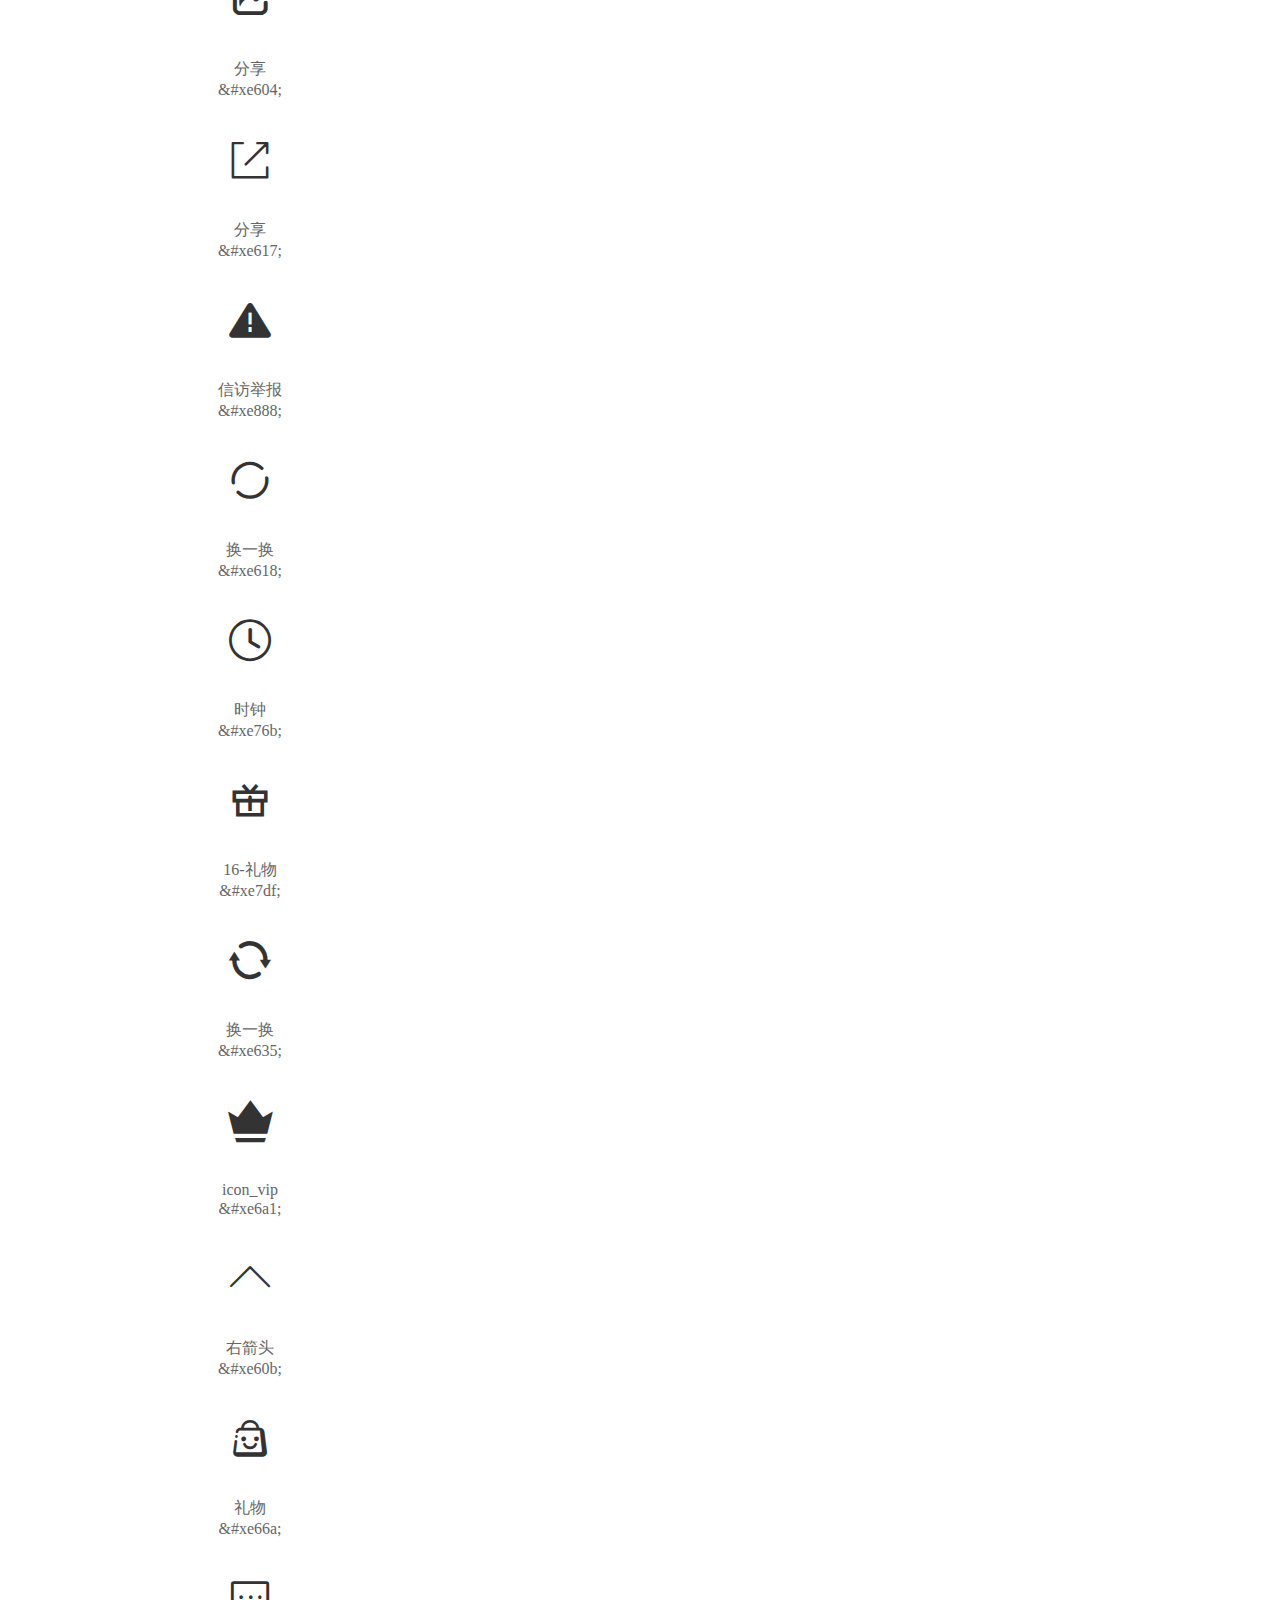
<file: img/download1/font1/demo_index.html>
<!DOCTYPE html>
<html>
<head>
  <meta charset="utf-8"/>
  <title>IconFont Demo</title>
  <link rel="shortcut icon" href="https://gtms04.alicdn.com/tps/i4/TB1_oz6GVXXXXaFXpXXJDFnIXXX-64-64.ico" type="image/x-icon"/>
  <link rel="stylesheet" href="https://g.alicdn.com/thx/cube/1.3.2/cube.min.css">
  <link rel="stylesheet" href="demo.css">
  <link rel="stylesheet" href="iconfont.css">
  <script src="iconfont.js"></script>
  <!-- jQuery -->
  <script src="https://a1.alicdn.com/oss/uploads/2018/12/26/7bfddb60-08e8-11e9-9b04-53e73bb6408b.js"></script>
  <!-- 代码高亮 -->
  <script src="https://a1.alicdn.com/oss/uploads/2018/12/26/a3f714d0-08e6-11e9-8a15-ebf944d7534c.js"></script>
</head>
<body>
  <div class="main">
    <h1 class="logo"><a href="https://www.iconfont.cn/" title="iconfont 首页" target="_blank">&#xe86b;</a></h1>
    <div class="nav-tabs">
      <ul id="tabs" class="dib-box">
        <li class="dib active"><span>Unicode</span></li>
        <li class="dib"><span>Font class</span></li>
        <li class="dib"><span>Symbol</span></li>
      </ul>
      
      <a href="https://www.iconfont.cn/manage/index?manage_type=myprojects&projectId=1363769" target="_blank" class="nav-more">查看项目</a>
      
    </div>
    <div class="tab-container">
      <div class="content unicode" style="display: block;">
          <ul class="icon_lists dib-box">
          
            <li class="dib">
              <span class="icon iconfont">&#xe66d;</span>
                <div class="name">电脑</div>
                <div class="code-name">&amp;#xe66d;</div>
              </li>
          
            <li class="dib">
              <span class="icon iconfont">&#xe632;</span>
                <div class="name">时钟</div>
                <div class="code-name">&amp;#xe632;</div>
              </li>
          
            <li class="dib">
              <span class="icon iconfont">&#xe63d;</span>
                <div class="name">分享</div>
                <div class="code-name">&amp;#xe63d;</div>
              </li>
          
            <li class="dib">
              <span class="icon iconfont">&#xe62d;</span>
                <div class="name">三角左</div>
                <div class="code-name">&amp;#xe62d;</div>
              </li>
          
            <li class="dib">
              <span class="icon iconfont">&#xe606;</span>
                <div class="name">大购物车</div>
                <div class="code-name">&amp;#xe606;</div>
              </li>
          
            <li class="dib">
              <span class="icon iconfont">&#xe614;</span>
                <div class="name">弹幕</div>
                <div class="code-name">&amp;#xe614;</div>
              </li>
          
            <li class="dib">
              <span class="icon iconfont">&#xe615;</span>
                <div class="name">分享</div>
                <div class="code-name">&amp;#xe615;</div>
              </li>
          
            <li class="dib">
              <span class="icon iconfont">&#xe709;</span>
                <div class="name">三角形</div>
                <div class="code-name">&amp;#xe709;</div>
              </li>
          
            <li class="dib">
              <span class="icon iconfont">&#xe652;</span>
                <div class="name">举报</div>
                <div class="code-name">&amp;#xe652;</div>
              </li>
          
            <li class="dib">
              <span class="icon iconfont">&#xe644;</span>
                <div class="name">分享</div>
                <div class="code-name">&amp;#xe644;</div>
              </li>
          
            <li class="dib">
              <span class="icon iconfont">&#xe711;</span>
                <div class="name">心</div>
                <div class="code-name">&amp;#xe711;</div>
              </li>
          
            <li class="dib">
              <span class="icon iconfont">&#xe65b;</span>
                <div class="name">li-wu-xiang-red</div>
                <div class="code-name">&amp;#xe65b;</div>
              </li>
          
            <li class="dib">
              <span class="icon iconfont">&#xe663;</span>
                <div class="name">表情</div>
                <div class="code-name">&amp;#xe663;</div>
              </li>
          
            <li class="dib">
              <span class="icon iconfont">&#xe679;</span>
                <div class="name">勾选框已打勾</div>
                <div class="code-name">&amp;#xe679;</div>
              </li>
          
            <li class="dib">
              <span class="icon iconfont">&#xe6b3;</span>
                <div class="name">心</div>
                <div class="code-name">&amp;#xe6b3;</div>
              </li>
          
            <li class="dib">
              <span class="icon iconfont">&#xe676;</span>
                <div class="name">分享</div>
                <div class="code-name">&amp;#xe676;</div>
              </li>
          
            <li class="dib">
              <span class="icon iconfont">&#xe621;</span>
                <div class="name">购物车</div>
                <div class="code-name">&amp;#xe621;</div>
              </li>
          
            <li class="dib">
              <span class="icon iconfont">&#xe60c;</span>
                <div class="name">huo</div>
                <div class="code-name">&amp;#xe60c;</div>
              </li>
          
            <li class="dib">
              <span class="icon iconfont">&#xe622;</span>
                <div class="name">举报</div>
                <div class="code-name">&amp;#xe622;</div>
              </li>
          
            <li class="dib">
              <span class="icon iconfont">&#xe62e;</span>
                <div class="name">xiazai</div>
                <div class="code-name">&amp;#xe62e;</div>
              </li>
          
            <li class="dib">
              <span class="icon iconfont">&#xe623;</span>
                <div class="name">人</div>
                <div class="code-name">&amp;#xe623;</div>
              </li>
          
            <li class="dib">
              <span class="icon iconfont">&#xe60d;</span>
                <div class="name">ad</div>
                <div class="code-name">&amp;#xe60d;</div>
              </li>
          
            <li class="dib">
              <span class="icon iconfont">&#xe63c;</span>
                <div class="name">礼物</div>
                <div class="code-name">&amp;#xe63c;</div>
              </li>
          
            <li class="dib">
              <span class="icon iconfont">&#xe665;</span>
                <div class="name">图片</div>
                <div class="code-name">&amp;#xe665;</div>
              </li>
          
            <li class="dib">
              <span class="icon iconfont">&#xe62f;</span>
                <div class="name">xiazai</div>
                <div class="code-name">&amp;#xe62f;</div>
              </li>
          
            <li class="dib">
              <span class="icon iconfont">&#xe612;</span>
                <div class="name">三角形</div>
                <div class="code-name">&amp;#xe612;</div>
              </li>
          
            <li class="dib">
              <span class="icon iconfont">&#xe61e;</span>
                <div class="name">弹幕列表</div>
                <div class="code-name">&amp;#xe61e;</div>
              </li>
          
            <li class="dib">
              <span class="icon iconfont">&#xe61f;</span>
                <div class="name">弹幕</div>
                <div class="code-name">&amp;#xe61f;</div>
              </li>
          
            <li class="dib">
              <span class="icon iconfont">&#xe62a;</span>
                <div class="name">皇冠</div>
                <div class="code-name">&amp;#xe62a;</div>
              </li>
          
            <li class="dib">
              <span class="icon iconfont">&#xe64f;</span>
                <div class="name">电脑</div>
                <div class="code-name">&amp;#xe64f;</div>
              </li>
          
            <li class="dib">
              <span class="icon iconfont">&#xe62c;</span>
                <div class="name">上传</div>
                <div class="code-name">&amp;#xe62c;</div>
              </li>
          
            <li class="dib">
              <span class="icon iconfont">&#xe624;</span>
                <div class="name">弹幕</div>
                <div class="code-name">&amp;#xe624;</div>
              </li>
          
            <li class="dib">
              <span class="icon iconfont">&#xe600;</span>
                <div class="name">内容</div>
                <div class="code-name">&amp;#xe600;</div>
              </li>
          
            <li class="dib">
              <span class="icon iconfont">&#xe639;</span>
                <div class="name">礼物</div>
                <div class="code-name">&amp;#xe639;</div>
              </li>
          
            <li class="dib">
              <span class="icon iconfont">&#xe626;</span>
                <div class="name">闹钟</div>
                <div class="code-name">&amp;#xe626;</div>
              </li>
          
            <li class="dib">
              <span class="icon iconfont">&#xe889;</span>
                <div class="name"> 内容2</div>
                <div class="code-name">&amp;#xe889;</div>
              </li>
          
            <li class="dib">
              <span class="icon iconfont">&#xe696;</span>
                <div class="name">播放器-弹幕（关）_44</div>
                <div class="code-name">&amp;#xe696;</div>
              </li>
          
            <li class="dib">
              <span class="icon iconfont">&#xe697;</span>
                <div class="name">播放器-弹幕（开）_44</div>
                <div class="code-name">&amp;#xe697;</div>
              </li>
          
            <li class="dib">
              <span class="icon iconfont">&#xe678;</span>
                <div class="name">评论</div>
                <div class="code-name">&amp;#xe678;</div>
              </li>
          
            <li class="dib">
              <span class="icon iconfont">&#xe603;</span>
                <div class="name">打勾</div>
                <div class="code-name">&amp;#xe603;</div>
              </li>
          
            <li class="dib">
              <span class="icon iconfont">&#xe71a;</span>
                <div class="name">域名与网站</div>
                <div class="code-name">&amp;#xe71a;</div>
              </li>
          
            <li class="dib">
              <span class="icon iconfont">&#xe601;</span>
                <div class="name">右箭头</div>
                <div class="code-name">&amp;#xe601;</div>
              </li>
          
            <li class="dib">
              <span class="icon iconfont">&#xe631;</span>
                <div class="name">皇冠</div>
                <div class="code-name">&amp;#xe631;</div>
              </li>
          
            <li class="dib">
              <span class="icon iconfont">&#xe647;</span>
                <div class="name">五角星</div>
                <div class="code-name">&amp;#xe647;</div>
              </li>
          
            <li class="dib">
              <span class="icon iconfont">&#xe748;</span>
                <div class="name">信封</div>
                <div class="code-name">&amp;#xe748;</div>
              </li>
          
            <li class="dib">
              <span class="icon iconfont">&#xe607;</span>
                <div class="name">三角铲</div>
                <div class="code-name">&amp;#xe607;</div>
              </li>
          
            <li class="dib">
              <span class="icon iconfont">&#xe60f;</span>
                <div class="name">视频</div>
                <div class="code-name">&amp;#xe60f;</div>
              </li>
          
            <li class="dib">
              <span class="icon iconfont">&#xe6fd;</span>
                <div class="name">电脑</div>
                <div class="code-name">&amp;#xe6fd;</div>
              </li>
          
            <li class="dib">
              <span class="icon iconfont">&#xe60a;</span>
                <div class="name">jiantou  you</div>
                <div class="code-name">&amp;#xe60a;</div>
              </li>
          
            <li class="dib">
              <span class="icon iconfont">&#xe608;</span>
                <div class="name">评论</div>
                <div class="code-name">&amp;#xe608;</div>
              </li>
          
            <li class="dib">
              <span class="icon iconfont">&#xe61b;</span>
                <div class="name">闹钟</div>
                <div class="code-name">&amp;#xe61b;</div>
              </li>
          
            <li class="dib">
              <span class="icon iconfont">&#xe78e;</span>
                <div class="name">下载</div>
                <div class="code-name">&amp;#xe78e;</div>
              </li>
          
            <li class="dib">
              <span class="icon iconfont">&#xe609;</span>
                <div class="name">点赞</div>
                <div class="code-name">&amp;#xe609;</div>
              </li>
          
            <li class="dib">
              <span class="icon iconfont">&#xe61c;</span>
                <div class="name">礼物</div>
                <div class="code-name">&amp;#xe61c;</div>
              </li>
          
            <li class="dib">
              <span class="icon iconfont">&#xe62b;</span>
                <div class="name">内容管理</div>
                <div class="code-name">&amp;#xe62b;</div>
              </li>
          
            <li class="dib">
              <span class="icon iconfont">&#xe633;</span>
                <div class="name">时间 历史记录 计时 钟表 线性</div>
                <div class="code-name">&amp;#xe633;</div>
              </li>
          
            <li class="dib">
              <span class="icon iconfont">&#xe6eb;</span>
                <div class="name">信封邮件</div>
                <div class="code-name">&amp;#xe6eb;</div>
              </li>
          
            <li class="dib">
              <span class="icon iconfont">&#xe75d;</span>
                <div class="name">图片</div>
                <div class="code-name">&amp;#xe75d;</div>
              </li>
          
            <li class="dib">
              <span class="icon iconfont">&#xe613;</span>
                <div class="name">信封</div>
                <div class="code-name">&amp;#xe613;</div>
              </li>
          
            <li class="dib">
              <span class="icon iconfont">&#xe629;</span>
                <div class="name">信封</div>
                <div class="code-name">&amp;#xe629;</div>
              </li>
          
            <li class="dib">
              <span class="icon iconfont">&#xe643;</span>
                <div class="name">三角上</div>
                <div class="code-name">&amp;#xe643;</div>
              </li>
          
            <li class="dib">
              <span class="icon iconfont">&#xe634;</span>
                <div class="name">皇冠 冠军</div>
                <div class="code-name">&amp;#xe634;</div>
              </li>
          
            <li class="dib">
              <span class="icon iconfont">&#xe636;</span>
                <div class="name">时间 历史记录 计时 钟表 线性</div>
                <div class="code-name">&amp;#xe636;</div>
              </li>
          
            <li class="dib">
              <span class="icon iconfont">&#xeb12;</span>
                <div class="name">三角形</div>
                <div class="code-name">&amp;#xeb12;</div>
              </li>
          
            <li class="dib">
              <span class="icon iconfont">&#xe61d;</span>
                <div class="name">闹钟</div>
                <div class="code-name">&amp;#xe61d;</div>
              </li>
          
            <li class="dib">
              <span class="icon iconfont">&#xe605;</span>
                <div class="name">闹钟</div>
                <div class="code-name">&amp;#xe605;</div>
              </li>
          
            <li class="dib">
              <span class="icon iconfont">&#xe602;</span>
                <div class="name">三角形</div>
                <div class="code-name">&amp;#xe602;</div>
              </li>
          
            <li class="dib">
              <span class="icon iconfont">&#xe610;</span>
                <div class="name">图片</div>
                <div class="code-name">&amp;#xe610;</div>
              </li>
          
            <li class="dib">
              <span class="icon iconfont">&#xe637;</span>
                <div class="name">VIP</div>
                <div class="code-name">&amp;#xe637;</div>
              </li>
          
            <li class="dib">
              <span class="icon iconfont">&#xe611;</span>
                <div class="name">评论</div>
                <div class="code-name">&amp;#xe611;</div>
              </li>
          
            <li class="dib">
              <span class="icon iconfont">&#xe66c;</span>
                <div class="name">视频</div>
                <div class="code-name">&amp;#xe66c;</div>
              </li>
          
            <li class="dib">
              <span class="icon iconfont">&#xe642;</span>
                <div class="name">星标</div>
                <div class="code-name">&amp;#xe642;</div>
              </li>
          
            <li class="dib">
              <span class="icon iconfont">&#xe638;</span>
                <div class="name">icon_xiaoxi</div>
                <div class="code-name">&amp;#xe638;</div>
              </li>
          
            <li class="dib">
              <span class="icon iconfont">&#xe630;</span>
                <div class="name">举报</div>
                <div class="code-name">&amp;#xe630;</div>
              </li>
          
            <li class="dib">
              <span class="icon iconfont">&#xe60e;</span>
                <div class="name">箭头</div>
                <div class="code-name">&amp;#xe60e;</div>
              </li>
          
            <li class="dib">
              <span class="icon iconfont">&#xe685;</span>
                <div class="name">三角警告</div>
                <div class="code-name">&amp;#xe685;</div>
              </li>
          
            <li class="dib">
              <span class="icon iconfont">&#xe6fe;</span>
                <div class="name">三角警告</div>
                <div class="code-name">&amp;#xe6fe;</div>
              </li>
          
            <li class="dib">
              <span class="icon iconfont">&#xe63a;</span>
                <div class="name">icon-vip</div>
                <div class="code-name">&amp;#xe63a;</div>
              </li>
          
            <li class="dib">
              <span class="icon iconfont">&#xe792;</span>
                <div class="name">文件-查找内容</div>
                <div class="code-name">&amp;#xe792;</div>
              </li>
          
            <li class="dib">
              <span class="icon iconfont">&#xe61a;</span>
                <div class="name">三角警示</div>
                <div class="code-name">&amp;#xe61a;</div>
              </li>
          
            <li class="dib">
              <span class="icon iconfont">&#xe699;</span>
                <div class="name">换一换</div>
                <div class="code-name">&amp;#xe699;</div>
              </li>
          
            <li class="dib">
              <span class="icon iconfont">&#xe713;</span>
                <div class="name">圆形打勾</div>
                <div class="code-name">&amp;#xe713;</div>
              </li>
          
            <li class="dib">
              <span class="icon iconfont">&#xe6c6;</span>
                <div class="name">上传</div>
                <div class="code-name">&amp;#xe6c6;</div>
              </li>
          
            <li class="dib">
              <span class="icon iconfont">&#xe616;</span>
                <div class="name">评论</div>
                <div class="code-name">&amp;#xe616;</div>
              </li>
          
            <li class="dib">
              <span class="icon iconfont">&#xefde;</span>
                <div class="name">圣诞信封</div>
                <div class="code-name">&amp;#xefde;</div>
              </li>
          
            <li class="dib">
              <span class="icon iconfont">&#xe63b;</span>
                <div class="name">icon_xiaoxi</div>
                <div class="code-name">&amp;#xe63b;</div>
              </li>
          
            <li class="dib">
              <span class="icon iconfont">&#xe698;</span>
                <div class="name">心</div>
                <div class="code-name">&amp;#xe698;</div>
              </li>
          
            <li class="dib">
              <span class="icon iconfont">&#xe604;</span>
                <div class="name">分享</div>
                <div class="code-name">&amp;#xe604;</div>
              </li>
          
            <li class="dib">
              <span class="icon iconfont">&#xe617;</span>
                <div class="name">分享</div>
                <div class="code-name">&amp;#xe617;</div>
              </li>
          
            <li class="dib">
              <span class="icon iconfont">&#xe888;</span>
                <div class="name">信访举报</div>
                <div class="code-name">&amp;#xe888;</div>
              </li>
          
            <li class="dib">
              <span class="icon iconfont">&#xe618;</span>
                <div class="name">换一换</div>
                <div class="code-name">&amp;#xe618;</div>
              </li>
          
            <li class="dib">
              <span class="icon iconfont">&#xe76b;</span>
                <div class="name">时钟</div>
                <div class="code-name">&amp;#xe76b;</div>
              </li>
          
            <li class="dib">
              <span class="icon iconfont">&#xe7df;</span>
                <div class="name">16-礼物</div>
                <div class="code-name">&amp;#xe7df;</div>
              </li>
          
            <li class="dib">
              <span class="icon iconfont">&#xe635;</span>
                <div class="name">换一换</div>
                <div class="code-name">&amp;#xe635;</div>
              </li>
          
            <li class="dib">
              <span class="icon iconfont">&#xe6a1;</span>
                <div class="name">icon_vip</div>
                <div class="code-name">&amp;#xe6a1;</div>
              </li>
          
            <li class="dib">
              <span class="icon iconfont">&#xe60b;</span>
                <div class="name">右箭头</div>
                <div class="code-name">&amp;#xe60b;</div>
              </li>
          
            <li class="dib">
              <span class="icon iconfont">&#xe66a;</span>
                <div class="name">礼物</div>
                <div class="code-name">&amp;#xe66a;</div>
              </li>
          
            <li class="dib">
              <span class="icon iconfont">&#xe646;</span>
                <div class="name">评论</div>
                <div class="code-name">&amp;#xe646;</div>
              </li>
          
            <li class="dib">
              <span class="icon iconfont">&#xe63e;</span>
                <div class="name">上传</div>
                <div class="code-name">&amp;#xe63e;</div>
              </li>
          
            <li class="dib">
              <span class="icon iconfont">&#xe648;</span>
                <div class="name">63内容列表</div>
                <div class="code-name">&amp;#xe648;</div>
              </li>
          
            <li class="dib">
              <span class="icon iconfont">&#xe620;</span>
                <div class="name">jiantou-right</div>
                <div class="code-name">&amp;#xe620;</div>
              </li>
          
            <li class="dib">
              <span class="icon iconfont">&#xe873;</span>
                <div class="name">成功_line</div>
                <div class="code-name">&amp;#xe873;</div>
              </li>
          
            <li class="dib">
              <span class="icon iconfont">&#xe625;</span>
                <div class="name">jiantou you</div>
                <div class="code-name">&amp;#xe625;</div>
              </li>
          
            <li class="dib">
              <span class="icon iconfont">&#xe619;</span>
                <div class="name">分享</div>
                <div class="code-name">&amp;#xe619;</div>
              </li>
          
            <li class="dib">
              <span class="icon iconfont">&#xe627;</span>
                <div class="name">jiantou  you</div>
                <div class="code-name">&amp;#xe627;</div>
              </li>
          
            <li class="dib">
              <span class="icon iconfont">&#xe628;</span>
                <div class="name">jiantou  you</div>
                <div class="code-name">&amp;#xe628;</div>
              </li>
          
          </ul>
          <div class="article markdown">
          <h2 id="unicode-">Unicode 引用</h2>
          <hr>

          <p>Unicode 是字体在网页端最原始的应用方式，特点是：</p>
          <ul>
            <li>兼容性最好，支持 IE6+，及所有现代浏览器。</li>
            <li>支持按字体的方式去动态调整图标大小，颜色等等。</li>
            <li>但是因为是字体，所以不支持多色。只能使用平台里单色的图标，就算项目里有多色图标也会自动去色。</li>
          </ul>
          <blockquote>
            <p>注意：新版 iconfont 支持多色图标，这些多色图标在 Unicode 模式下将不能使用，如果有需求建议使用symbol 的引用方式</p>
          </blockquote>
          <p>Unicode 使用步骤如下：</p>
          <h3 id="-font-face">第一步：拷贝项目下面生成的 <code>@font-face</code></h3>
<pre><code class="language-css"
>@font-face {
  font-family: 'iconfont';
  src: url('iconfont.eot');
  src: url('iconfont.eot?#iefix') format('embedded-opentype'),
      url('iconfont.woff2') format('woff2'),
      url('iconfont.woff') format('woff'),
      url('iconfont.ttf') format('truetype'),
      url('iconfont.svg#iconfont') format('svg');
}
</code></pre>
          <h3 id="-iconfont-">第二步：定义使用 iconfont 的样式</h3>
<pre><code class="language-css"
>.iconfont {
  font-family: "iconfont" !important;
  font-size: 16px;
  font-style: normal;
  -webkit-font-smoothing: antialiased;
  -moz-osx-font-smoothing: grayscale;
}
</code></pre>
          <h3 id="-">第三步：挑选相应图标并获取字体编码，应用于页面</h3>
<pre>
<code class="language-html"
>&lt;span class="iconfont"&gt;&amp;#x33;&lt;/span&gt;
</code></pre>
          <blockquote>
            <p>"iconfont" 是你项目下的 font-family。可以通过编辑项目查看，默认是 "iconfont"。</p>
          </blockquote>
          </div>
      </div>
      <div class="content font-class">
        <ul class="icon_lists dib-box">
          
          <li class="dib">
            <span class="icon iconfont icon-diannao"></span>
            <div class="name">
              电脑
            </div>
            <div class="code-name">.icon-diannao
            </div>
          </li>
          
          <li class="dib">
            <span class="icon iconfont icon-shizhong"></span>
            <div class="name">
              时钟
            </div>
            <div class="code-name">.icon-shizhong
            </div>
          </li>
          
          <li class="dib">
            <span class="icon iconfont icon-fenxiang"></span>
            <div class="name">
              分享
            </div>
            <div class="code-name">.icon-fenxiang
            </div>
          </li>
          
          <li class="dib">
            <span class="icon iconfont icon-triangle-left"></span>
            <div class="name">
              三角左
            </div>
            <div class="code-name">.icon-triangle-left
            </div>
          </li>
          
          <li class="dib">
            <span class="icon iconfont icon-dagouwuche"></span>
            <div class="name">
              大购物车
            </div>
            <div class="code-name">.icon-dagouwuche
            </div>
          </li>
          
          <li class="dib">
            <span class="icon iconfont icon-danmu"></span>
            <div class="name">
              弹幕
            </div>
            <div class="code-name">.icon-danmu
            </div>
          </li>
          
          <li class="dib">
            <span class="icon iconfont icon-fenxiang1"></span>
            <div class="name">
              分享
            </div>
            <div class="code-name">.icon-fenxiang1
            </div>
          </li>
          
          <li class="dib">
            <span class="icon iconfont icon-sanjiaoxingtriangular30"></span>
            <div class="name">
              三角形
            </div>
            <div class="code-name">.icon-sanjiaoxingtriangular30
            </div>
          </li>
          
          <li class="dib">
            <span class="icon iconfont icon-jubao"></span>
            <div class="name">
              举报
            </div>
            <div class="code-name">.icon-jubao
            </div>
          </li>
          
          <li class="dib">
            <span class="icon iconfont icon-fenxiang2"></span>
            <div class="name">
              分享
            </div>
            <div class="code-name">.icon-fenxiang2
            </div>
          </li>
          
          <li class="dib">
            <span class="icon iconfont icon-xin"></span>
            <div class="name">
              心
            </div>
            <div class="code-name">.icon-xin
            </div>
          </li>
          
          <li class="dib">
            <span class="icon iconfont icon-gift-box-red"></span>
            <div class="name">
              li-wu-xiang-red
            </div>
            <div class="code-name">.icon-gift-box-red
            </div>
          </li>
          
          <li class="dib">
            <span class="icon iconfont icon-biaoqing"></span>
            <div class="name">
              表情
            </div>
            <div class="code-name">.icon-biaoqing
            </div>
          </li>
          
          <li class="dib">
            <span class="icon iconfont icon-gouxuankuangyidagou"></span>
            <div class="name">
              勾选框已打勾
            </div>
            <div class="code-name">.icon-gouxuankuangyidagou
            </div>
          </li>
          
          <li class="dib">
            <span class="icon iconfont icon-xin1"></span>
            <div class="name">
              心
            </div>
            <div class="code-name">.icon-xin1
            </div>
          </li>
          
          <li class="dib">
            <span class="icon iconfont icon-fenxiang3"></span>
            <div class="name">
              分享
            </div>
            <div class="code-name">.icon-fenxiang3
            </div>
          </li>
          
          <li class="dib">
            <span class="icon iconfont icon-gouwuche"></span>
            <div class="name">
              购物车
            </div>
            <div class="code-name">.icon-gouwuche
            </div>
          </li>
          
          <li class="dib">
            <span class="icon iconfont icon-huo"></span>
            <div class="name">
              huo
            </div>
            <div class="code-name">.icon-huo
            </div>
          </li>
          
          <li class="dib">
            <span class="icon iconfont icon-jubao1"></span>
            <div class="name">
              举报
            </div>
            <div class="code-name">.icon-jubao1
            </div>
          </li>
          
          <li class="dib">
            <span class="icon iconfont icon-xiazai"></span>
            <div class="name">
              xiazai
            </div>
            <div class="code-name">.icon-xiazai
            </div>
          </li>
          
          <li class="dib">
            <span class="icon iconfont icon-ren111"></span>
            <div class="name">
              人
            </div>
            <div class="code-name">.icon-ren111
            </div>
          </li>
          
          <li class="dib">
            <span class="icon iconfont icon-ad"></span>
            <div class="name">
              ad
            </div>
            <div class="code-name">.icon-ad
            </div>
          </li>
          
          <li class="dib">
            <span class="icon iconfont icon-gift"></span>
            <div class="name">
              礼物
            </div>
            <div class="code-name">.icon-gift
            </div>
          </li>
          
          <li class="dib">
            <span class="icon iconfont icon-tupian"></span>
            <div class="name">
              图片
            </div>
            <div class="code-name">.icon-tupian
            </div>
          </li>
          
          <li class="dib">
            <span class="icon iconfont icon-xiazai1"></span>
            <div class="name">
              xiazai
            </div>
            <div class="code-name">.icon-xiazai1
            </div>
          </li>
          
          <li class="dib">
            <span class="icon iconfont icon-icon-sanjiao"></span>
            <div class="name">
              三角形
            </div>
            <div class="code-name">.icon-icon-sanjiao
            </div>
          </li>
          
          <li class="dib">
            <span class="icon iconfont icon-danmuliebiao"></span>
            <div class="name">
              弹幕列表
            </div>
            <div class="code-name">.icon-danmuliebiao
            </div>
          </li>
          
          <li class="dib">
            <span class="icon iconfont icon-danmu1"></span>
            <div class="name">
              弹幕
            </div>
            <div class="code-name">.icon-danmu1
            </div>
          </li>
          
          <li class="dib">
            <span class="icon iconfont icon-huangguan"></span>
            <div class="name">
              皇冠
            </div>
            <div class="code-name">.icon-huangguan
            </div>
          </li>
          
          <li class="dib">
            <span class="icon iconfont icon-diannao1"></span>
            <div class="name">
              电脑
            </div>
            <div class="code-name">.icon-diannao1
            </div>
          </li>
          
          <li class="dib">
            <span class="icon iconfont icon-upload"></span>
            <div class="name">
              上传
            </div>
            <div class="code-name">.icon-upload
            </div>
          </li>
          
          <li class="dib">
            <span class="icon iconfont icon-danmu2"></span>
            <div class="name">
              弹幕
            </div>
            <div class="code-name">.icon-danmu2
            </div>
          </li>
          
          <li class="dib">
            <span class="icon iconfont icon-neirong"></span>
            <div class="name">
              内容
            </div>
            <div class="code-name">.icon-neirong
            </div>
          </li>
          
          <li class="dib">
            <span class="icon iconfont icon-liwu"></span>
            <div class="name">
              礼物
            </div>
            <div class="code-name">.icon-liwu
            </div>
          </li>
          
          <li class="dib">
            <span class="icon iconfont icon-naozhong"></span>
            <div class="name">
              闹钟
            </div>
            <div class="code-name">.icon-naozhong
            </div>
          </li>
          
          <li class="dib">
            <span class="icon iconfont icon-neirong2"></span>
            <div class="name">
               内容2
            </div>
            <div class="code-name">.icon-neirong2
            </div>
          </li>
          
          <li class="dib">
            <span class="icon iconfont icon-bofangqi-danmuguan"></span>
            <div class="name">
              播放器-弹幕（关）_44
            </div>
            <div class="code-name">.icon-bofangqi-danmuguan
            </div>
          </li>
          
          <li class="dib">
            <span class="icon iconfont icon-bofangqi-danmukai"></span>
            <div class="name">
              播放器-弹幕（开）_44
            </div>
            <div class="code-name">.icon-bofangqi-danmukai
            </div>
          </li>
          
          <li class="dib">
            <span class="icon iconfont icon-pinglun"></span>
            <div class="name">
              评论
            </div>
            <div class="code-name">.icon-pinglun
            </div>
          </li>
          
          <li class="dib">
            <span class="icon iconfont icon-dagou"></span>
            <div class="name">
              打勾
            </div>
            <div class="code-name">.icon-dagou
            </div>
          </li>
          
          <li class="dib">
            <span class="icon iconfont icon-yumingyuwangzhan"></span>
            <div class="name">
              域名与网站
            </div>
            <div class="code-name">.icon-yumingyuwangzhan
            </div>
          </li>
          
          <li class="dib">
            <span class="icon iconfont icon-icon-copy"></span>
            <div class="name">
              右箭头
            </div>
            <div class="code-name">.icon-icon-copy
            </div>
          </li>
          
          <li class="dib">
            <span class="icon iconfont icon-huangguan1"></span>
            <div class="name">
              皇冠
            </div>
            <div class="code-name">.icon-huangguan1
            </div>
          </li>
          
          <li class="dib">
            <span class="icon iconfont icon-wujiaoxing-"></span>
            <div class="name">
              五角星
            </div>
            <div class="code-name">.icon-wujiaoxing-
            </div>
          </li>
          
          <li class="dib">
            <span class="icon iconfont icon-icon--"></span>
            <div class="name">
              信封
            </div>
            <div class="code-name">.icon-icon--
            </div>
          </li>
          
          <li class="dib">
            <span class="icon iconfont icon-Concise"></span>
            <div class="name">
              三角铲
            </div>
            <div class="code-name">.icon-Concise
            </div>
          </li>
          
          <li class="dib">
            <span class="icon iconfont icon-shipin1"></span>
            <div class="name">
              视频
            </div>
            <div class="code-name">.icon-shipin1
            </div>
          </li>
          
          <li class="dib">
            <span class="icon iconfont icon-diannao2"></span>
            <div class="name">
              电脑
            </div>
            <div class="code-name">.icon-diannao2
            </div>
          </li>
          
          <li class="dib">
            <span class="icon iconfont icon-jiantouyou"></span>
            <div class="name">
              jiantou  you
            </div>
            <div class="code-name">.icon-jiantouyou
            </div>
          </li>
          
          <li class="dib">
            <span class="icon iconfont icon-tubiaosvg-"></span>
            <div class="name">
              评论
            </div>
            <div class="code-name">.icon-tubiaosvg-
            </div>
          </li>
          
          <li class="dib">
            <span class="icon iconfont icon-naozhong1"></span>
            <div class="name">
              闹钟
            </div>
            <div class="code-name">.icon-naozhong1
            </div>
          </li>
          
          <li class="dib">
            <span class="icon iconfont icon-xiazai2"></span>
            <div class="name">
              下载
            </div>
            <div class="code-name">.icon-xiazai2
            </div>
          </li>
          
          <li class="dib">
            <span class="icon iconfont icon-dianzan"></span>
            <div class="name">
              点赞
            </div>
            <div class="code-name">.icon-dianzan
            </div>
          </li>
          
          <li class="dib">
            <span class="icon iconfont icon-liwu1"></span>
            <div class="name">
              礼物
            </div>
            <div class="code-name">.icon-liwu1
            </div>
          </li>
          
          <li class="dib">
            <span class="icon iconfont icon-ziliaoneirongguanli_huaban"></span>
            <div class="name">
              内容管理
            </div>
            <div class="code-name">.icon-ziliaoneirongguanli_huaban
            </div>
          </li>
          
          <li class="dib">
            <span class="icon iconfont icon-shijian"></span>
            <div class="name">
              时间 历史记录 计时 钟表 线性
            </div>
            <div class="code-name">.icon-shijian
            </div>
          </li>
          
          <li class="dib">
            <span class="icon iconfont icon-xinfengyoujian"></span>
            <div class="name">
              信封邮件
            </div>
            <div class="code-name">.icon-xinfengyoujian
            </div>
          </li>
          
          <li class="dib">
            <span class="icon iconfont icon-tupian1"></span>
            <div class="name">
              图片
            </div>
            <div class="code-name">.icon-tupian1
            </div>
          </li>
          
          <li class="dib">
            <span class="icon iconfont icon-xinfeng"></span>
            <div class="name">
              信封
            </div>
            <div class="code-name">.icon-xinfeng
            </div>
          </li>
          
          <li class="dib">
            <span class="icon iconfont icon-letter"></span>
            <div class="name">
              信封
            </div>
            <div class="code-name">.icon-letter
            </div>
          </li>
          
          <li class="dib">
            <span class="icon iconfont icon-sanjiaoshang"></span>
            <div class="name">
              三角上
            </div>
            <div class="code-name">.icon-sanjiaoshang
            </div>
          </li>
          
          <li class="dib">
            <span class="icon iconfont icon-huangguan2"></span>
            <div class="name">
              皇冠 冠军
            </div>
            <div class="code-name">.icon-huangguan2
            </div>
          </li>
          
          <li class="dib">
            <span class="icon iconfont icon-time"></span>
            <div class="name">
              时间 历史记录 计时 钟表 线性
            </div>
            <div class="code-name">.icon-time
            </div>
          </li>
          
          <li class="dib">
            <span class="icon iconfont icon-sanjiaoxing"></span>
            <div class="name">
              三角形
            </div>
            <div class="code-name">.icon-sanjiaoxing
            </div>
          </li>
          
          <li class="dib">
            <span class="icon iconfont icon-weibiaoti-"></span>
            <div class="name">
              闹钟
            </div>
            <div class="code-name">.icon-weibiaoti-
            </div>
          </li>
          
          <li class="dib">
            <span class="icon iconfont icon-naozhong2"></span>
            <div class="name">
              闹钟
            </div>
            <div class="code-name">.icon-naozhong2
            </div>
          </li>
          
          <li class="dib">
            <span class="icon iconfont icon-sanjiaoxing1"></span>
            <div class="name">
              三角形
            </div>
            <div class="code-name">.icon-sanjiaoxing1
            </div>
          </li>
          
          <li class="dib">
            <span class="icon iconfont icon-tupian2"></span>
            <div class="name">
              图片
            </div>
            <div class="code-name">.icon-tupian2
            </div>
          </li>
          
          <li class="dib">
            <span class="icon iconfont icon-VIP"></span>
            <div class="name">
              VIP
            </div>
            <div class="code-name">.icon-VIP
            </div>
          </li>
          
          <li class="dib">
            <span class="icon iconfont icon-tubiaozhizuo-"></span>
            <div class="name">
              评论
            </div>
            <div class="code-name">.icon-tubiaozhizuo-
            </div>
          </li>
          
          <li class="dib">
            <span class="icon iconfont icon-shipin"></span>
            <div class="name">
              视频
            </div>
            <div class="code-name">.icon-shipin
            </div>
          </li>
          
          <li class="dib">
            <span class="icon iconfont icon-xingbiao"></span>
            <div class="name">
              星标
            </div>
            <div class="code-name">.icon-xingbiao
            </div>
          </li>
          
          <li class="dib">
            <span class="icon iconfont icon-icon_xiaoxi"></span>
            <div class="name">
              icon_xiaoxi
            </div>
            <div class="code-name">.icon-icon_xiaoxi
            </div>
          </li>
          
          <li class="dib">
            <span class="icon iconfont icon-jubao2"></span>
            <div class="name">
              举报
            </div>
            <div class="code-name">.icon-jubao2
            </div>
          </li>
          
          <li class="dib">
            <span class="icon iconfont icon-jiantou"></span>
            <div class="name">
              箭头
            </div>
            <div class="code-name">.icon-jiantou
            </div>
          </li>
          
          <li class="dib">
            <span class="icon iconfont icon-sanjiaojinggao"></span>
            <div class="name">
              三角警告
            </div>
            <div class="code-name">.icon-sanjiaojinggao
            </div>
          </li>
          
          <li class="dib">
            <span class="icon iconfont icon-sanjiaojinggao1"></span>
            <div class="name">
              三角警告
            </div>
            <div class="code-name">.icon-sanjiaojinggao1
            </div>
          </li>
          
          <li class="dib">
            <span class="icon iconfont icon-icon-vip"></span>
            <div class="name">
              icon-vip
            </div>
            <div class="code-name">.icon-icon-vip
            </div>
          </li>
          
          <li class="dib">
            <span class="icon iconfont icon-wj-cznr"></span>
            <div class="name">
              文件-查找内容
            </div>
            <div class="code-name">.icon-wj-cznr
            </div>
          </li>
          
          <li class="dib">
            <span class="icon iconfont icon-sanjiaojingshi"></span>
            <div class="name">
              三角警示
            </div>
            <div class="code-name">.icon-sanjiaojingshi
            </div>
          </li>
          
          <li class="dib">
            <span class="icon iconfont icon-huanyihuan"></span>
            <div class="name">
              换一换
            </div>
            <div class="code-name">.icon-huanyihuan
            </div>
          </li>
          
          <li class="dib">
            <span class="icon iconfont icon-yuanxingdagou"></span>
            <div class="name">
              圆形打勾
            </div>
            <div class="code-name">.icon-yuanxingdagou
            </div>
          </li>
          
          <li class="dib">
            <span class="icon iconfont icon-shangchuan"></span>
            <div class="name">
              上传
            </div>
            <div class="code-name">.icon-shangchuan
            </div>
          </li>
          
          <li class="dib">
            <span class="icon iconfont icon-pinglun1"></span>
            <div class="name">
              评论
            </div>
            <div class="code-name">.icon-pinglun1
            </div>
          </li>
          
          <li class="dib">
            <span class="icon iconfont icon-shengdanxinfeng"></span>
            <div class="name">
              圣诞信封
            </div>
            <div class="code-name">.icon-shengdanxinfeng
            </div>
          </li>
          
          <li class="dib">
            <span class="icon iconfont icon-xiaoxi-"></span>
            <div class="name">
              icon_xiaoxi
            </div>
            <div class="code-name">.icon-xiaoxi-
            </div>
          </li>
          
          <li class="dib">
            <span class="icon iconfont icon-xin2"></span>
            <div class="name">
              心
            </div>
            <div class="code-name">.icon-xin2
            </div>
          </li>
          
          <li class="dib">
            <span class="icon iconfont icon-fenxiang4"></span>
            <div class="name">
              分享
            </div>
            <div class="code-name">.icon-fenxiang4
            </div>
          </li>
          
          <li class="dib">
            <span class="icon iconfont icon-fenxiang5"></span>
            <div class="name">
              分享
            </div>
            <div class="code-name">.icon-fenxiang5
            </div>
          </li>
          
          <li class="dib">
            <span class="icon iconfont icon-xinfangjubao"></span>
            <div class="name">
              信访举报
            </div>
            <div class="code-name">.icon-xinfangjubao
            </div>
          </li>
          
          <li class="dib">
            <span class="icon iconfont icon-huanyihuan1"></span>
            <div class="name">
              换一换
            </div>
            <div class="code-name">.icon-huanyihuan1
            </div>
          </li>
          
          <li class="dib">
            <span class="icon iconfont icon-shizhong1"></span>
            <div class="name">
              时钟
            </div>
            <div class="code-name">.icon-shizhong1
            </div>
          </li>
          
          <li class="dib">
            <span class="icon iconfont icon--liwu"></span>
            <div class="name">
              16-礼物
            </div>
            <div class="code-name">.icon--liwu
            </div>
          </li>
          
          <li class="dib">
            <span class="icon iconfont icon-huanyihuan2"></span>
            <div class="name">
              换一换
            </div>
            <div class="code-name">.icon-huanyihuan2
            </div>
          </li>
          
          <li class="dib">
            <span class="icon iconfont icon-icon_vip"></span>
            <div class="name">
              icon_vip
            </div>
            <div class="code-name">.icon-icon_vip
            </div>
          </li>
          
          <li class="dib">
            <span class="icon iconfont icon--bottom"></span>
            <div class="name">
              右箭头
            </div>
            <div class="code-name">.icon--bottom
            </div>
          </li>
          
          <li class="dib">
            <span class="icon iconfont icon-liwu2"></span>
            <div class="name">
              礼物
            </div>
            <div class="code-name">.icon-liwu2
            </div>
          </li>
          
          <li class="dib">
            <span class="icon iconfont icon-pinglun2"></span>
            <div class="name">
              评论
            </div>
            <div class="code-name">.icon-pinglun2
            </div>
          </li>
          
          <li class="dib">
            <span class="icon iconfont icon-shangchuan1"></span>
            <div class="name">
              上传
            </div>
            <div class="code-name">.icon-shangchuan1
            </div>
          </li>
          
          <li class="dib">
            <span class="icon iconfont icon-neirongliebiao"></span>
            <div class="name">
              63内容列表
            </div>
            <div class="code-name">.icon-neirongliebiao
            </div>
          </li>
          
          <li class="dib">
            <span class="icon iconfont icon-youjiantou"></span>
            <div class="name">
              jiantou-right
            </div>
            <div class="code-name">.icon-youjiantou
            </div>
          </li>
          
          <li class="dib">
            <span class="icon iconfont icon-chenggong"></span>
            <div class="name">
              成功_line
            </div>
            <div class="code-name">.icon-chenggong
            </div>
          </li>
          
          <li class="dib">
            <span class="icon iconfont icon-xia"></span>
            <div class="name">
              jiantou you
            </div>
            <div class="code-name">.icon-xia
            </div>
          </li>
          
          <li class="dib">
            <span class="icon iconfont icon-fenxiang6"></span>
            <div class="name">
              分享
            </div>
            <div class="code-name">.icon-fenxiang6
            </div>
          </li>
          
          <li class="dib">
            <span class="icon iconfont icon-arrl"></span>
            <div class="name">
              jiantou  you
            </div>
            <div class="code-name">.icon-arrl
            </div>
          </li>
          
          <li class="dib">
            <span class="icon iconfont icon-arrt"></span>
            <div class="name">
              jiantou  you
            </div>
            <div class="code-name">.icon-arrt
            </div>
          </li>
          
        </ul>
        <div class="article markdown">
        <h2 id="font-class-">font-class 引用</h2>
        <hr>

        <p>font-class 是 Unicode 使用方式的一种变种，主要是解决 Unicode 书写不直观，语意不明确的问题。</p>
        <p>与 Unicode 使用方式相比，具有如下特点：</p>
        <ul>
          <li>兼容性良好，支持 IE8+，及所有现代浏览器。</li>
          <li>相比于 Unicode 语意明确，书写更直观。可以很容易分辨这个 icon 是什么。</li>
          <li>因为使用 class 来定义图标，所以当要替换图标时，只需要修改 class 里面的 Unicode 引用。</li>
          <li>不过因为本质上还是使用的字体，所以多色图标还是不支持的。</li>
        </ul>
        <p>使用步骤如下：</p>
        <h3 id="-fontclass-">第一步：引入项目下面生成的 fontclass 代码：</h3>
<pre><code class="language-html">&lt;link rel="stylesheet" href="./iconfont.css"&gt;
</code></pre>
        <h3 id="-">第二步：挑选相应图标并获取类名，应用于页面：</h3>
<pre><code class="language-html">&lt;span class="iconfont icon-xxx"&gt;&lt;/span&gt;
</code></pre>
        <blockquote>
          <p>"
            iconfont" 是你项目下的 font-family。可以通过编辑项目查看，默认是 "iconfont"。</p>
        </blockquote>
      </div>
      </div>
      <div class="content symbol">
          <ul class="icon_lists dib-box">
          
            <li class="dib">
                <svg class="icon svg-icon" aria-hidden="true">
                  <use xlink:href="#icon-diannao"></use>
                </svg>
                <div class="name">电脑</div>
                <div class="code-name">#icon-diannao</div>
            </li>
          
            <li class="dib">
                <svg class="icon svg-icon" aria-hidden="true">
                  <use xlink:href="#icon-shizhong"></use>
                </svg>
                <div class="name">时钟</div>
                <div class="code-name">#icon-shizhong</div>
            </li>
          
            <li class="dib">
                <svg class="icon svg-icon" aria-hidden="true">
                  <use xlink:href="#icon-fenxiang"></use>
                </svg>
                <div class="name">分享</div>
                <div class="code-name">#icon-fenxiang</div>
            </li>
          
            <li class="dib">
                <svg class="icon svg-icon" aria-hidden="true">
                  <use xlink:href="#icon-triangle-left"></use>
                </svg>
                <div class="name">三角左</div>
                <div class="code-name">#icon-triangle-left</div>
            </li>
          
            <li class="dib">
                <svg class="icon svg-icon" aria-hidden="true">
                  <use xlink:href="#icon-dagouwuche"></use>
                </svg>
                <div class="name">大购物车</div>
                <div class="code-name">#icon-dagouwuche</div>
            </li>
          
            <li class="dib">
                <svg class="icon svg-icon" aria-hidden="true">
                  <use xlink:href="#icon-danmu"></use>
                </svg>
                <div class="name">弹幕</div>
                <div class="code-name">#icon-danmu</div>
            </li>
          
            <li class="dib">
                <svg class="icon svg-icon" aria-hidden="true">
                  <use xlink:href="#icon-fenxiang1"></use>
                </svg>
                <div class="name">分享</div>
                <div class="code-name">#icon-fenxiang1</div>
            </li>
          
            <li class="dib">
                <svg class="icon svg-icon" aria-hidden="true">
                  <use xlink:href="#icon-sanjiaoxingtriangular30"></use>
                </svg>
                <div class="name">三角形</div>
                <div class="code-name">#icon-sanjiaoxingtriangular30</div>
            </li>
          
            <li class="dib">
                <svg class="icon svg-icon" aria-hidden="true">
                  <use xlink:href="#icon-jubao"></use>
                </svg>
                <div class="name">举报</div>
                <div class="code-name">#icon-jubao</div>
            </li>
          
            <li class="dib">
                <svg class="icon svg-icon" aria-hidden="true">
                  <use xlink:href="#icon-fenxiang2"></use>
                </svg>
                <div class="name">分享</div>
                <div class="code-name">#icon-fenxiang2</div>
            </li>
          
            <li class="dib">
                <svg class="icon svg-icon" aria-hidden="true">
                  <use xlink:href="#icon-xin"></use>
                </svg>
                <div class="name">心</div>
                <div class="code-name">#icon-xin</div>
            </li>
          
            <li class="dib">
                <svg class="icon svg-icon" aria-hidden="true">
                  <use xlink:href="#icon-gift-box-red"></use>
                </svg>
                <div class="name">li-wu-xiang-red</div>
                <div class="code-name">#icon-gift-box-red</div>
            </li>
          
            <li class="dib">
                <svg class="icon svg-icon" aria-hidden="true">
                  <use xlink:href="#icon-biaoqing"></use>
                </svg>
                <div class="name">表情</div>
                <div class="code-name">#icon-biaoqing</div>
            </li>
          
            <li class="dib">
                <svg class="icon svg-icon" aria-hidden="true">
                  <use xlink:href="#icon-gouxuankuangyidagou"></use>
                </svg>
                <div class="name">勾选框已打勾</div>
                <div class="code-name">#icon-gouxuankuangyidagou</div>
            </li>
          
            <li class="dib">
                <svg class="icon svg-icon" aria-hidden="true">
                  <use xlink:href="#icon-xin1"></use>
                </svg>
                <div class="name">心</div>
                <div class="code-name">#icon-xin1</div>
            </li>
          
            <li class="dib">
                <svg class="icon svg-icon" aria-hidden="true">
                  <use xlink:href="#icon-fenxiang3"></use>
                </svg>
                <div class="name">分享</div>
                <div class="code-name">#icon-fenxiang3</div>
            </li>
          
            <li class="dib">
                <svg class="icon svg-icon" aria-hidden="true">
                  <use xlink:href="#icon-gouwuche"></use>
                </svg>
                <div class="name">购物车</div>
                <div class="code-name">#icon-gouwuche</div>
            </li>
          
            <li class="dib">
                <svg class="icon svg-icon" aria-hidden="true">
                  <use xlink:href="#icon-huo"></use>
                </svg>
                <div class="name">huo</div>
                <div class="code-name">#icon-huo</div>
            </li>
          
            <li class="dib">
                <svg class="icon svg-icon" aria-hidden="true">
                  <use xlink:href="#icon-jubao1"></use>
                </svg>
                <div class="name">举报</div>
                <div class="code-name">#icon-jubao1</div>
            </li>
          
            <li class="dib">
                <svg class="icon svg-icon" aria-hidden="true">
                  <use xlink:href="#icon-xiazai"></use>
                </svg>
                <div class="name">xiazai</div>
                <div class="code-name">#icon-xiazai</div>
            </li>
          
            <li class="dib">
                <svg class="icon svg-icon" aria-hidden="true">
                  <use xlink:href="#icon-ren111"></use>
                </svg>
                <div class="name">人</div>
                <div class="code-name">#icon-ren111</div>
            </li>
          
            <li class="dib">
                <svg class="icon svg-icon" aria-hidden="true">
                  <use xlink:href="#icon-ad"></use>
                </svg>
                <div class="name">ad</div>
                <div class="code-name">#icon-ad</div>
            </li>
          
            <li class="dib">
                <svg class="icon svg-icon" aria-hidden="true">
                  <use xlink:href="#icon-gift"></use>
                </svg>
                <div class="name">礼物</div>
                <div class="code-name">#icon-gift</div>
            </li>
          
            <li class="dib">
                <svg class="icon svg-icon" aria-hidden="true">
                  <use xlink:href="#icon-tupian"></use>
                </svg>
                <div class="name">图片</div>
                <div class="code-name">#icon-tupian</div>
            </li>
          
            <li class="dib">
                <svg class="icon svg-icon" aria-hidden="true">
                  <use xlink:href="#icon-xiazai1"></use>
                </svg>
                <div class="name">xiazai</div>
                <div class="code-name">#icon-xiazai1</div>
            </li>
          
            <li class="dib">
                <svg class="icon svg-icon" aria-hidden="true">
                  <use xlink:href="#icon-icon-sanjiao"></use>
                </svg>
                <div class="name">三角形</div>
                <div class="code-name">#icon-icon-sanjiao</div>
            </li>
          
            <li class="dib">
                <svg class="icon svg-icon" aria-hidden="true">
                  <use xlink:href="#icon-danmuliebiao"></use>
                </svg>
                <div class="name">弹幕列表</div>
                <div class="code-name">#icon-danmuliebiao</div>
            </li>
          
            <li class="dib">
                <svg class="icon svg-icon" aria-hidden="true">
                  <use xlink:href="#icon-danmu1"></use>
                </svg>
                <div class="name">弹幕</div>
                <div class="code-name">#icon-danmu1</div>
            </li>
          
            <li class="dib">
                <svg class="icon svg-icon" aria-hidden="true">
                  <use xlink:href="#icon-huangguan"></use>
                </svg>
                <div class="name">皇冠</div>
                <div class="code-name">#icon-huangguan</div>
            </li>
          
            <li class="dib">
                <svg class="icon svg-icon" aria-hidden="true">
                  <use xlink:href="#icon-diannao1"></use>
                </svg>
                <div class="name">电脑</div>
                <div class="code-name">#icon-diannao1</div>
            </li>
          
            <li class="dib">
                <svg class="icon svg-icon" aria-hidden="true">
                  <use xlink:href="#icon-upload"></use>
                </svg>
                <div class="name">上传</div>
                <div class="code-name">#icon-upload</div>
            </li>
          
            <li class="dib">
                <svg class="icon svg-icon" aria-hidden="true">
                  <use xlink:href="#icon-danmu2"></use>
                </svg>
                <div class="name">弹幕</div>
                <div class="code-name">#icon-danmu2</div>
            </li>
          
            <li class="dib">
                <svg class="icon svg-icon" aria-hidden="true">
                  <use xlink:href="#icon-neirong"></use>
                </svg>
                <div class="name">内容</div>
                <div class="code-name">#icon-neirong</div>
            </li>
          
            <li class="dib">
                <svg class="icon svg-icon" aria-hidden="true">
                  <use xlink:href="#icon-liwu"></use>
                </svg>
                <div class="name">礼物</div>
                <div class="code-name">#icon-liwu</div>
            </li>
          
            <li class="dib">
                <svg class="icon svg-icon" aria-hidden="true">
                  <use xlink:href="#icon-naozhong"></use>
                </svg>
                <div class="name">闹钟</div>
                <div class="code-name">#icon-naozhong</div>
            </li>
          
            <li class="dib">
                <svg class="icon svg-icon" aria-hidden="true">
                  <use xlink:href="#icon-neirong2"></use>
                </svg>
                <div class="name"> 内容2</div>
                <div class="code-name">#icon-neirong2</div>
            </li>
          
            <li class="dib">
                <svg class="icon svg-icon" aria-hidden="true">
                  <use xlink:href="#icon-bofangqi-danmuguan"></use>
                </svg>
                <div class="name">播放器-弹幕（关）_44</div>
                <div class="code-name">#icon-bofangqi-danmuguan</div>
            </li>
          
            <li class="dib">
                <svg class="icon svg-icon" aria-hidden="true">
                  <use xlink:href="#icon-bofangqi-danmukai"></use>
                </svg>
                <div class="name">播放器-弹幕（开）_44</div>
                <div class="code-name">#icon-bofangqi-danmukai</div>
            </li>
          
            <li class="dib">
                <svg class="icon svg-icon" aria-hidden="true">
                  <use xlink:href="#icon-pinglun"></use>
                </svg>
                <div class="name">评论</div>
                <div class="code-name">#icon-pinglun</div>
            </li>
          
            <li class="dib">
                <svg class="icon svg-icon" aria-hidden="true">
                  <use xlink:href="#icon-dagou"></use>
                </svg>
                <div class="name">打勾</div>
                <div class="code-name">#icon-dagou</div>
            </li>
          
            <li class="dib">
                <svg class="icon svg-icon" aria-hidden="true">
                  <use xlink:href="#icon-yumingyuwangzhan"></use>
                </svg>
                <div class="name">域名与网站</div>
                <div class="code-name">#icon-yumingyuwangzhan</div>
            </li>
          
            <li class="dib">
                <svg class="icon svg-icon" aria-hidden="true">
                  <use xlink:href="#icon-icon-copy"></use>
                </svg>
                <div class="name">右箭头</div>
                <div class="code-name">#icon-icon-copy</div>
            </li>
          
            <li class="dib">
                <svg class="icon svg-icon" aria-hidden="true">
                  <use xlink:href="#icon-huangguan1"></use>
                </svg>
                <div class="name">皇冠</div>
                <div class="code-name">#icon-huangguan1</div>
            </li>
          
            <li class="dib">
                <svg class="icon svg-icon" aria-hidden="true">
                  <use xlink:href="#icon-wujiaoxing-"></use>
                </svg>
                <div class="name">五角星</div>
                <div class="code-name">#icon-wujiaoxing-</div>
            </li>
          
            <li class="dib">
                <svg class="icon svg-icon" aria-hidden="true">
                  <use xlink:href="#icon-icon--"></use>
                </svg>
                <div class="name">信封</div>
                <div class="code-name">#icon-icon--</div>
            </li>
          
            <li class="dib">
                <svg class="icon svg-icon" aria-hidden="true">
                  <use xlink:href="#icon-Concise"></use>
                </svg>
                <div class="name">三角铲</div>
                <div class="code-name">#icon-Concise</div>
            </li>
          
            <li class="dib">
                <svg class="icon svg-icon" aria-hidden="true">
                  <use xlink:href="#icon-shipin1"></use>
                </svg>
                <div class="name">视频</div>
                <div class="code-name">#icon-shipin1</div>
            </li>
          
            <li class="dib">
                <svg class="icon svg-icon" aria-hidden="true">
                  <use xlink:href="#icon-diannao2"></use>
                </svg>
                <div class="name">电脑</div>
                <div class="code-name">#icon-diannao2</div>
            </li>
          
            <li class="dib">
                <svg class="icon svg-icon" aria-hidden="true">
                  <use xlink:href="#icon-jiantouyou"></use>
                </svg>
                <div class="name">jiantou  you</div>
                <div class="code-name">#icon-jiantouyou</div>
            </li>
          
            <li class="dib">
                <svg class="icon svg-icon" aria-hidden="true">
                  <use xlink:href="#icon-tubiaosvg-"></use>
                </svg>
                <div class="name">评论</div>
                <div class="code-name">#icon-tubiaosvg-</div>
            </li>
          
            <li class="dib">
                <svg class="icon svg-icon" aria-hidden="true">
                  <use xlink:href="#icon-naozhong1"></use>
                </svg>
                <div class="name">闹钟</div>
                <div class="code-name">#icon-naozhong1</div>
            </li>
          
            <li class="dib">
                <svg class="icon svg-icon" aria-hidden="true">
                  <use xlink:href="#icon-xiazai2"></use>
                </svg>
                <div class="name">下载</div>
                <div class="code-name">#icon-xiazai2</div>
            </li>
          
            <li class="dib">
                <svg class="icon svg-icon" aria-hidden="true">
                  <use xlink:href="#icon-dianzan"></use>
                </svg>
                <div class="name">点赞</div>
                <div class="code-name">#icon-dianzan</div>
            </li>
          
            <li class="dib">
                <svg class="icon svg-icon" aria-hidden="true">
                  <use xlink:href="#icon-liwu1"></use>
                </svg>
                <div class="name">礼物</div>
                <div class="code-name">#icon-liwu1</div>
            </li>
          
            <li class="dib">
                <svg class="icon svg-icon" aria-hidden="true">
                  <use xlink:href="#icon-ziliaoneirongguanli_huaban"></use>
                </svg>
                <div class="name">内容管理</div>
                <div class="code-name">#icon-ziliaoneirongguanli_huaban</div>
            </li>
          
            <li class="dib">
                <svg class="icon svg-icon" aria-hidden="true">
                  <use xlink:href="#icon-shijian"></use>
                </svg>
                <div class="name">时间 历史记录 计时 钟表 线性</div>
                <div class="code-name">#icon-shijian</div>
            </li>
          
            <li class="dib">
                <svg class="icon svg-icon" aria-hidden="true">
                  <use xlink:href="#icon-xinfengyoujian"></use>
                </svg>
                <div class="name">信封邮件</div>
                <div class="code-name">#icon-xinfengyoujian</div>
            </li>
          
            <li class="dib">
                <svg class="icon svg-icon" aria-hidden="true">
                  <use xlink:href="#icon-tupian1"></use>
                </svg>
                <div class="name">图片</div>
                <div class="code-name">#icon-tupian1</div>
            </li>
          
            <li class="dib">
                <svg class="icon svg-icon" aria-hidden="true">
                  <use xlink:href="#icon-xinfeng"></use>
                </svg>
                <div class="name">信封</div>
                <div class="code-name">#icon-xinfeng</div>
            </li>
          
            <li class="dib">
                <svg class="icon svg-icon" aria-hidden="true">
                  <use xlink:href="#icon-letter"></use>
                </svg>
                <div class="name">信封</div>
                <div class="code-name">#icon-letter</div>
            </li>
          
            <li class="dib">
                <svg class="icon svg-icon" aria-hidden="true">
                  <use xlink:href="#icon-sanjiaoshang"></use>
                </svg>
                <div class="name">三角上</div>
                <div class="code-name">#icon-sanjiaoshang</div>
            </li>
          
            <li class="dib">
                <svg class="icon svg-icon" aria-hidden="true">
                  <use xlink:href="#icon-huangguan2"></use>
                </svg>
                <div class="name">皇冠 冠军</div>
                <div class="code-name">#icon-huangguan2</div>
            </li>
          
            <li class="dib">
                <svg class="icon svg-icon" aria-hidden="true">
                  <use xlink:href="#icon-time"></use>
                </svg>
                <div class="name">时间 历史记录 计时 钟表 线性</div>
                <div class="code-name">#icon-time</div>
            </li>
          
            <li class="dib">
                <svg class="icon svg-icon" aria-hidden="true">
                  <use xlink:href="#icon-sanjiaoxing"></use>
                </svg>
                <div class="name">三角形</div>
                <div class="code-name">#icon-sanjiaoxing</div>
            </li>
          
            <li class="dib">
                <svg class="icon svg-icon" aria-hidden="true">
                  <use xlink:href="#icon-weibiaoti-"></use>
                </svg>
                <div class="name">闹钟</div>
                <div class="code-name">#icon-weibiaoti-</div>
            </li>
          
            <li class="dib">
                <svg class="icon svg-icon" aria-hidden="true">
                  <use xlink:href="#icon-naozhong2"></use>
                </svg>
                <div class="name">闹钟</div>
                <div class="code-name">#icon-naozhong2</div>
            </li>
          
            <li class="dib">
                <svg class="icon svg-icon" aria-hidden="true">
                  <use xlink:href="#icon-sanjiaoxing1"></use>
                </svg>
                <div class="name">三角形</div>
                <div class="code-name">#icon-sanjiaoxing1</div>
            </li>
          
            <li class="dib">
                <svg class="icon svg-icon" aria-hidden="true">
                  <use xlink:href="#icon-tupian2"></use>
                </svg>
                <div class="name">图片</div>
                <div class="code-name">#icon-tupian2</div>
            </li>
          
            <li class="dib">
                <svg class="icon svg-icon" aria-hidden="true">
                  <use xlink:href="#icon-VIP"></use>
                </svg>
                <div class="name">VIP</div>
                <div class="code-name">#icon-VIP</div>
            </li>
          
            <li class="dib">
                <svg class="icon svg-icon" aria-hidden="true">
                  <use xlink:href="#icon-tubiaozhizuo-"></use>
                </svg>
                <div class="name">评论</div>
                <div class="code-name">#icon-tubiaozhizuo-</div>
            </li>
          
            <li class="dib">
                <svg class="icon svg-icon" aria-hidden="true">
                  <use xlink:href="#icon-shipin"></use>
                </svg>
                <div class="name">视频</div>
                <div class="code-name">#icon-shipin</div>
            </li>
          
            <li class="dib">
                <svg class="icon svg-icon" aria-hidden="true">
                  <use xlink:href="#icon-xingbiao"></use>
                </svg>
                <div class="name">星标</div>
                <div class="code-name">#icon-xingbiao</div>
            </li>
          
            <li class="dib">
                <svg class="icon svg-icon" aria-hidden="true">
                  <use xlink:href="#icon-icon_xiaoxi"></use>
                </svg>
                <div class="name">icon_xiaoxi</div>
                <div class="code-name">#icon-icon_xiaoxi</div>
            </li>
          
            <li class="dib">
                <svg class="icon svg-icon" aria-hidden="true">
                  <use xlink:href="#icon-jubao2"></use>
                </svg>
                <div class="name">举报</div>
                <div class="code-name">#icon-jubao2</div>
            </li>
          
            <li class="dib">
                <svg class="icon svg-icon" aria-hidden="true">
                  <use xlink:href="#icon-jiantou"></use>
                </svg>
                <div class="name">箭头</div>
                <div class="code-name">#icon-jiantou</div>
            </li>
          
            <li class="dib">
                <svg class="icon svg-icon" aria-hidden="true">
                  <use xlink:href="#icon-sanjiaojinggao"></use>
                </svg>
                <div class="name">三角警告</div>
                <div class="code-name">#icon-sanjiaojinggao</div>
            </li>
          
            <li class="dib">
                <svg class="icon svg-icon" aria-hidden="true">
                  <use xlink:href="#icon-sanjiaojinggao1"></use>
                </svg>
                <div class="name">三角警告</div>
                <div class="code-name">#icon-sanjiaojinggao1</div>
            </li>
          
            <li class="dib">
                <svg class="icon svg-icon" aria-hidden="true">
                  <use xlink:href="#icon-icon-vip"></use>
                </svg>
                <div class="name">icon-vip</div>
                <div class="code-name">#icon-icon-vip</div>
            </li>
          
            <li class="dib">
                <svg class="icon svg-icon" aria-hidden="true">
                  <use xlink:href="#icon-wj-cznr"></use>
                </svg>
                <div class="name">文件-查找内容</div>
                <div class="code-name">#icon-wj-cznr</div>
            </li>
          
            <li class="dib">
                <svg class="icon svg-icon" aria-hidden="true">
                  <use xlink:href="#icon-sanjiaojingshi"></use>
                </svg>
                <div class="name">三角警示</div>
                <div class="code-name">#icon-sanjiaojingshi</div>
            </li>
          
            <li class="dib">
                <svg class="icon svg-icon" aria-hidden="true">
                  <use xlink:href="#icon-huanyihuan"></use>
                </svg>
                <div class="name">换一换</div>
                <div class="code-name">#icon-huanyihuan</div>
            </li>
          
            <li class="dib">
                <svg class="icon svg-icon" aria-hidden="true">
                  <use xlink:href="#icon-yuanxingdagou"></use>
                </svg>
                <div class="name">圆形打勾</div>
                <div class="code-name">#icon-yuanxingdagou</div>
            </li>
          
            <li class="dib">
                <svg class="icon svg-icon" aria-hidden="true">
                  <use xlink:href="#icon-shangchuan"></use>
                </svg>
                <div class="name">上传</div>
                <div class="code-name">#icon-shangchuan</div>
            </li>
          
            <li class="dib">
                <svg class="icon svg-icon" aria-hidden="true">
                  <use xlink:href="#icon-pinglun1"></use>
                </svg>
                <div class="name">评论</div>
                <div class="code-name">#icon-pinglun1</div>
            </li>
          
            <li class="dib">
                <svg class="icon svg-icon" aria-hidden="true">
                  <use xlink:href="#icon-shengdanxinfeng"></use>
                </svg>
                <div class="name">圣诞信封</div>
                <div class="code-name">#icon-shengdanxinfeng</div>
            </li>
          
            <li class="dib">
                <svg class="icon svg-icon" aria-hidden="true">
                  <use xlink:href="#icon-xiaoxi-"></use>
                </svg>
                <div class="name">icon_xiaoxi</div>
                <div class="code-name">#icon-xiaoxi-</div>
            </li>
          
            <li class="dib">
                <svg class="icon svg-icon" aria-hidden="true">
                  <use xlink:href="#icon-xin2"></use>
                </svg>
                <div class="name">心</div>
                <div class="code-name">#icon-xin2</div>
            </li>
          
            <li class="dib">
                <svg class="icon svg-icon" aria-hidden="true">
                  <use xlink:href="#icon-fenxiang4"></use>
                </svg>
                <div class="name">分享</div>
                <div class="code-name">#icon-fenxiang4</div>
            </li>
          
            <li class="dib">
                <svg class="icon svg-icon" aria-hidden="true">
                  <use xlink:href="#icon-fenxiang5"></use>
                </svg>
                <div class="name">分享</div>
                <div class="code-name">#icon-fenxiang5</div>
            </li>
          
            <li class="dib">
                <svg class="icon svg-icon" aria-hidden="true">
                  <use xlink:href="#icon-xinfangjubao"></use>
                </svg>
                <div class="name">信访举报</div>
                <div class="code-name">#icon-xinfangjubao</div>
            </li>
          
            <li class="dib">
                <svg class="icon svg-icon" aria-hidden="true">
                  <use xlink:href="#icon-huanyihuan1"></use>
                </svg>
                <div class="name">换一换</div>
                <div class="code-name">#icon-huanyihuan1</div>
            </li>
          
            <li class="dib">
                <svg class="icon svg-icon" aria-hidden="true">
                  <use xlink:href="#icon-shizhong1"></use>
                </svg>
                <div class="name">时钟</div>
                <div class="code-name">#icon-shizhong1</div>
            </li>
          
            <li class="dib">
                <svg class="icon svg-icon" aria-hidden="true">
                  <use xlink:href="#icon--liwu"></use>
                </svg>
                <div class="name">16-礼物</div>
                <div class="code-name">#icon--liwu</div>
            </li>
          
            <li class="dib">
                <svg class="icon svg-icon" aria-hidden="true">
                  <use xlink:href="#icon-huanyihuan2"></use>
                </svg>
                <div class="name">换一换</div>
                <div class="code-name">#icon-huanyihuan2</div>
            </li>
          
            <li class="dib">
                <svg class="icon svg-icon" aria-hidden="true">
                  <use xlink:href="#icon-icon_vip"></use>
                </svg>
                <div class="name">icon_vip</div>
                <div class="code-name">#icon-icon_vip</div>
            </li>
          
            <li class="dib">
                <svg class="icon svg-icon" aria-hidden="true">
                  <use xlink:href="#icon--bottom"></use>
                </svg>
                <div class="name">右箭头</div>
                <div class="code-name">#icon--bottom</div>
            </li>
          
            <li class="dib">
                <svg class="icon svg-icon" aria-hidden="true">
                  <use xlink:href="#icon-liwu2"></use>
                </svg>
                <div class="name">礼物</div>
                <div class="code-name">#icon-liwu2</div>
            </li>
          
            <li class="dib">
                <svg class="icon svg-icon" aria-hidden="true">
                  <use xlink:href="#icon-pinglun2"></use>
                </svg>
                <div class="name">评论</div>
                <div class="code-name">#icon-pinglun2</div>
            </li>
          
            <li class="dib">
                <svg class="icon svg-icon" aria-hidden="true">
                  <use xlink:href="#icon-shangchuan1"></use>
                </svg>
                <div class="name">上传</div>
                <div class="code-name">#icon-shangchuan1</div>
            </li>
          
            <li class="dib">
                <svg class="icon svg-icon" aria-hidden="true">
                  <use xlink:href="#icon-neirongliebiao"></use>
                </svg>
                <div class="name">63内容列表</div>
                <div class="code-name">#icon-neirongliebiao</div>
            </li>
          
            <li class="dib">
                <svg class="icon svg-icon" aria-hidden="true">
                  <use xlink:href="#icon-youjiantou"></use>
                </svg>
                <div class="name">jiantou-right</div>
                <div class="code-name">#icon-youjiantou</div>
            </li>
          
            <li class="dib">
                <svg class="icon svg-icon" aria-hidden="true">
                  <use xlink:href="#icon-chenggong"></use>
                </svg>
                <div class="name">成功_line</div>
                <div class="code-name">#icon-chenggong</div>
            </li>
          
            <li class="dib">
                <svg class="icon svg-icon" aria-hidden="true">
                  <use xlink:href="#icon-xia"></use>
                </svg>
                <div class="name">jiantou you</div>
                <div class="code-name">#icon-xia</div>
            </li>
          
            <li class="dib">
                <svg class="icon svg-icon" aria-hidden="true">
                  <use xlink:href="#icon-fenxiang6"></use>
                </svg>
                <div class="name">分享</div>
                <div class="code-name">#icon-fenxiang6</div>
            </li>
          
            <li class="dib">
                <svg class="icon svg-icon" aria-hidden="true">
                  <use xlink:href="#icon-arrl"></use>
                </svg>
                <div class="name">jiantou  you</div>
                <div class="code-name">#icon-arrl</div>
            </li>
          
            <li class="dib">
                <svg class="icon svg-icon" aria-hidden="true">
                  <use xlink:href="#icon-arrt"></use>
                </svg>
                <div class="name">jiantou  you</div>
                <div class="code-name">#icon-arrt</div>
            </li>
          
          </ul>
          <div class="article markdown">
          <h2 id="symbol-">Symbol 引用</h2>
          <hr>

          <p>这是一种全新的使用方式，应该说这才是未来的主流，也是平台目前推荐的用法。相关介绍可以参考这篇<a href="">文章</a>
            这种用法其实是做了一个 SVG 的集合，与另外两种相比具有如下特点：</p>
          <ul>
            <li>支持多色图标了，不再受单色限制。</li>
            <li>通过一些技巧，支持像字体那样，通过 <code>font-size</code>, <code>color</code> 来调整样式。</li>
            <li>兼容性较差，支持 IE9+，及现代浏览器。</li>
            <li>浏览器渲染 SVG 的性能一般，还不如 png。</li>
          </ul>
          <p>使用步骤如下：</p>
          <h3 id="-symbol-">第一步：引入项目下面生成的 symbol 代码：</h3>
<pre><code class="language-html">&lt;script src="./iconfont.js"&gt;&lt;/script&gt;
</code></pre>
          <h3 id="-css-">第二步：加入通用 CSS 代码（引入一次就行）：</h3>
<pre><code class="language-html">&lt;style&gt;
.icon {
  width: 1em;
  height: 1em;
  vertical-align: -0.15em;
  fill: currentColor;
  overflow: hidden;
}
&lt;/style&gt;
</code></pre>
          <h3 id="-">第三步：挑选相应图标并获取类名，应用于页面：</h3>
<pre><code class="language-html">&lt;svg class="icon" aria-hidden="true"&gt;
  &lt;use xlink:href="#icon-xxx"&gt;&lt;/use&gt;
&lt;/svg&gt;
</code></pre>
          </div>
      </div>

    </div>
  </div>
  <script>
  $(document).ready(function () {
      $('.tab-container .content:first').show()

      $('#tabs li').click(function (e) {
        var tabContent = $('.tab-container .content')
        var index = $(this).index()

        if ($(this).hasClass('active')) {
          return
        } else {
          $('#tabs li').removeClass('active')
          $(this).addClass('active')

          tabContent.hide().eq(index).fadeIn()
        }
      })
    })
  </script>
</body>
</html>
</file>
<file: img/download1/font1/iconfont.css>
@font-face {font-family: "iconfont";
  src: url('iconfont.eot?t=1567131427256'); /* IE9 */
  src: url('iconfont.eot?t=1567131427256#iefix') format('embedded-opentype'), /* IE6-IE8 */
  url('[data-uri]') format('woff2'),
  url('iconfont.woff?t=1567131427256') format('woff'),
  url('iconfont.ttf?t=1567131427256') format('truetype'), /* chrome, firefox, opera, Safari, Android, iOS 4.2+ */
  url('iconfont.svg?t=1567131427256#iconfont') format('svg'); /* iOS 4.1- */
}

.iconfont {
  font-family: "iconfont" !important;
  font-size: 16px;
  font-style: normal;
  -webkit-font-smoothing: antialiased;
  -moz-osx-font-smoothing: grayscale;
}

.icon-diannao:before {
  content: "\e66d";
}

.icon-shizhong:before {
  content: "\e632";
}

.icon-fenxiang:before {
  content: "\e63d";
}

.icon-triangle-left:before {
  content: "\e62d";
}

.icon-dagouwuche:before {
  content: "\e606";
}

.icon-danmu:before {
  content: "\e614";
}

.icon-fenxiang1:before {
  content: "\e615";
}

.icon-sanjiaoxingtriangular30:before {
  content: "\e709";
}

.icon-jubao:before {
  content: "\e652";
}

.icon-fenxiang2:before {
  content: "\e644";
}

.icon-xin:before {
  content: "\e711";
}

.icon-gift-box-red:before {
  content: "\e65b";
}

.icon-biaoqing:before {
  content: "\e663";
}

.icon-gouxuankuangyidagou:before {
  content: "\e679";
}

.icon-xin1:before {
  content: "\e6b3";
}

.icon-fenxiang3:before {
  content: "\e676";
}

.icon-gouwuche:before {
  content: "\e621";
}

.icon-huo:before {
  content: "\e60c";
}

.icon-jubao1:before {
  content: "\e622";
}

.icon-xiazai:before {
  content: "\e62e";
}

.icon-ren111:before {
  content: "\e623";
}

.icon-ad:before {
  content: "\e60d";
}

.icon-gift:before {
  content: "\e63c";
}

.icon-tupian:before {
  content: "\e665";
}

.icon-xiazai1:before {
  content: "\e62f";
}

.icon-icon-sanjiao:before {
  content: "\e612";
}

.icon-danmuliebiao:before {
  content: "\e61e";
}

.icon-danmu1:before {
  content: "\e61f";
}

.icon-huangguan:before {
  content: "\e62a";
}

.icon-diannao1:before {
  content: "\e64f";
}

.icon-upload:before {
  content: "\e62c";
}

.icon-danmu2:before {
  content: "\e624";
}

.icon-neirong:before {
  content: "\e600";
}

.icon-liwu:before {
  content: "\e639";
}

.icon-naozhong:before {
  content: "\e626";
}

.icon-neirong2:before {
  content: "\e889";
}

.icon-bofangqi-danmuguan:before {
  content: "\e696";
}

.icon-bofangqi-danmukai:before {
  content: "\e697";
}

.icon-pinglun:before {
  content: "\e678";
}

.icon-dagou:before {
  content: "\e603";
}

.icon-yumingyuwangzhan:before {
  content: "\e71a";
}

.icon-icon-copy:before {
  content: "\e601";
}

.icon-huangguan1:before {
  content: "\e631";
}

.icon-wujiaoxing-:before {
  content: "\e647";
}

.icon-icon--:before {
  content: "\e748";
}

.icon-Concise:before {
  content: "\e607";
}

.icon-shipin1:before {
  content: "\e60f";
}

.icon-diannao2:before {
  content: "\e6fd";
}

.icon-jiantouyou:before {
  content: "\e60a";
}

.icon-tubiaosvg-:before {
  content: "\e608";
}

.icon-naozhong1:before {
  content: "\e61b";
}

.icon-xiazai2:before {
  content: "\e78e";
}

.icon-dianzan:before {
  content: "\e609";
}

.icon-liwu1:before {
  content: "\e61c";
}

.icon-ziliaoneirongguanli_huaban:before {
  content: "\e62b";
}

.icon-shijian:before {
  content: "\e633";
}

.icon-xinfengyoujian:before {
  content: "\e6eb";
}

.icon-tupian1:before {
  content: "\e75d";
}

.icon-xinfeng:before {
  content: "\e613";
}

.icon-letter:before {
  content: "\e629";
}

.icon-sanjiaoshang:before {
  content: "\e643";
}

.icon-huangguan2:before {
  content: "\e634";
}

.icon-time:before {
  content: "\e636";
}

.icon-sanjiaoxing:before {
  content: "\eb12";
}

.icon-weibiaoti-:before {
  content: "\e61d";
}

.icon-naozhong2:before {
  content: "\e605";
}

.icon-sanjiaoxing1:before {
  content: "\e602";
}

.icon-tupian2:before {
  content: "\e610";
}

.icon-VIP:before {
  content: "\e637";
}

.icon-tubiaozhizuo-:before {
  content: "\e611";
}

.icon-shipin:before {
  content: "\e66c";
}

.icon-xingbiao:before {
  content: "\e642";
}

.icon-icon_xiaoxi:before {
  content: "\e638";
}

.icon-jubao2:before {
  content: "\e630";
}

.icon-jiantou:before {
  content: "\e60e";
}

.icon-sanjiaojinggao:before {
  content: "\e685";
}

.icon-sanjiaojinggao1:before {
  content: "\e6fe";
}

.icon-icon-vip:before {
  content: "\e63a";
}

.icon-wj-cznr:before {
  content: "\e792";
}

.icon-sanjiaojingshi:before {
  content: "\e61a";
}

.icon-huanyihuan:before {
  content: "\e699";
}

.icon-yuanxingdagou:before {
  content: "\e713";
}

.icon-shangchuan:before {
  content: "\e6c6";
}

.icon-pinglun1:before {
  content: "\e616";
}

.icon-shengdanxinfeng:before {
  content: "\efde";
}

.icon-xiaoxi-:before {
  content: "\e63b";
}

.icon-xin2:before {
  content: "\e698";
}

.icon-fenxiang4:before {
  content: "\e604";
}

.icon-fenxiang5:before {
  content: "\e617";
}

.icon-xinfangjubao:before {
  content: "\e888";
}

.icon-huanyihuan1:before {
  content: "\e618";
}

.icon-shizhong1:before {
  content: "\e76b";
}

.icon--liwu:before {
  content: "\e7df";
}

.icon-huanyihuan2:before {
  content: "\e635";
}

.icon-icon_vip:before {
  content: "\e6a1";
}

.icon--bottom:before {
  content: "\e60b";
}

.icon-liwu2:before {
  content: "\e66a";
}

.icon-pinglun2:before {
  content: "\e646";
}

.icon-shangchuan1:before {
  content: "\e63e";
}

.icon-neirongliebiao:before {
  content: "\e648";
}

.icon-youjiantou:before {
  content: "\e620";
}

.icon-chenggong:before {
  content: "\e873";
}

.icon-xia:before {
  content: "\e625";
}

.icon-fenxiang6:before {
  content: "\e619";
}

.icon-arrl:before {
  content: "\e627";
}

.icon-arrt:before {
  content: "\e628";
}
</file>
<file: css/index.css>
/*
* @Author: hp
* @Date:   2019-08-13 15:42:34
* @Last Modified by:   hp
* @Last Modified time: 2019-08-30 14:26:37
*/

*{
	padding: 0;
	margin: 0;
}

body{
	color: #333;
	font-size: 14px;
	font-family: "微软雅黑";
	min-width: 1285px;
}

li{
	list-style: none;
}
a{
	text-decoration: none;
	color: #333;
}
p{
	margin: 0 0 0;
}

.my-container{
	width: 1285px;
	max-width: 1285px;
	margin: 0 auto;
}

 .nav{
	width: 100%;
	background-color: #232325;
} 
.nav:after{
	content: "";
	display: block;
	clear: both;
}

.nav .left{
	float: left;
	margin-top: 10px;
}
.nav .left:after{
	content: "";
	display: block;
	clear: both;
}
.nav .left .img-logo{
	height: 50px;
	width: 105px;
}
.rg-box{
	float: left;
}
.nav .left img{
	width: 100%;
	height: 100%;
}
.nav .left .rg-box{
	color: #fff;
	position: absolute;
	left: 278px;
	top: 30px;
	font-size: 16px;
	display: none;
}

.nav .content{
	float: left;
	margin-left: 150px;
	margin-top: 15px; 
}

.nav form p{
	clear: both;
}
.nav .input-box{
	float: left;
	position: relative;
}
.nav .input-box input{
	display: inline-block;
	width: 464px;
	height: 42px;
	line-height: 42px;
	border-radius: 21px 0 0 21px;
	border: none;
	outline: none;
	padding-left: 20px;
	font-size: 16px;
	background-color: rgba(255,255,255,.1);
	color: #999;
}
.nav .bnt-box{
	float: right;
}

.nav .input-box .rensou{
 	position: absolute;
 	top: 10px;
 	right: 10px;
 	color: #999;
 }  

 .nav .btn-box{
  	display: inline-block; 
	background-color: #00be06;
	width: 96px;
	color: #fff;
	height: 42px;
	text-align: center;
	line-height: 42px;
	border-radius: 0 21px 21px 0;
	font-size: 16px;
	float: right; 
 }  

.nav .btn-box em{
 	font-style: normal;
}
.nav .slip{
	padding: 20px 0 0 0;
	width: 446px;
	border-radius: 1px;
	box-shadow: 0 0 1px 1px #fff;
	position: absolute;
	top: 60px;
	left: 420px;
	background-color: #fff;
	z-index: 20;
	display: none;
}

.nav .right{
	float: right;
	position: relative;
}

.nav .right .cat li{
	float: left;
	text-align: center;
	color: #999999;
	padding: 12px 12px
}
.nav .right .vip-t{
	color: #f9d292;
}

 .nav .right .cat li i,
.down i{
 	font-size: 20px;
 } 
 .nav .right .cat li a{
 	color: #999999;
}
  .nav .right .cat li img{
  	margin-top: 6px;
  	border-radius: 50%;
}

.down{
	width: 202px;
	background-color: #fff;
	color: #00be06;
	border-radius: 5px;
	float: left;
	position: absolute;
	z-index: 15;
	top: 70px;
	/* overflow: hidden; */
	transition: 0.8s;
	display: none;
}
.down-no1{
	left: -77px;
}
.down-no2{
	left: -3px;
	width: 150px;
}
.down-no3{
	left: 31px;
}
.down-no4{
	right: 65px;
	width: 302px;
	height: 300px;
}
.down-no5{
	right: 0px;
	width: 302px;
	height: 300px;  
}
.down-no6{
	right:0px;
}

.down-no1 li:hover span{
	color: #c8a06a;
}
.down-no2 li:hover span,
.down-no3 li:hover span,
.down-no4 li:hover span,
.down-no6 li:hover span
{
	color: #00be06;
}
.down-no4 li:hover{
	background: #eee;
	color: #00be06;
}
.shang{
	position: absolute;
	color: #fff;
	top: -15px;
	
}
.nav .right .cat li:hover{
	color: #00be06;
}
.nav .right .cat li:hover p a{
	color: #00be06;
}

.shang1,
.shang2,
.shang3{
	left: 50%;
	transform: translateX(-50%);
}

.shang4{
	right: 60px;
}
.shang5{
	right: 74px;
}
.shang6{
	right: 20px;
}
.down ul li{
	padding: 10px 5px;
	width: 100%;
}
.nav .right .cat .down ul li{
	text-align: left; 
}

.nav .right .down .land a{
	display: inline-block;
	background-color: #c8a06a;
	height: 24px;
	line-height: 24px;
	text-align: center;
	border-radius: 14px;
	padding: 0 15px; 
	cursor: pointer;
	color: #fff;
	text-align: center;
	font-size: 14px;
}
.nav .right .cat .down ul li.land{
	text-align: center;
}
.cat .li1 .green-xtu{
	font-size: 16px;
	color: #00c806;
}
.down span{
	margin-left: 5px;
}
.nav .right .down .land a.tiyan{
	background-color: #00c806;
}
.down .tit ul{
	overflow: hidden;
}
.down .tit:after{
	display: inline-block;
	content: "";
	width: 100%;
	height: 1px;
	background-color: #f8f8f8;
}
.down .tit li{
	float: left;
	width: 33.3%;
}
.nav .right .cat li .suo{
	font-size: 60px;
}
.down .bom{
	padding: 44px 0;
}
.nav .right .cat li .down li{
	color: #333;
}
.right .bom p{
	color: #333;
}
.nav .right .cat li .bom-a{
	color: #00c806;
}
.nav .right .cat li .down li.text{
	text-align: center;
	color: #999;
	margin-bottom: -10px;
}
.down ul .end-land,
.down ul .end-zhuc
{
	width: 50%;
	text-align: left;
	float: left;
}

/* .down-no5{
	position: relative;
} */
 .down-no5 li{
 	height: 30px;
 	margin-left: 20px;
	border: 1px solid transparent;
	border-left-color: #ccc;
} 

 .down-no5 li:nth-child(1){
 	margin-top: 10px;
 }
.ul5 .dain1{
	color: #00be06;
	position: absolute;
	left: 11px;
	top: 24px;
}
.sanjiao-left{
	color: #00be06;
	position: absolute;
	left: 33px;
	top: 24px;
}
.tit-1,
.tit-2{
	background-color: #00be06;
	display: inline-block;
	padding: 0 10px;
	height: 23px;
	line-height: 23px;
	text-align: center;
	border-radius: 5px;
	color: #fff;
}

.sanjiao-right{
	position: absolute;
	right: 97px;
	top: 24px;
	color: #00be06;
}
.gou{
	color: #00be06;
	margin-left: 40px;
}
.down .rig-span{
	position: absolute;
	right: 20px;
}
.right .chakan{
	position: absolute;
	bottom: 10px;
	left: 50%;
	padding: 3px 10px;
	background-color: #00be06;
	border-radius: 5px;
	margin-left: -32px;
	color: #fff;
}
/* banner */
.banner{
	overflow: hidden;
}
.banner .box-img{
 	height: 520px;
 	/*width:100%;*/
	/* margin-bottom: 35.58%; */
	/*position: relative;*/
}
.banner .my-container{
	position: relative;
}
.banner{
	position: relative;
}
.banner .box-img img{
	position: absolute;
	/* width: 100%; */
}
.banner .box-img img:nth-child(1){
 	z-index: 1;
}
 .banner .box-aside{
 	width: 276px;
 	height: 432px;
 	background-color: rgba(0,0,0,0.7);
 	position: absolute;
 	top: -520px;
 	right: 0px;
 	z-index: 10;
 }

.banner .box-aside ul li{
	font-size: 16px;
	color: #fff;
	padding-left: 18px;
	height: 36px;
	line-height: 36px;
}

.banner .box-aside ul .no-li{
	height: 74px;
}

.banner .box-aside ul {
	margin-top: 15px;
}

 .banner .box-aside ul .li a{
 	color: #fff;
 }
.banner .box-aside ul .no-li .span1{
	display: inline-block;
	width: 276px;
}
.banner .box-aside ul .no-li .span2{
	display: none;
}
.banner .box-aside ul .no-li a{
	color: #00be06;
}
.banner .box-aside ul .no-li .span1 a{
	font-size: 24px;
}

.banner .box-bottom{
	width: 100%;
	height: 88px;
	position: absolute;
	bottom: 0px;
	left: 0px;
	background-color: rgba(0,0,0,0.7);
	z-index: 3;
	color: #fff;
	overflow: hidden;
}

.banner .box-bottom .left,
.banner .box-bottom .con1,
.banner .box-bottom .con2,
.banner .box-bottom .con3{
	position: relative;
	height: 62px;
	margin-top: 8px;
	float: left;
	overflow: hidden;
	margin-left: 20px;
}
.banner .box-bottom .left,
.banner .box-bottom .con1{
	margin-left: 0px;
}
 .banner .box-bottom .right{
	float: right;
	height: 62px;
	margin-right: 25px;
}
.banner .box-bottom .left li i,
.banner .box-bottom .con1 li i,
.banner .box-bottom .con2 li i,
.banner .box-bottom .con3 li i
{
	display: inline-block;
	background-image: url("../img/banner-xian.png");
	height: 88px;
	width: 1px;
	position: absolute;
	z-index: 15;
	top: 7px;
	right: 0px;
}
.banner .box-bottom ul .li-end{
	margin-right: 6px;
}
.banner .box-bottom ul .li-first{
	padding-left: 6px;
}
.banner .box-bottom .left li,
.banner .box-bottom .con1 li,
.banner .box-bottom .con2 li,
.banner .box-bottom .con3 li,
.banner .box-bottom .right li
{
	float: left;
	height: 62px;
	margin-left: 14px;
	margin-top: 13px;
}

.banner .box-bottom .left li:nth-child(1),
.banner .box-bottom .con2 li:nth-child(1),
.banner .box-bottom .con3 li:nth-child(1)
{
	margin-left: 0px;
}

.banner .box-bottom .right {
	margin-top: 15px;
}
.right p{
	line-height: 18px;
	color: #f9d292;
	text-align: center;
}
.right .vip-t{
	font-size: 28px;
	margin-top: 10px;
	color: #f9d292;
}

/* content */
.content .tt ul li .p1 .span1{
	display: inline-block;
	border: 1px solid #f8f8f8;
	width: 200px;
}
.content .tt ul li .p1 .span2{
	display: none;
}

.content{
	margin-top: 32px;
	overflow: hidden;
}
.content .title{
	overflow: hidden;
}
.content .title span{
	line-height: 28px;
}
 .content .title .left{
	float: left;
}
.content .title .right{
	float: right;
}
.content .title .left img{
	margin-top: -10px;
}
.content .title .left .l-span2{
	display: inline-block;
	font-size: 24px;
	color: #222;
	line-height: 28px;
	margin-right: 20px;
}
.content .title .left .tit-left-img{
	margin-top: -6px;
}

.content .title .right span:nth-child(2),
.content .con ul li p:hover,
.qingxie,
.content1 .con .c-right .c-right-bom ul li span:hover,
.c-right .c-right-top p:hover{
	color: #00be06;
}

.content .title .right span{
	font-size: 12px;
}


.content .con{
	width: 100%;
	// overflow: hidden; 
	margin-top: 12px;
}

.content .con ul{
	width: 10000px;
	overflow: hidden;
}
.content .con ul li{
	float: left;
	width: 210px;
	margin-left: 5px;
	overflow: hidden;
}
.content .con ul li:nth-child(1){
	margin-left: 0px;
}
.content .con ul li:nth-child(8){
	margin-left: 0px;
}
.content .con ul li:nth-child(16){
	margin-left: 0px;
}
.content .con ul li img{
	width: 100%;
	height: 118px;
	transition:1s;
}
.content .con ul li img:hover,
.content1 .con .c-right .c-right-top img:hover,
.content1 .con .c-middle ol li img:hover{
	transform: scale(1.1);
}
.content1 .con ul li p{
	padding: 5px 10px 5px 10px;
	background-color: #f8f8f8;
}
.content1{
	margin-bottom: 52px;
	overflow: hidden;
}
.content1 .title .right2{
	margin-right: 50px;
}
.content1 .title .right .r-span2{
	font-size: 28px;
	margin-right: 10px;
}
.content1 .title .right .l-span2{
	font-size: 14px;
}

.content1 .title .left .l-s{
	margin-left: -15px;
	margin-right: 20px;
}
.content1 .con{
	position: relative;
}
.content1 .gray-top{
	background-color: rgba(0,0,0,0.7);
	width: 210px;
	height: 168px;
	position: absolute;
	top: 0px;
	left: 0px;
}
.content1 .gray-top .p{
	margin-top: 43px;
	margin-bottom: 10px;
}
.content1 .gray-top p{
	color: #fff;
	font-size: 16px;
	line-height: 30px;
	text-align: center;
}
.content1 .gray-top a{
	color: #fff;
	background-color: #00be06;
	width: 72px;
	height: 28px;
	line-height: 28px;
	display: inline-block;
	text-align: center;
	border-radius: 20px;
	margin-left: 68px;
}

.content1 .con .c-left{
	width: 425px;
	float: left;
	position: relative;
	overflow: hidden;
	margin-right: 5px;
}

.content1 .con .c-left .lunbo,
.content1 .con .c-left .lunbo1,
.content1 .con .c-left .lunbo2
{
	// width: 365px;
	height: 307px;
	position: relative;

}

.content1 .con .c-left .lunbo img,
.content1 .con .c-left .lunbo1 img,
.content1 .con .c-left .lunbo2 img
{
	width: 100%;
	height: 100%;
	position: absolute;
	transition: 1s;
}
 .content1 .con .c-left .lunbo img:hover,
  .content1 .con .c-left .lunbo1 img:hover,
   .content1 .con .c-left .lunbo2 img:hover{
	transform: scale(1.03);
}
.content1 .con .c-left .lunbo img:nth-child(1),
.content1 .con .c-left .lunbo1 img:nth-child(1),
.content1 .con .c-left .lunbo2 img:nth-child(1){
	z-index: 1;
}

.content1 .con .c-left p{
	margin: 0 0 0;
	background-color: #f8f8f8;
	padding: 5px 10px;
}
.content1 .con .c-left p:nth-child(3),
.content1 .con .c-middle ul li p:nth-child(3){
	color: #999;
} 
.content1 .con .c-left span{
	display: inline-block;
	width: 30px;
	height: 30px;
	background-color: rgba(0,0,0,0.5);
	line-height: 30px;
	text-align: center;
	border-radius: 50%;
	position: absolute;
	z-index: 5;
	color: #fff;
	font-size: 20px;
}
.content1 .con .c-left .left{
	left: -5px;
	top: 50%;
	margin-top: -15px;
}
.content1 .con .c-left .right{
	right: -5px;
	top: 50%;
	margin-top: -15px;
}
.content1 .con .c-middle{
	float: left;
	width: 640px;
	position: relative;
}
.content1 .con .c-middle ol li{
	float: left;
	margin-left: 5px;
	margin-bottom: 10px;	
}
.content1 .con .c-middle ol li:nth-child(1),
.content1 .con .c-middle ol .li4,
.content1 .con .c-middle-5 ol .li5
{
	margin-left: 0px;	
}
.content1 .con .c-middle ol li .li-box1{
	width: 210px;
	/* overflow: hidden; */
	transition: 1s;
}
.content1 .con .c-middle ol li .li-box1-under{
	background-color: #f8f8f8;
}
.content1 .con .c-middle ol li .li-box1-under p{
	padding: 5px 10px;
}

.content1 .con .c-middle ol li .li-box1 img,
.content1 .con .c-middle ol li .li-box2 img{
	width: 100%;
	transition: 1s;
}
.c-middle ol li .li-box2{
	width: 250px;
	box-shadow: 0 0 2px 2px #eee;
	position: absolute;
	display: none;
	z-index: 100;
}
.li-box2-img,
.li-box1-img{
	 overflow: hidden;
}
.c-middle .no1{
	top: 0px;
	left: 0;
}
.c-middle .no2{
	top: 0px;
	left: 200px;
}
.c-middle .no3{
	top: 0px;
	left: 400px;
}

.c-middle .no4{
	top: 121px;
	left: 0px;
}
.c-middle .no5{
	top: 120px;
	left: 200px;
}
.c-middle .no6{
	top: 120px;
	left: 400px;
}
.c-middle-li:hover .li-box2{
	display: block;
	z-index: 10;
}

.content1 .con .c-middle ol li .li-box2 .under{
	background-color: #fff;
	position: relative;
}
.content1 .con .c-middle ol li .li-box2 .under p{
	padding: 5px 10px;
	font-size: 12px;
	color: #999;

}
.content1 .con .c-middle ol li .li-box2 .under p:nth-child(1) span:nth-child(1){
	color: #333;
	font-size: 16px;

}
.content1 .con .c-middle ol li .li-box2 .under p:nth-child(1) span:nth-child(2){
	background-color: #00be06;
	height: 20px;
	width: 56px;
	border-radius: 20px;
	display: inline-block;
	text-align: center;
	line-height: 20px;
	color: #fff;
	position: relative;
	right: -80px;
}
.c-middle ol .li-box2 i{
	background-image: url("../img/video.png");
	background-position: 0 0;
	background-repeat: no-repeat;
	width: 35px;
	height: 35px;
	position: absolute;
	top: 100px;
	right: 10px;
}
.c-middle .li-box2-img:hover i{
	background-image: url("../img/video.png");
	background-position: -40px 0;
	background-repeat: no-repeat;
	width: 35px;
	height: 35px;
	position: absolute;
	top: 100px;
	right: 10px;
}

.content1 .con .c-right{
	float: right;
	width: 210px;
	overflow: hidden;
} 

.content1 .con .c-right .c-right-top img{
	transition: 1s;
	width: 100%;
}
.content1 .con .c-right .c-right-top p{
	padding: 8px;
	background-color: #f8f8f8;
}
.content1 .con .c-right .c-right-top p:after{
	content: "";
	display: inline-block;
	width: 100%;
	height: 1px;
	background-color: #e8e8e8;
}
.content1 .con .c-right .c-right-bom{
	margin-top: -20px;
	background-color: #f8f8f8;
}
.content1 .con .c-right .c-right-bom ul li{
	width: 100%;
	height: 40px;
	line-height: 40px;
	margin-left: 10px;
}
.content1 .con .c-right .c-right-bom ul li:nth-child(1){
	margin-top: 12px;
}
.content1 .con .c-right .c-right-bom ul{
	width: 100%;
}
.content1 .con .c-right .c-right-bom ul li img{
	height: 8px;
	width: 10px;
}
.content1 .con .c-middle-5{
	width: 855px;
	/* border: 1px solid #ccc; */
	float: right;
}
/* 自制综艺 */
.span-box{
	background-color: #f8f8f8;
	padding: 10px;
	font-size: 15px;
}
.green-s{
	color: #00be06;
}
/* 娱乐 */
 .content1 .con .c-middle ol li .yu{
	padding: 4px 8px;
	font-size: 15px;
	line-height: 
}  
/* 爱奇艺号 */
.xinwen li:hover .guanzhu{
	display: block;
}
.xinwen li:hover .m-p1 p:nth-child(1){
	color: #00be06;
}
.m-p1 p:nth-child(2){
	color: #999;
}
.m-p1{
	position: relative;
}
.guanzhu{
	right: 10px;
	background-color: #00be06;
	width: 56px;
	height: 20px;
	line-height: 20px;
	text-align: center;
	border-radius: 20px;
	color: #fff;
	margin-left: 60px;
	position: absolute;
	right: 10px;
	top: 35px;
	display: none; 
}

/* 广告推送 */
.adv-box {
	position: relative;
	margin-top: 15px;
}

.adv-box ul{
	overflow: hidden;
	width: 20000px;
	display: none;
}
.adv-box ul:nth-of-type(1){
	display: block;
}

.adv-box ul li{
  	float: left;
  	overflow: hidden;
}  
.adv-box .img1{
	float: left;
}
.adv-box li:hover .img2{
 	margin-right: 5px; 
}  

.adv-box .img2{
	width: 0px; 
	float: left;
	margin-left: 5px; 
	transition: 0.5s;
}

.adv-box .adv-left,
.adv-box .adv-right{
	background-repeat: no-repeat;
	width: 30px;
	height: 40px;
	position: absolute;
	top: 50%;
	margin-top: -20px;
}
.adv-box .adv-left{
	background-image: url("../img/adv-left.png");
	left: 0px;
}
.adv-box .adv-right{
	background-image: url("../img/adv-right.png");
	right: 0px;
}

/* 电影 */
.movie-box{
	margin-top: 16px;
	position: relative;   
	/* overflow: hidden; */
}
.movie-box:after,
.movie-box ul:after{
	clear: both;
} 
.movie-box ul{
	/* overflow: hidden; */
	float: left;
}
.movie-box ul li{
	float: left;
	margin-left: 5px;
}
.movie-box li:nth-child(1){
	margin-left: 0px;
}
.movie-box li .m-box2{
	z-index: 2;
}
.movie-box li .m-box1{
	width: 210px;
}
.m-p2 .p5 span:nth-of-type(1){
	width: 46px;
	height： 20px;
	line-height: 20px;
	text-align: center;
	display: inline-block;
}
video{
	width: 96%;
	height: 100%;
	object-fit: fill;
    transform: scale(1.5);
}
/* vip 集数span */
.m-box1 .m-img1,
.li-box1-img,
.lunbo{
	position: relative;
}
.geng{
	background-color: rgba(0,0,0,0.6);
	color: #fff;
	display: inline-block;
	line-height: 20px;
	padding: 0 7px;
	border-radius: 10px;
	position: absolute;
	right: 5px;
	bottom: 5px;
	font-size: 12px;
}
.span{
	position: absolute;
	z-index: 1;
	top: 0px;
	right: 5px;
	width: 34px;
	height: 20px;
	font-size: 14px;
	background-repeat: no-repeat; 
}
.vip-fufei{
	background-image: url("../img/vip_fufei.png");
}

.vip{
	background-image: url("../img/vip.png");
}
.only{
	background-image: url("../img/only.png");
}

.movie-box .m-img2,
.movie-box .m-img1{
	overflow: hidden;
}
/* .movie-box .m-img1 img{
	width: 100%;
} */
.movie-box .m-img2 img:hover,
.movie-box .m-img1 img:hover{
	transform: scale(1.1);
}
.movie-box .m-p1{
	background-color: #f8f8f8;
}

.movie-box .m-p1 p{
	 padding: 5px 10px; 
}
.movie-box .m-p1 p:nth-child(1){
	font-size: 16px;
}
.m-p1 p:nth-child(1) span:nth-child(2){
	color: #ff6200;
	margin-left: 5px;
}
.movie-box .m-p1 p:nth-child(2){
	color: #999;
	margin-top: -4px;
}
.movie-box .m-box2{
	width: 250px;
	position: absolute;
	transition: 1s;
	top: 0px;
	display: none;
}
.movie-box .ul2 .m-box2{
	top: 340px;
}

.m-no1{
	left: 0px;
}
.m-no2{
	left: 190px;
}
.m-no3{
	left: 400px;
}
.m-no4{
	left: 620px;
}
.m-no5{
	left: 840px;
}
.m-no6{
	left: 1035px;
}
.movie-box .m-img2 img,
.movie-box .m-img1 img{
	width: 100%;
	transition: 1s;
}
.movie-box .m-img2 i{
	position: absolute;
	width: 35px;
	height: 32px;
	background-image: url("../img/video.png");
	background-position: 0 0;
	right: 10px;
	top: 100px;
}

.movie-box .m-img2:hover i{
	position: absolute;
	width: 35px;
	height: 32px;
	background-image: url("../img/video.png");
	background-position: -40px 0;
	right: 10px;
	top: 100px;
}

.movie-box .m-p2{
	background-color: #f8f8f8;
}
.movie-box .m-p2 .p1,
.movie-box .m-p2 .p2,
.movie-box .m-p2 .p3,
.movie-box .m-p2 .p4,
.movie-box .m-p2 .p5
{	
	padding-left: 10px;
	line-height: 22px;
}
.movie-box .m-p2 .p1{
	font-size: 16px;
	padding: 14px 10px;
}
.m-p2 .p1 span:nth-child(2),
.m-p2 .p2 span:nth-child(2){
	margin-left: 30px;
}
.m-p2 .p5 .shouc{
	display: inline-block;
	text-align: center;
	background-color: #00be06;
	line-height: 20px;
	width: 56px;
	border-radius: 20px;
	font-size: 12px;
	color: #fff;
	cursor: pointer;
	margin-left: 22px;
}
.m-p2 .p5 .xing{
	color: #999;
}
.m-p2 .p5 .xing:hover{
	color: #00be06;
}
.dianzan{
	text-align: center;
	padding: 6px 50px;
	overflow: hidden;
}
.dianzan .dz-left{
	float: left;
}
.dianzan .dz-right{
	float: right;
}
.dianzan i{
	font-size: 18px;
	color: #00be06;
}
.dianzan .dz-right i{
	display: inline-block;
	transform: rotate(180deg);
}

.movie-box ol{
	float: right;
	overflow: hidden;
	width: 210px;
	background-color: #f8f8f8;
}

.movie-box ol li{
	height: 33px;
	font-size: 16px;
	/* margin-left: -5px; */
}
.movie-box ol li:nth-child(1)
{
	margin-top: 12px;
}
.movie-box ol li:nth-child(10){
	margin-bottom: 8px;
}

.movie-box ol span,
.nav ol span{
	display: inline-block;
	font-size: 18px;
	width: 30px;
	height: 21px;
	line-height: 21px;
	text-align: center;
	background: #f8f8f8;
}

.movie-box ol .no,
.nav ol .no
{
	display: inline-block;
	width: 30px;
	height: 21px;
	background: #ff3000;
	text-align: center;
	line-height: 21px;
	color: #fff;
	border-top-right-radius: 11px;
	border-bottom-right-radius: 11px;
}
.movie-box ol .no2{
	background-color: #ff6000;
}
.movie-box ol .no3{
	background-color: #ff6000;
}
/* 顶部form */
.nav .slip li{
	height: 30px;
	line-height: 30px;
	padding: 0 20px;
}
.nav .slip li:hover{
	background-color: #f8f8f8;
}
.nav .slip a{
	font-size: 14px;
}
a:hover{
	text-decoration: none;
}
.nav ol span{
	font-size: 14px;
	border-top-right-radius: 11px;
	border-bottom-right-radius: 11px;
	margin-right: 10px;
}
.nav ol .no1,
.nav ol .no2,
.nav ol .no3{
	background-color: #00be06;
}
.slip .ls{
	font-style: normal;
	font-size: 14px;
	color: #999;
	float: left;
}
.slip .qingchu{
	position: absolute;
	right: 20px;
}
.qingchu .jilu{
	text-decoration: none;
	color: #00be06;
	font-size: 14px;
}

/* 网络电影 */
.wangluo-tit-mid{
	margin-left: 310px;
}
/* 电视剧 图片规格不一样 */
.img-no{
	height: 290.77px;
}

/* 动漫 */
.c-middle-li:hover .li-box1-under p:nth-child(1){
	color: #00be06;
}
.li-box1-under p:nth-child(2){
	color: #999;
}
/* 儿童 */
.title .left span img{
	width: 28px;
	height: 28px;
}
.img-no1{
	height: 118px;
}
/* 为你推荐 */
.content1 .con{
	overflow: hidden;
}
.content1 .con .tuijian{
	width: 100%;
}

.footer .f-top ul{
	overflow: hidden;
}

.footer .f-top ul li{
	float: left;
	width: 16.5%;
}

.footer .f-top:after{
	content: "";
	display: inline-block;
	width: 100%;
	height: 1px;
	background-color: #eee;
}

.footer{
	background-color: #f8f8f8;
	padding-bottom: 20px;
}
.footer p{
	 height: 40px; 
}
.f-top li p:nth-child(2){
	margin-top: 20px;
}
.footer .f-bottom{
	margin-top: 10px;
}
.footer .f-bottom p{
	text-align: center;
}
.footer .f-bottom p a{
	margin-left: 20px;
}
.footer .end-p{
	color: #999;
}

aside{
	position: fixed;
	bottom: 100px;
	right:10px;
	display: none;
}
.aside-i1,
.aside-i2{
	display: inline-block;
	width: 36px;
	height: 36px;
	text-align: center;
	line-height: 36px;
	border-radius: 50%;
	margin-top: 10px;
	background-color: #fff;
	box-shadow: 0 0 1px 1px #eee;
	color: #888;
	font-weight: 700;
}
.aside-no{
	position: relative;
	z-index: 1;
	width: 36px;
	height: 36px;
	border-radius: 50%;
	background-color: #e0f7e2;
	color: #00be06;
	display: inline-block;
	box-shadow: 0 0 1px 1px #e0f7e2;
	font-weight: 700;
	
}
.aside-span{
	background-color: #e0f7e2;
	position: absolute;
	right: 18px;
	top: 10px;
	width: 100px;
	text-align: center;
	height: 36px;
	line-height: 36px;
	border-radius: 18px 0 0 18px;
	display: none;
	color: #00be06;
}
.aside-span2{
	top: 56px;
}
</file>
<file: css/login.css>
/*
* @Author: hp
* @Date:   2019-08-24 11:45:49
* @Last Modified by:   hp
* @Last Modified time: 2019-08-30 12:20:48
*/
 body{
	font-size: 14px;
	font-family: "微软雅黑";
} 

.box-login .content1,
.box-login .content2{
	display: none;
}
.box-login{
	width: 460px;
	box-shadow: 0 0 1px 1px #fff;
	margin: 100px auto;
	color: #888;
	border-radius: 4px;
}
.box-login nav{
	background-color: #efefef;
	overflow: hidden;
	height: 50px;
	line-height: 50px;
}
.box-login .n-left{
	float: left;
	color: #5aa700;
	font-size: 16px;
}
.box-login .n-left span:nth-child(2){
	margin-left: 10px;
}
.box-login .n-left img{
	position: relative;
	top: 0px; 
	left: 10px;
}
.box-login .cricle{
	display: inline-block;
	width: 3px;
	height: 3px;
	background-color :#5aa700;
	border-radius: 50%;
	position: relative;
	top: -4px;
}
.box-login .content{
	width: 100%;
	margin-top: 27px;
}
.box-login .n-right{
	float: right;
}
.box-login .c-top{
	overflow: hidden;
}
.box-login .c-left{
	margin: 0 50px 0 65px;
	float: left;
}
.box-login .c-right{
	float: left;
}
.box-login .c-right .tit{
	margin: 23px 0;
}
.box-login .c-right .tit p{
	line-height: 30px;
	text-align: center;
}
.box-login .c-right a,
.box-login .c-bottom a{
	color: #00be06;
} 
a{
	text-decoration: none;
}
.box-login .c-bottom{
 	text-align: center;
 	margin-top: 20px;
 }
.box-login footer{
	margin-top: 10px;
	background-color: #efefef;
	height: 50px;
	line-height: 50px;
}
.box-login footer a{
	color: #888;
}

.box-login .f-left{
	float: left;
	margin-left: 10px;
}
.box-login .f-right{
	float: right;
	margin-right: 10px;
}
.box-login .erweima{
	background-color: #f7f7f7;
	padding: 11px;
	border: 1px solid #eee;
	/* opacity: 0.04 */

}
.box-login .shu{
	color: #ccc;
}
.box-login .under{
	position: relative;

}
.box-login .shixiao{
	position: absolute;
	top: 10px;
	left: 0px;
	text-align: center;
	z-index: 2;
	width: 150px;
	height: 150px;
	color: #666;
	display: none;
}
.box-login .shixiao .p1{
	margin: 36px 0 16px;
}
.box-login .shixiao .p2{
	width: 104px;
	height: 30px;
	line-height: 30px;
	background-color: #5aa700;
	color: #fff;
	border-radius: 4px;
	text-align: center;
	margin: 0 auto;
	font-size: 16px;
}

/* content1 */
.box-login .content1{
	margin-bottom: 0px;
}
.box-login .c1-top{
	margin: 25px 0 25px 0;
}
.box-login .c1-top-con{
	margin: 30px 0 20px 0;
}
.box-login .c1-top:after,
.box-login .c1-top1:after{
  	content: "";
  	display: inline-block;
  	width: 100%;
  	height: 1px;
  	background-color: #ccc;
}  

.box-login .content1 .container{
	width: 360px;
	margin: 0 auto;
	position: relative;
}
.box-login .error span,
.box-login .error1 span{
	display: inline-block;
	height: 10px;
	line-height: 10px;
	opacity: 0;
	margin-left: 120px;
}
.box-login .error1 span{
	margin-left: 0px;
}

.box-login .user{
	overflow: hidden;
}
.box-login .u-left{
	float: left;
}
.box-login .u-left .text{
	position: relative;
	color: #333;
}
.box-login .u-left .jiantou{
	background-image: url("../img/login-tn.png");
	background-repeat: no-repeat;
	display: inline-block;
	width: 15px;
	height: 8px;
	background-position: 0px -171px;
}
.box-login .u-left .jiantou1{
	background-image: url("../img/login-tn.png");
	background-repeat: no-repeat;
	width: 12px;
	height: 8px;
	background-position: -45px -171px;
	position: relative;
	left: 0px;
	display: none;
}

.box-login .content1 .down-login{
	width: 100%;
	height: 122px;
	border: 1px solid #eee;
	overflow: auto;
	border-radius: 2px;
	display: none;
	position: absolute;
	top: 86px;
	left: 0px;
	z-index: 2;
	background-color: #fff;
}

.box-login .content1 .down-login::-webkit-scrollbar{
	width: 5px;
	height: 10px;
	background-color: #eee;
}
.box-login .content1 .down-login li{
	height: 30px;
	line-height: 30px;
	padding-left: 10px;
}
.box-login .content1 .down-login li:hover{
	background-color: #efefef;
}

.box-login .u-right{
	float: right;
	width: 210px;
	font-size: 16px;
}
.box-login .u-right input{
	outline: none;
	border: none;
	color: #999;
}

.box-login .passw input{
	outline: none;
	border: none;
	font-size: 16px;
	
}
.box-login .yanjing{
	background-image: url("../img/login-tn.png");
	background-position: 0px -100px;
	width: 20px;
	height: 20px;
	display: inline-block;
	position: relative;
	top: 10px;
	margin-left: 126px;
	cursor: pointer;
}
.box-login .yanjing1{
	background-image: url("../img/login-tn.png");
	background-position: -42px -100px;
	width: 20px;
	height: 20px;
	display: inline-block;
	position: absolute;
	right: 7px;
	top: 84px;
	display: none; 
	cursor: pointer;
}
.box-login .forget-mima{
	margin-left: 280px;
	margin-bottom: 45px;
	/* margin-top: -8px; */
}
.box-login .forget-mima span{
	font-size: 12px;
	color: #333;
	cursor: pointer;
	padding-top: 10px;
}
.box-login .forget-mima span:hover{
 	color: #5aa700;
}  
.box-login .mima-xuanze{
	width: 108px;
	height: 116px;
	border: 1px solid #ccc;
	background-color: #eee;
	color: #333;
	position: absolute;
	right: 15px;
	top: 56px;
	display: none;
}
.box-login .mima-xuanze li{
	padding: 6px 0 ;
	font-size: 12px;
	text-align: center;
}
.box-login .mima-xuanze li:nth-child(1){
	margin-top: 5px;
}
.box-login .mima-a{
	background-color: #5aa700;
	padding: 5px 14px;
	display: inline-block;
	border-radius: 2px;
	color: #fff;
}

.box-login .c-bot input{
	outline: none;
	width: 100%;
	border: none;
	background-color: #5aa700;
	line-height: 48px;
	color: #fff;
	font-size: 16px;
	font-weight: 600;
	border-radius: 2px;
	opacity: 0.5;
	cursor: not-allowed;
}
.box-login .xieyi{
	text-align: center;
	margin-top: 10px;
}
.box-login .tit2{
	text-align: center;
	margin: 30px 0 3px 0;
	font-size: 16px;
	color: #333;
}
.box-login .con2{
	margin-left: 50px;
	margin-bottom: 65px;
}

.box-login .con2 i{
	display: inline-block;
	width: 57px;
	height: 57px;
	background-image: url("../img/login-other.png");
	margin: 28px 40px 0px 0px;
}
.box-login .con2 .i1{
	background-position: 0 -169px;
}
.box-login .con2 .i2{
	background-position: 0 0;
}
.box-login .con2 .i3{
	background-position: -101px 0;
}
.box-login .con2 .i4{
	background-position: -203px 0;
}
.box-login .con2 .i5{
	background-position: -305px 0;
}
.box-login .con2 .i6{
	background-position: 0 -87px;
}
.box-login .con2 .i7{
	background-position: -101px -87px;
}
/*注册*/
.box-login .tit-register{
	margin: 48px 0 20px 0;
	color: #333;
}
.box-login .c1-top-re{
	margin: 22px 0 30px 0;
}
.box-login .c-bot-re{
	margin-top: 90px;
}
.box-login .content1 .down-register{
	top: 146px;
	left: 15px;
	width: 93%; 
}

.register-close{
	background-image: url("../img/login-tn.png");
	display: inline-block;
	width: 15px;
	height: 15px;
	background-position: -1px -49px;
	position: absolute;
	right: 20px;
	top: 20px;
}
.register-close:hover{
	background-image: url("../img/login-tn.png");
	display: inline-block;
	width: 26px;
	height: 26px;
	background-position: -40px -43px;
	position: absolute;
	right: 16px;
	top: 16px;
}

.box-login{
	position: fixed;
	z-index: 50;
	left: 50%; 
	margin-left: -215px;
	top: 50%;
	margin-top: -230px;
	background-color: #fff;
	display: none;
}
.bg-color{
	position: fixed;
	background-color: rgba(0,0,0,0.5);
	left: 0px;
	top: 0px;
	z-index: 49;
	width: 100%;
	height: 100%;
	display: none;
}
</file>
<file: img/download1/font1/demo.css>
/* Logo 字体 */
@font-face {
  font-family: "iconfont logo";
  src: url('https://at.alicdn.com/t/font_985780_km7mi63cihi.eot?t=1545807318834');
  src: url('https://at.alicdn.com/t/font_985780_km7mi63cihi.eot?t=1545807318834#iefix') format('embedded-opentype'),
    url('https://at.alicdn.com/t/font_985780_km7mi63cihi.woff?t=1545807318834') format('woff'),
    url('https://at.alicdn.com/t/font_985780_km7mi63cihi.ttf?t=1545807318834') format('truetype'),
    url('https://at.alicdn.com/t/font_985780_km7mi63cihi.svg?t=1545807318834#iconfont') format('svg');
}

.logo {
  font-family: "iconfont logo";
  font-size: 160px;
  font-style: normal;
  -webkit-font-smoothing: antialiased;
  -moz-osx-font-smoothing: grayscale;
}

/* tabs */
.nav-tabs {
  position: relative;
}

.nav-tabs .nav-more {
  position: absolute;
  right: 0;
  bottom: 0;
  height: 42px;
  line-height: 42px;
  color: #666;
}

#tabs {
  border-bottom: 1px solid #eee;
}

#tabs li {
  cursor: pointer;
  width: 100px;
  height: 40px;
  line-height: 40px;
  text-align: center;
  font-size: 16px;
  border-bottom: 2px solid transparent;
  position: relative;
  z-index: 1;
  margin-bottom: -1px;
  color: #666;
}


#tabs .active {
  border-bottom-color: #f00;
  color: #222;
}

.tab-container .content {
  display: none;
}

/* 页面布局 */
.main {
  padding: 30px 100px;
  width: 960px;
  margin: 0 auto;
}

.main .logo {
  color: #333;
  text-align: left;
  margin-bottom: 30px;
  line-height: 1;
  height: 110px;
  margin-top: -50px;
  overflow: hidden;
  *zoom: 1;
}

.main .logo a {
  font-size: 160px;
  color: #333;
}

.helps {
  margin-top: 40px;
}

.helps pre {
  padding: 20px;
  margin: 10px 0;
  border: solid 1px #e7e1cd;
  background-color: #fffdef;
  overflow: auto;
}

.icon_lists {
  width: 100% !important;
  overflow: hidden;
  *zoom: 1;
}

.icon_lists li {
  width: 100px;
  margin-bottom: 10px;
  margin-right: 20px;
  text-align: center;
  list-style: none !important;
  cursor: default;
}

.icon_lists li .code-name {
  line-height: 1.2;
}

.icon_lists .icon {
  display: block;
  height: 100px;
  line-height: 100px;
  font-size: 42px;
  margin: 10px auto;
  color: #333;
  -webkit-transition: font-size 0.25s linear, width 0.25s linear;
  -moz-transition: font-size 0.25s linear, width 0.25s linear;
  transition: font-size 0.25s linear, width 0.25s linear;
}

.icon_lists .icon:hover {
  font-size: 100px;
}

.icon_lists .svg-icon {
  /* 通过设置 font-size 来改变图标大小 */
  width: 1em;
  /* 图标和文字相邻时，垂直对齐 */
  vertical-align: -0.15em;
  /* 通过设置 color 来改变 SVG 的颜色/fill */
  fill: currentColor;
  /* path 和 stroke 溢出 viewBox 部分在 IE 下会显示
      normalize.css 中也包含这行 */
  overflow: hidden;
}

.icon_lists li .name,
.icon_lists li .code-name {
  color: #666;
}

/* markdown 样式 */
.markdown {
  color: #666;
  font-size: 14px;
  line-height: 1.8;
}

.highlight {
  line-height: 1.5;
}

.markdown img {
  vertical-align: middle;
  max-width: 100%;
}

.markdown h1 {
  color: #404040;
  font-weight: 500;
  line-height: 40px;
  margin-bottom: 24px;
}

.markdown h2,
.markdown h3,
.markdown h4,
.markdown h5,
.markdown h6 {
  color: #404040;
  margin: 1.6em 0 0.6em 0;
  font-weight: 500;
  clear: both;
}

.markdown h1 {
  font-size: 28px;
}

.markdown h2 {
  font-size: 22px;
}

.markdown h3 {
  font-size: 16px;
}

.markdown h4 {
  font-size: 14px;
}

.markdown h5 {
  font-size: 12px;
}

.markdown h6 {
  font-size: 12px;
}

.markdown hr {
  height: 1px;
  border: 0;
  background: #e9e9e9;
  margin: 16px 0;
  clear: both;
}

.markdown p {
  margin: 1em 0;
}

.markdown>p,
.markdown>blockquote,
.markdown>.highlight,
.markdown>ol,
.markdown>ul {
  width: 80%;
}

.markdown ul>li {
  list-style: circle;
}

.markdown>ul li,
.markdown blockquote ul>li {
  margin-left: 20px;
  padding-left: 4px;
}

.markdown>ul li p,
.markdown>ol li p {
  margin: 0.6em 0;
}

.markdown ol>li {
  list-style: decimal;
}

.markdown>ol li,
.markdown blockquote ol>li {
  margin-left: 20px;
  padding-left: 4px;
}

.markdown code {
  margin: 0 3px;
  padding: 0 5px;
  background: #eee;
  border-radius: 3px;
}

.markdown strong,
.markdown b {
  font-weight: 600;
}

.markdown>table {
  border-collapse: collapse;
  border-spacing: 0px;
  empty-cells: show;
  border: 1px solid #e9e9e9;
  width: 95%;
  margin-bottom: 24px;
}

.markdown>table th {
  white-space: nowrap;
  color: #333;
  font-weight: 600;
}

.markdown>table th,
.markdown>table td {
  border: 1px solid #e9e9e9;
  padding: 8px 16px;
  text-align: left;
}

.markdown>table th {
  background: #F7F7F7;
}

.markdown blockquote {
  font-size: 90%;
  color: #999;
  border-left: 4px solid #e9e9e9;
  padding-left: 0.8em;
  margin: 1em 0;
}

.markdown blockquote p {
  margin: 0;
}

.markdown .anchor {
  opacity: 0;
  transition: opacity 0.3s ease;
  margin-left: 8px;
}

.markdown .waiting {
  color: #ccc;
}

.markdown h1:hover .anchor,
.markdown h2:hover .anchor,
.markdown h3:hover .anchor,
.markdown h4:hover .anchor,
.markdown h5:hover .anchor,
.markdown h6:hover .anchor {
  opacity: 1;
  display: inline-block;
}

.markdown>br,
.markdown>p>br {
  clear: both;
}


.hljs {
  display: block;
  background: white;
  padding: 0.5em;
  color: #333333;
  overflow-x: auto;
}

.hljs-comment,
.hljs-meta {
  color: #969896;
}

.hljs-string,
.hljs-variable,
.hljs-template-variable,
.hljs-strong,
.hljs-emphasis,
.hljs-quote {
  color: #df5000;
}

.hljs-keyword,
.hljs-selector-tag,
.hljs-type {
  color: #a71d5d;
}

.hljs-literal,
.hljs-symbol,
.hljs-bullet,
.hljs-attribute {
  color: #0086b3;
}

.hljs-section,
.hljs-name {
  color: #63a35c;
}

.hljs-tag {
  color: #333333;
}

.hljs-title,
.hljs-attr,
.hljs-selector-id,
.hljs-selector-class,
.hljs-selector-attr,
.hljs-selector-pseudo {
  color: #795da3;
}

.hljs-addition {
  color: #55a532;
  background-color: #eaffea;
}

.hljs-deletion {
  color: #bd2c00;
  background-color: #ffecec;
}

.hljs-link {
  text-decoration: underline;
}

/* 代码高亮 */
/* PrismJS 1.15.0
https://prismjs.com/download.html#themes=prism&languages=markup+css+clike+javascript */
/**
 * prism.js default theme for JavaScript, CSS and HTML
 * Based on dabblet (http://dabblet.com)
 * @author Lea Verou
 */
code[class*="language-"],
pre[class*="language-"] {
  color: black;
  background: none;
  text-shadow: 0 1px white;
  font-family: Consolas, Monaco, 'Andale Mono', 'Ubuntu Mono', monospace;
  text-align: left;
  white-space: pre;
  word-spacing: normal;
  word-break: normal;
  word-wrap: normal;
  line-height: 1.5;

  -moz-tab-size: 4;
  -o-tab-size: 4;
  tab-size: 4;

  -webkit-hyphens: none;
  -moz-hyphens: none;
  -ms-hyphens: none;
  hyphens: none;
}

pre[class*="language-"]::-moz-selection,
pre[class*="language-"] ::-moz-selection,
code[class*="language-"]::-moz-selection,
code[class*="language-"] ::-moz-selection {
  text-shadow: none;
  background: #b3d4fc;
}

pre[class*="language-"]::selection,
pre[class*="language-"] ::selection,
code[class*="language-"]::selection,
code[class*="language-"] ::selection {
  text-shadow: none;
  background: #b3d4fc;
}

@media print {

  code[class*="language-"],
  pre[class*="language-"] {
    text-shadow: none;
  }
}

/* Code blocks */
pre[class*="language-"] {
  padding: 1em;
  margin: .5em 0;
  overflow: auto;
}

:not(pre)>code[class*="language-"],
pre[class*="language-"] {
  background: #f5f2f0;
}

/* Inline code */
:not(pre)>code[class*="language-"] {
  padding: .1em;
  border-radius: .3em;
  white-space: normal;
}

.token.comment,
.token.prolog,
.token.doctype,
.token.cdata {
  color: slategray;
}

.token.punctuation {
  color: #999;
}

.namespace {
  opacity: .7;
}

.token.property,
.token.tag,
.token.boolean,
.token.number,
.token.constant,
.token.symbol,
.token.deleted {
  color: #905;
}

.token.selector,
.token.attr-name,
.token.string,
.token.char,
.token.builtin,
.token.inserted {
  color: #690;
}

.token.operator,
.token.entity,
.token.url,
.language-css .token.string,
.style .token.string {
  color: #9a6e3a;
  background: hsla(0, 0%, 100%, .5);
}

.token.atrule,
.token.attr-value,
.token.keyword {
  color: #07a;
}

.token.function,
.token.class-name {
  color: #DD4A68;
}

.token.regex,
.token.important,
.token.variable {
  color: #e90;
}

.token.important,
.token.bold {
  font-weight: bold;
}

.token.italic {
  font-style: italic;
}

.token.entity {
  cursor: help;
}
</file>
